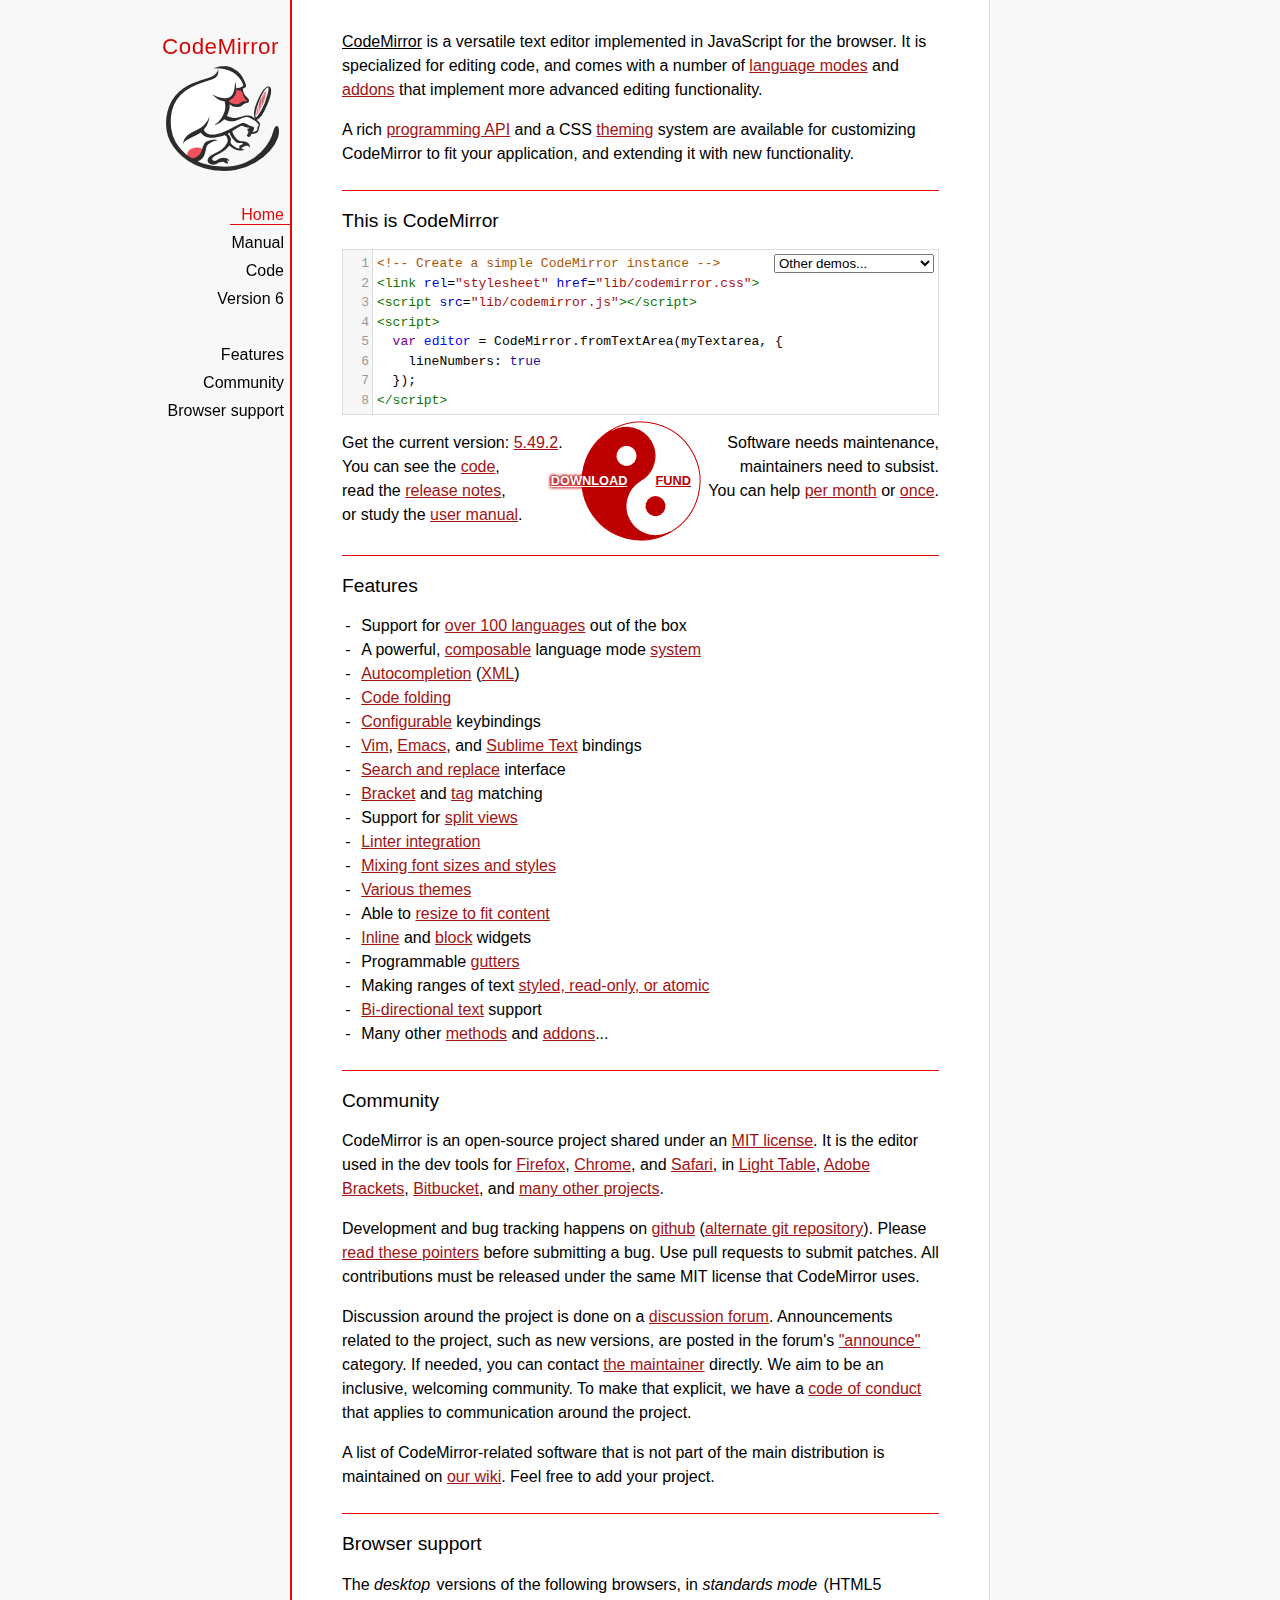
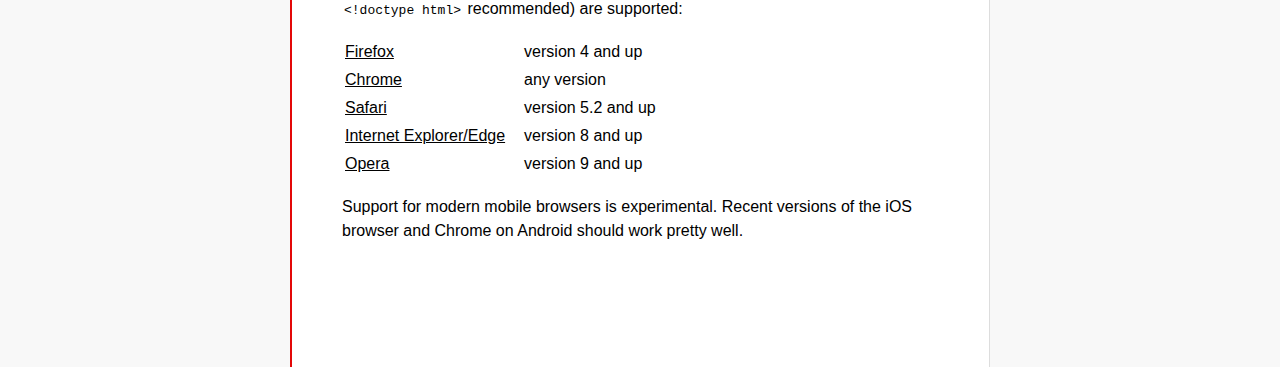
<file: codemirror/index.html>
<!doctype html>

<title>CodeMirror</title>
<meta charset="utf-8"/>

<link rel=stylesheet href="lib/codemirror.css">
<link rel=stylesheet href="doc/docs.css">
<script src="lib/codemirror.js"></script>
<script src="mode/xml/xml.js"></script>
<script src="mode/javascript/javascript.js"></script>
<script src="mode/css/css.js"></script>
<script src="mode/htmlmixed/htmlmixed.js"></script>
<script src="addon/edit/matchbrackets.js"></script>

<script src="doc/activebookmark.js"></script>

<style>
  .CodeMirror { height: auto; border: 1px solid #ddd; }
  .CodeMirror-scroll { max-height: 200px; }
  .CodeMirror pre { padding-left: 7px; line-height: 1.25; }
  .banner { background: #ffc; padding: 6px; border-bottom: 2px solid silver;  }
  .banner div { margin: 0 auto; max-width: 700px; text-align: center; }
</style>

<div id=nav>
  <a href="https://codemirror.net"><h1>CodeMirror</h1><img id=logo src="doc/logo.png"></a>

  <ul>
    <li><a class=active data-default="true" href="#description">Home</a>
    <li><a href="doc/manual.html">Manual</a>
    <li><a href="https://github.com/codemirror/codemirror">Code</a>
    <li><a href="https://codemirror.net/6/">Version 6</a>
  </ul>
  <ul>
    <li><a href="#features">Features</a>
    <li><a href="#community">Community</a>
    <li><a href="#browsersupport">Browser support</a>
  </ul>
</div>

<article>

<section id=description class=first>
  <p><strong>CodeMirror</strong> is a versatile text editor
  implemented in JavaScript for the browser. It is specialized for
  editing code, and comes with a number of <a href="mode/index.html">language modes</a> and <a href="doc/manual.html#addons">addons</a>
  that implement more advanced editing functionality.</p>

  <p>A rich <a href="doc/manual.html#api">programming API</a> and a
  CSS <a href="doc/manual.html#styling">theming</a> system are
  available for customizing CodeMirror to fit your application, and
  extending it with new functionality.</p>
</section>

<section id=demo>
  <h2>This is CodeMirror</h2>
  <form style="position: relative; margin-top: .5em;"><textarea id=demotext>
<!-- Create a simple CodeMirror instance -->
<link rel="stylesheet" href="lib/codemirror.css">
<script src="lib/codemirror.js"></script>
<script>
  var editor = CodeMirror.fromTextArea(myTextarea, {
    lineNumbers: true
  });
</script></textarea>
  <select id="demolist" onchange="document.location = this.options[this.selectedIndex].value;">
    <option value="#">Other demos...</option>
    <option value="demo/complete.html">Autocompletion</option>
    <option value="demo/folding.html">Code folding</option>
    <option value="demo/theme.html">Themes</option>
    <option value="mode/htmlmixed/index.html">Mixed language modes</option>
    <option value="demo/bidi.html">Bi-directional text</option>
    <option value="demo/variableheight.html">Variable font sizes</option>
    <option value="demo/search.html">Search interface</option>
    <option value="demo/vim.html">Vim bindings</option>
    <option value="demo/emacs.html">Emacs bindings</option>
    <option value="demo/sublime.html">Sublime Text bindings</option>
    <option value="demo/tern.html">Tern integration</option>
    <option value="demo/merge.html">Merge/diff interface</option>
    <option value="demo/fullscreen.html">Full-screen editor</option>
    <option value="demo/simplescrollbars.html">Custom scrollbars</option>
  </select></form>
  <script>
    var editor = CodeMirror.fromTextArea(document.getElementById("demotext"), {
      lineNumbers: true,
      mode: "text/html",
      matchBrackets: true
    });
  </script>

  <div class=actions>
    <div class=actionspicture>
      <img src="doc/yinyang.png" class=yinyang>
      <div class="actionlink download">
        <a href="https://codemirror.net/codemirror.zip">DOWNLOAD</a>
      </div>
      <div class="actionlink fund">
        <a href="https://marijnhaverbeke.nl/fund/">FUND</a>
      </div>
    </div>
    <div class=actionsleft>
      Get the current version: <a href="https://codemirror.net/codemirror.zip">5.49.2</a>.<br>
      You can see the <a href="https://github.com/codemirror/codemirror" title="Github repository">code</a>,<br>
      read the <a href="doc/releases.html">release notes</a>,<br>
      or study the <a href="doc/manual.html">user manual</a>.
    </div>
    <div class=actionsright>
      Software needs maintenance,<br>
      maintainers need to subsist.<br>
      You can help <a href="https://marijnhaverbeke.nl/fund/" title="Set up a monthly contribution">per month</a> or
      <a title="Donate with PayPal" href="https://www.paypal.me/marijnhaverbeke">once</a>.
    </div>
  </div>

</section>

<section id=features>
  <h2>Features</h2>
  <ul>
    <li>Support for <a href="mode/index.html">over 100 languages</a> out of the box
    <li>A powerful, <a href="mode/htmlmixed/index.html">composable</a> language mode <a href="doc/manual.html#modeapi">system</a>
    <li><a href="doc/manual.html#addon_show-hint">Autocompletion</a> (<a href="demo/xmlcomplete.html">XML</a>)
    <li><a href="doc/manual.html#addon_foldcode">Code folding</a>
    <li><a href="doc/manual.html#option_extraKeys">Configurable</a> keybindings
    <li><a href="demo/vim.html">Vim</a>, <a href="demo/emacs.html">Emacs</a>, and <a href="demo/sublime.html">Sublime Text</a> bindings
    <li><a href="doc/manual.html#addon_search">Search and replace</a> interface
    <li><a href="doc/manual.html#addon_matchbrackets">Bracket</a> and <a href="doc/manual.html#addon_matchtags">tag</a> matching
    <li>Support for <a href="demo/buffers.html">split views</a>
    <li><a href="doc/manual.html#addon_lint">Linter integration</a>
    <li><a href="demo/variableheight.html">Mixing font sizes and styles</a>
    <li><a href="demo/theme.html">Various themes</a>
    <li>Able to <a href="demo/resize.html">resize to fit content</a>
    <li><a href="doc/manual.html#mark_replacedWith">Inline</a> and <a href="doc/manual.html#addLineWidget">block</a> widgets
    <li>Programmable <a href="demo/marker.html">gutters</a>
    <li>Making ranges of text <a href="doc/manual.html#markText">styled, read-only, or atomic</a>
    <li><a href="demo/bidi.html">Bi-directional text</a> support
    <li>Many other <a href="doc/manual.html#api">methods</a> and <a href="doc/manual.html#addons">addons</a>...
  </ul>
</section>

<section id=community>
  <h2>Community</h2>

  <p>CodeMirror is an open-source project shared under
  an <a href="LICENSE">MIT license</a>. It is the editor used in the
  dev tools for
  <a href="https://hacks.mozilla.org/2013/11/firefox-developer-tools-episode-27-edit-as-html-codemirror-more/">Firefox</a>,
  <a href="https://developers.google.com/chrome-developer-tools/">Chrome</a>,
  and <a href="https://developer.apple.com/safari/tools/">Safari</a>, in <a href="http://www.lighttable.com/">Light
  Table</a>, <a href="http://brackets.io/">Adobe
  Brackets</a>, <a href="http://blog.bitbucket.org/2013/05/14/edit-your-code-in-the-cloud-with-bitbucket/">Bitbucket</a>,
  and <a href="doc/realworld.html">many other projects</a>.</p>

  <p>Development and bug tracking happens
  on <a href="https://github.com/codemirror/CodeMirror/">github</a>
  (<a href="http://marijnhaverbeke.nl/git/codemirror">alternate git
  repository</a>).
  Please <a href="https://codemirror.net/doc/reporting.html">read these
  pointers</a> before submitting a bug. Use pull requests to submit
  patches. All contributions must be released under the same MIT
  license that CodeMirror uses.</p>

  <p>Discussion around the project is done on
  a <a href="https://discuss.codemirror.net">discussion forum</a>.
  Announcements related to the project, such as new versions, are
  posted in the
  forum's <a href="https://discuss.codemirror.net/c/announce">"announce"</a>
  category. If needed, you can
  contact <a href="mailto:marijnh@gmail.com">the maintainer</a>
  directly. We aim to be an inclusive, welcoming community. To make
  that explicit, we have
  a <a href="http://contributor-covenant.org/version/1/1/0/">code of
  conduct</a> that applies to communication around the project.</p>

  <p>A list of CodeMirror-related software that is not part of the
  main distribution is maintained
  on <a href="https://github.com/codemirror/CodeMirror/wiki/CodeMirror-addons">our
  wiki</a>. Feel free to add your project.</p>
</section>

<section id=browsersupport>
  <h2>Browser support</h2>
  <p>The <em>desktop</em> versions of the following browsers,
  in <em>standards mode</em> (HTML5 <code>&lt;!doctype html></code>
  recommended) are supported:</p>
  <table style="margin-bottom: 1em">
    <tr><th>Firefox</th><td>version 4 and up</td></tr>
    <tr><th>Chrome</th><td>any version</td></tr>
    <tr><th>Safari</th><td>version 5.2 and up</td></tr>
    <tr><th style="padding-right: 1em;">Internet Explorer/Edge</th><td>version 8 and up</td></tr>
    <tr><th>Opera</th><td>version 9 and up</td></tr>
  </table>
  <p>Support for modern mobile browsers is experimental. Recent
  versions of the iOS browser and Chrome on Android should work
  pretty well.</p>
</section>

</article>
</file>
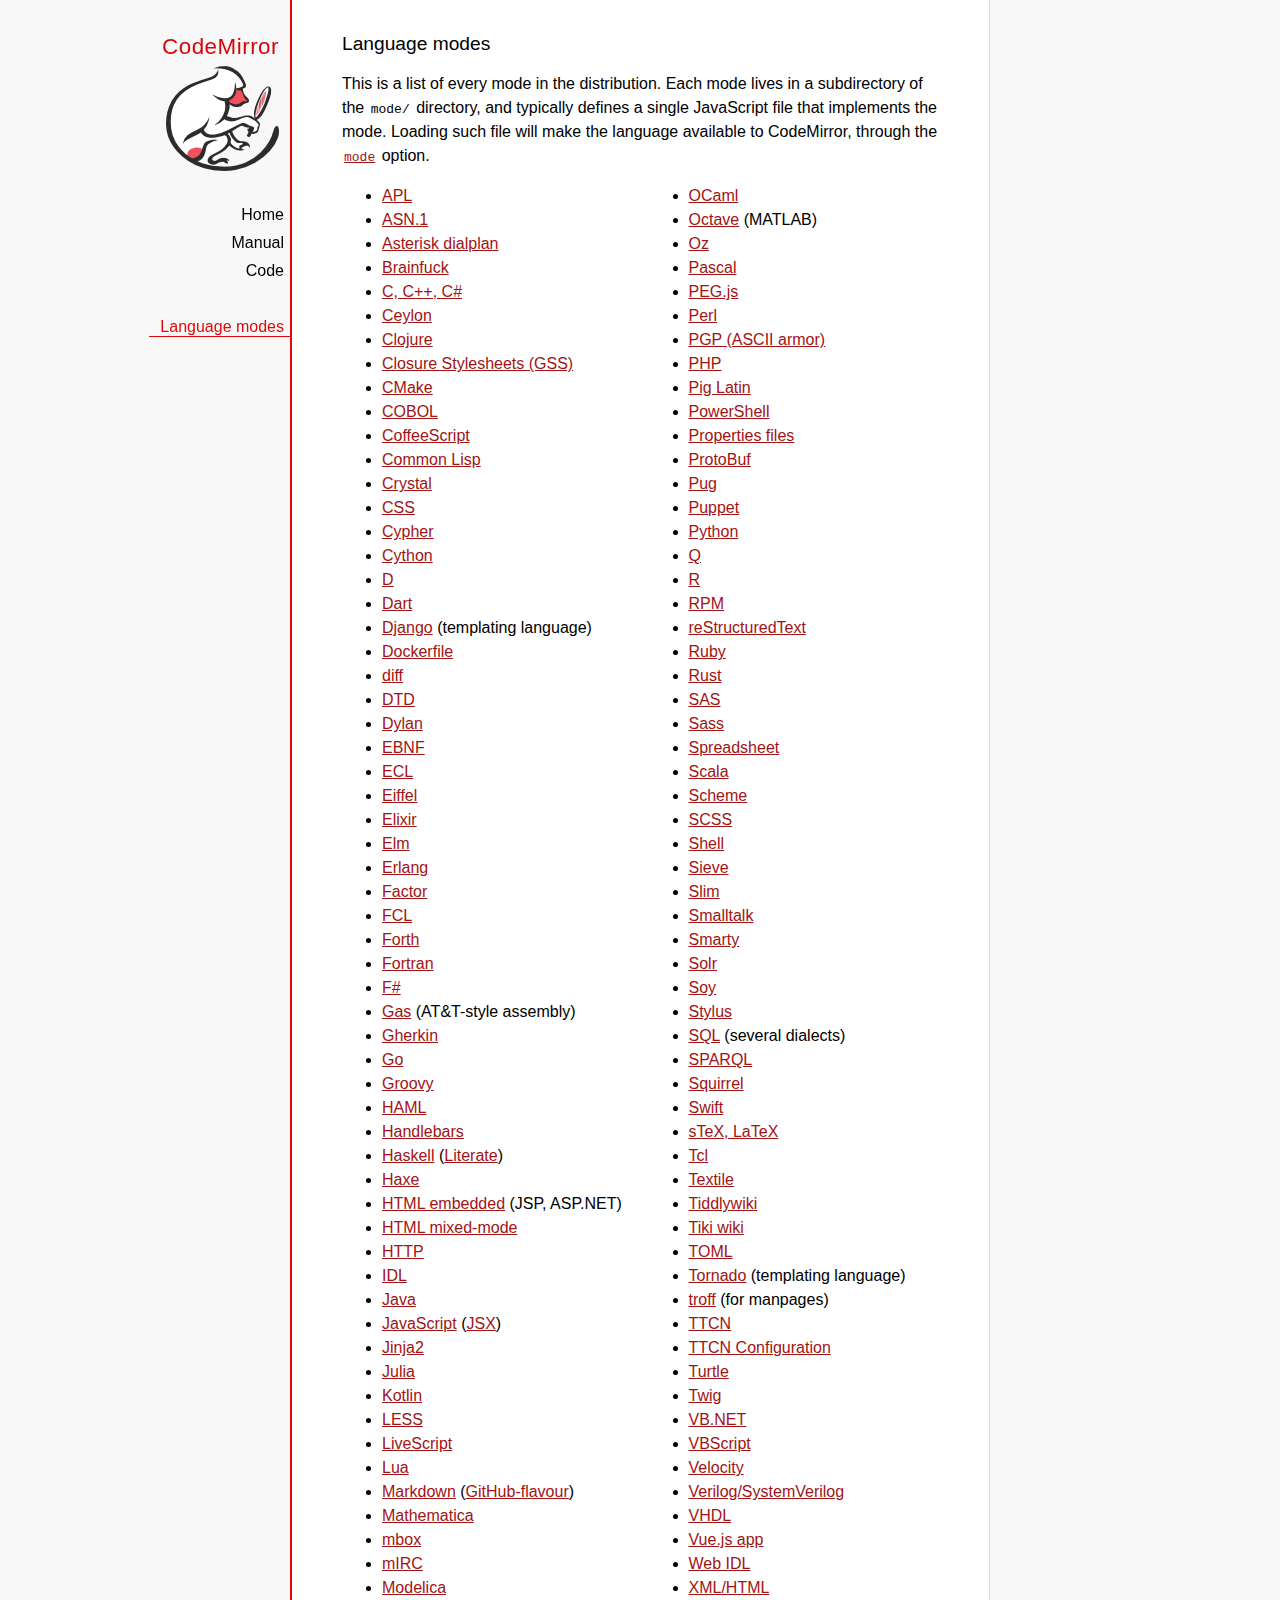
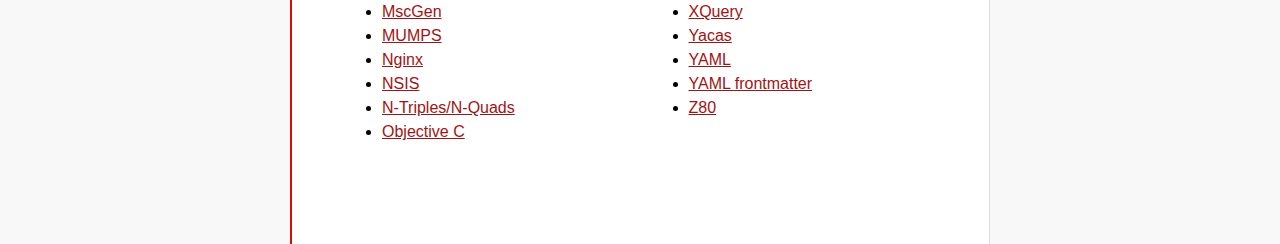
<file: codemirror/mode/index.html>
<!doctype html>

<title>CodeMirror: Language Modes</title>
<meta charset="utf-8"/>
<link rel=stylesheet href="../doc/docs.css">

<div id=nav>
  <a href="https://codemirror.net"><h1>CodeMirror</h1><img id=logo src="../doc/logo.png"></a>

  <ul>
    <li><a href="../index.html">Home</a>
    <li><a href="../doc/manual.html">Manual</a>
    <li><a href="https://github.com/codemirror/codemirror">Code</a>
  </ul>
  <ul>
    <li><a class=active href="#">Language modes</a>
  </ul>
</div>

<article>

  <h2>Language modes</h2>

  <p>This is a list of every mode in the distribution. Each mode lives
in a subdirectory of the <code>mode/</code> directory, and typically
defines a single JavaScript file that implements the mode. Loading
such file will make the language available to CodeMirror, through
the <a href="../doc/manual.html#option_mode"><code>mode</code></a>
option.</p>

  <div style="-webkit-columns: 100px 2; -moz-columns: 100px 2; columns: 100px 2;">
    <ul style="margin-top: 0">
      <li><a href="apl/index.html">APL</a></li>
      <li><a href="asn.1/index.html">ASN.1</a></li>
      <li><a href="asterisk/index.html">Asterisk dialplan</a></li>
      <li><a href="brainfuck/index.html">Brainfuck</a></li>
      <li><a href="clike/index.html">C, C++, C#</a></li>
      <li><a href="clike/index.html">Ceylon</a></li>
      <li><a href="clojure/index.html">Clojure</a></li>
      <li><a href="css/gss.html">Closure Stylesheets (GSS)</a></li>
      <li><a href="cmake/index.html">CMake</a></li>
      <li><a href="cobol/index.html">COBOL</a></li>
      <li><a href="coffeescript/index.html">CoffeeScript</a></li>
      <li><a href="commonlisp/index.html">Common Lisp</a></li>
      <li><a href="crystal/index.html">Crystal</a></li>
      <li><a href="css/index.html">CSS</a></li>
      <li><a href="cypher/index.html">Cypher</a></li>
      <li><a href="python/index.html">Cython</a></li>
      <li><a href="d/index.html">D</a></li>
      <li><a href="dart/index.html">Dart</a></li>
      <li><a href="django/index.html">Django</a> (templating language)</li>
      <li><a href="dockerfile/index.html">Dockerfile</a></li>
      <li><a href="diff/index.html">diff</a></li>
      <li><a href="dtd/index.html">DTD</a></li>
      <li><a href="dylan/index.html">Dylan</a></li>
      <li><a href="ebnf/index.html">EBNF</a></li>
      <li><a href="ecl/index.html">ECL</a></li>
      <li><a href="eiffel/index.html">Eiffel</a></li>
      <li><a href="https://github.com/optick/codemirror-mode-elixir">Elixir</a></li>
      <li><a href="elm/index.html">Elm</a></li>
      <li><a href="erlang/index.html">Erlang</a></li>
      <li><a href="factor/index.html">Factor</a></li>
      <li><a href="fcl/index.html">FCL</a></li>
      <li><a href="forth/index.html">Forth</a></li>
      <li><a href="fortran/index.html">Fortran</a></li>
      <li><a href="mllike/index.html">F#</a></li>
      <li><a href="gas/index.html">Gas</a> (AT&amp;T-style assembly)</li>
      <li><a href="gherkin/index.html">Gherkin</a></li>
      <li><a href="go/index.html">Go</a></li>
      <li><a href="groovy/index.html">Groovy</a></li>
      <li><a href="haml/index.html">HAML</a></li>
      <li><a href="handlebars/index.html">Handlebars</a></li>
      <li><a href="haskell/index.html">Haskell</a> (<a href="haskell-literate/index.html">Literate</a>)</li>
      <li><a href="haxe/index.html">Haxe</a></li>
      <li><a href="htmlembedded/index.html">HTML embedded</a> (JSP, ASP.NET)</li>
      <li><a href="htmlmixed/index.html">HTML mixed-mode</a></li>
      <li><a href="http/index.html">HTTP</a></li>
      <li><a href="idl/index.html">IDL</a></li>
      <li><a href="clike/index.html">Java</a></li>
      <li><a href="javascript/index.html">JavaScript</a> (<a href="jsx/index.html">JSX</a>)</li>
      <li><a href="jinja2/index.html">Jinja2</a></li>
      <li><a href="julia/index.html">Julia</a></li>
      <li><a href="clike/index.html">Kotlin</a></li>
      <li><a href="css/less.html">LESS</a></li>
      <li><a href="livescript/index.html">LiveScript</a></li>
      <li><a href="lua/index.html">Lua</a></li>
      <li><a href="markdown/index.html">Markdown</a> (<a href="gfm/index.html">GitHub-flavour</a>)</li>
      <li><a href="mathematica/index.html">Mathematica</a></li>
      <li><a href="mbox/index.html">mbox</a></li>
      <li><a href="mirc/index.html">mIRC</a></li>
      <li><a href="modelica/index.html">Modelica</a></li>
      <li><a href="mscgen/index.html">MscGen</a></li>
      <li><a href="mumps/index.html">MUMPS</a></li>
      <li><a href="nginx/index.html">Nginx</a></li>
      <li><a href="nsis/index.html">NSIS</a></li>
      <li><a href="ntriples/index.html">N-Triples/N-Quads</a></li>
      <li><a href="clike/index.html">Objective C</a></li>
      <li><a href="mllike/index.html">OCaml</a></li>
      <li><a href="octave/index.html">Octave</a> (MATLAB)</li>
      <li><a href="oz/index.html">Oz</a></li>
      <li><a href="pascal/index.html">Pascal</a></li>
      <li><a href="pegjs/index.html">PEG.js</a></li>
      <li><a href="perl/index.html">Perl</a></li>
      <li><a href="asciiarmor/index.html">PGP (ASCII armor)</a></li>
      <li><a href="php/index.html">PHP</a></li>
      <li><a href="pig/index.html">Pig Latin</a></li>
      <li><a href="powershell/index.html">PowerShell</a></li>
      <li><a href="properties/index.html">Properties files</a></li>
      <li><a href="protobuf/index.html">ProtoBuf</a></li>
      <li><a href="pug/index.html">Pug</a></li>
      <li><a href="puppet/index.html">Puppet</a></li>
      <li><a href="python/index.html">Python</a></li>
      <li><a href="q/index.html">Q</a></li>
      <li><a href="r/index.html">R</a></li>
      <li><a href="rpm/index.html">RPM</a></li>
      <li><a href="rst/index.html">reStructuredText</a></li>
      <li><a href="ruby/index.html">Ruby</a></li>
      <li><a href="rust/index.html">Rust</a></li>
      <li><a href="sas/index.html">SAS</a></li>
      <li><a href="sass/index.html">Sass</a></li>
      <li><a href="spreadsheet/index.html">Spreadsheet</a></li>
      <li><a href="clike/scala.html">Scala</a></li>
      <li><a href="scheme/index.html">Scheme</a></li>
      <li><a href="css/scss.html">SCSS</a></li>
      <li><a href="shell/index.html">Shell</a></li>
      <li><a href="sieve/index.html">Sieve</a></li>
      <li><a href="slim/index.html">Slim</a></li>
      <li><a href="smalltalk/index.html">Smalltalk</a></li>
      <li><a href="smarty/index.html">Smarty</a></li>
      <li><a href="solr/index.html">Solr</a></li>
      <li><a href="soy/index.html">Soy</a></li>
      <li><a href="stylus/index.html">Stylus</a></li>
      <li><a href="sql/index.html">SQL</a> (several dialects)</li>
      <li><a href="sparql/index.html">SPARQL</a></li>
      <li><a href="clike/index.html">Squirrel</a></li>
      <li><a href="swift/index.html">Swift</a></li>
      <li><a href="stex/index.html">sTeX, LaTeX</a></li>
      <li><a href="tcl/index.html">Tcl</a></li>
      <li><a href="textile/index.html">Textile</a></li>
      <li><a href="tiddlywiki/index.html">Tiddlywiki</a></li>
      <li><a href="tiki/index.html">Tiki wiki</a></li>
      <li><a href="toml/index.html">TOML</a></li>
      <li><a href="tornado/index.html">Tornado</a> (templating language)</li>
      <li><a href="troff/index.html">troff</a> (for manpages)</li>
      <li><a href="ttcn/index.html">TTCN</a></li>
      <li><a href="ttcn-cfg/index.html">TTCN Configuration</a></li>
      <li><a href="turtle/index.html">Turtle</a></li>
      <li><a href="twig/index.html">Twig</a></li>
      <li><a href="vb/index.html">VB.NET</a></li>
      <li><a href="vbscript/index.html">VBScript</a></li>
      <li><a href="velocity/index.html">Velocity</a></li>
      <li><a href="verilog/index.html">Verilog/SystemVerilog</a></li>
      <li><a href="vhdl/index.html">VHDL</a></li>
      <li><a href="vue/index.html">Vue.js app</a></li>
      <li><a href="webidl/index.html">Web IDL</a></li>
      <li><a href="xml/index.html">XML/HTML</a></li>
      <li><a href="xquery/index.html">XQuery</a></li>
      <li><a href="yacas/index.html">Yacas</a></li>
      <li><a href="yaml/index.html">YAML</a></li>
      <li><a href="yaml-frontmatter/index.html">YAML frontmatter</a></li>
      <li><a href="z80/index.html">Z80</a></li>
    </ul>
  </div>

</article>
</file>
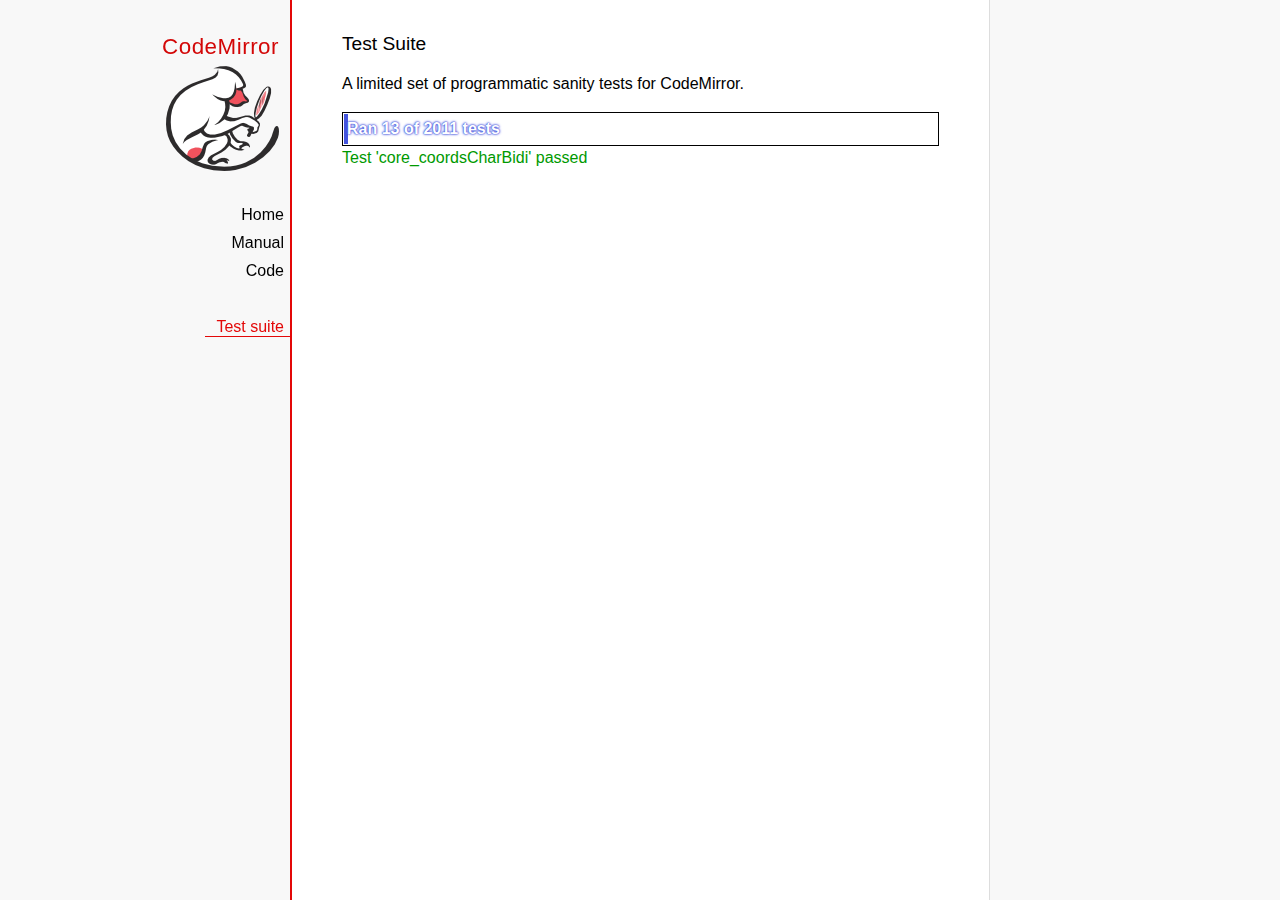
<file: codemirror/test/index.html>
<!doctype html>

<meta charset="utf-8"/>
<title>CodeMirror: Test Suite</title>
<link rel=stylesheet href="../doc/docs.css">

<link rel="stylesheet" href="../lib/codemirror.css">
<link rel="stylesheet" href="mode_test.css">
<script src="../doc/activebookmark.js"></script>
<script src="../lib/codemirror.js"></script>
<script src="../mode/meta.js"></script>
<script src="../addon/mode/overlay.js"></script>
<script src="../addon/mode/multiplex.js"></script>
<script src="../addon/search/searchcursor.js"></script>
<script src="../addon/dialog/dialog.js"></script>
<script src="../addon/edit/matchbrackets.js"></script>
<script src="../addon/hint/sql-hint.js"></script>
<script src="../addon/hint/xml-hint.js"></script>
<script src="../addon/hint/html-hint.js"></script>
<script src="../addon/comment/comment.js"></script>
<script src="../addon/mode/simple.js"></script>
<script src="../mode/css/css.js"></script>
<script src="../mode/clike/clike.js"></script>
<!-- clike must be after css or vim and sublime tests will fail -->
<script src="../mode/clojure/clojure.js"></script>
<script src="../mode/cypher/cypher.js"></script>
<script src="../mode/d/d.js"></script>
<script src="../mode/dockerfile/dockerfile.js"></script>
<script src="../mode/gfm/gfm.js"></script>
<script src="../mode/haml/haml.js"></script>
<script src="../mode/htmlmixed/htmlmixed.js"></script>
<script src="../mode/javascript/javascript.js"></script>
<script src="../mode/jsx/jsx.js"></script>
<script src="../mode/markdown/markdown.js"></script>
<script src="../mode/php/php.js"></script>
<script src="../mode/python/python.js"></script>
<script src="../mode/powershell/powershell.js"></script>
<script src="../mode/ruby/ruby.js"></script>
<script src="../mode/sass/sass.js"></script>
<script src="../mode/shell/shell.js"></script>
<script src="../mode/slim/slim.js"></script>
<script src="../mode/soy/soy.js"></script>
<script src="../mode/sql/sql.js"></script>
<script src="../mode/stex/stex.js"></script>
<script src="../mode/swift/swift.js"></script>
<script src="../mode/textile/textile.js"></script>
<script src="../mode/verilog/verilog.js"></script>
<script src="../mode/xml/xml.js"></script>
<script src="../mode/xquery/xquery.js"></script>
<script src="../keymap/emacs.js"></script>
<script src="../keymap/sublime.js"></script>
<script src="../keymap/vim.js"></script>
<script src="../mode/rust/rust.js"></script>
<script src="../mode/mscgen/mscgen.js"></script>
<script src="../mode/dylan/dylan.js"></script>

<style>
  .ok {color: #090;}
  .fail {color: #e00;}
  .error {color: #c90;}
  .done {font-weight: bold;}
  #progress {
  background: #45d;
  color: white;
  text-shadow: 0 0 1px #45d, 0 0 2px #45d, 0 0 3px #45d;
  font-weight: bold;
  white-space: pre;
  }
  #testground {
  visibility: hidden;
  }
  #testground.offscreen {
  visibility: visible;
  position: absolute;
  left: -10000px;
  top: -10000px;
  }
  .CodeMirror { border: 1px solid black; }
</style>

<div id=nav>
  <a href="https://codemirror.net"><h1>CodeMirror</h1><img id=logo src="../doc/logo.png"></a>

  <ul>
    <li><a href="../index.html">Home</a>
    <li><a href="../doc/manual.html">Manual</a>
    <li><a href="https://github.com/codemirror/codemirror">Code</a>
  </ul>
  <ul>
    <li><a class=active href="#">Test suite</a>
  </ul>
</div>

<article>
  <h2>Test Suite</h2>

    <p>A limited set of programmatic sanity tests for CodeMirror.</p>

    <div style="border: 1px solid black; padding: 1px; max-width: 700px;">
      <div style="width: 0px;" id=progress><div style="padding: 3px;">Ran <span id="progress_ran">0</span><span id="progress_total"> of 0</span> tests</div></div>
    </div>
    <p id=status>Please enable JavaScript...</p>
    <div id=output></div>

    <div id=testground></div>

    <script src="driver.js"></script>
    <script src="test.js"></script>
    <script src="doc_test.js"></script>
    <script src="multi_test.js"></script>
    <script src="contenteditable_test.js"></script>
    <script src="scroll_test.js"></script>
    <script src="comment_test.js"></script>
    <script src="search_test.js"></script>
    <script src="mode_test.js"></script>

    <script src="../mode/clike/test.js"></script>
    <script src="../mode/clojure/test.js"></script>
    <script src="../mode/css/test.js"></script>
    <script src="../mode/css/gss_test.js"></script>
    <script src="../mode/css/scss_test.js"></script>
    <script src="../mode/css/less_test.js"></script>
    <script src="../mode/cypher/test.js"></script>
    <script src="../mode/d/test.js"></script>
    <script src="../mode/dockerfile/test.js"></script>
    <script src="../mode/gfm/test.js"></script>
    <script src="../mode/haml/test.js"></script>
    <script src="../mode/javascript/test.js"></script>
    <script src="../mode/jsx/test.js"></script>
    <script src="../mode/markdown/test.js"></script>
    <script src="../mode/php/test.js"></script>
    <script src="../mode/powershell/test.js"></script>
    <script src="../mode/ruby/test.js"></script>
    <script src="../mode/sass/test.js"></script>
    <script src="../mode/shell/test.js"></script>
    <script src="../mode/slim/test.js"></script>
    <script src="../mode/soy/test.js"></script>
    <script src="../mode/stex/test.js"></script>
    <script src="../mode/swift/test.js"></script>
    <script src="../mode/textile/test.js"></script>
    <script src="../mode/verilog/test.js"></script>
    <script src="../mode/xml/test.js"></script>
    <script src="../mode/xquery/test.js"></script>
    <script src="../mode/python/test.js"></script>
    <script src="../mode/rust/test.js"></script>
    <script src="../mode/mscgen/mscgen_test.js"></script>
    <script src="../mode/mscgen/xu_test.js"></script>
    <script src="../mode/mscgen/msgenny_test.js"></script>
    <script src="../mode/dylan/test.js"></script>
    <script src="../addon/mode/multiplex_test.js"></script>
    <script src="emacs_test.js"></script>
    <script src="sql-hint-test.js"></script>
    <script src="sublime_test.js"></script>
    <script src="vim_test.js"></script>
    <script src="html-hint-test.js"></script>
    <script>
      window.onload = runHarness;
      CodeMirror.on(window, 'hashchange', runHarness);

      function esc(str) {
        return str.replace(/[<&]/, function(ch) { return ch == "<" ? "&lt;" : "&amp;"; });
      }

      var output = document.getElementById("output"),
          progress = document.getElementById("progress"),
          progressRan = document.getElementById("progress_ran").childNodes[0],
          progressTotal = document.getElementById("progress_total").childNodes[0];
      var count = 0,
          failed = 0,
          skipped = 0,
          bad = "",
          running = false, // Flag that states tests are running
          quit = false, // Flag to quit tests ASAP
          verbose = false; // Adds message for *every* test to output

      function runHarness(){
        if (running) {
          quit = true;
          setStatus("Restarting tests...", '', true);
          setTimeout(function(){runHarness();}, 500);
          return;
        }
        filters = [];
        verbose = false;
        if (window.location.hash.substr(1)){
          var strings = window.location.hash.substr(1).split(",");
          while (strings.length) {
            var s = strings.shift();
            if (s === "verbose")
              verbose = true;
            else
              filters.push(parseTestFilter(decodeURIComponent(s)));
          }
        }
        quit = false;
        running = true;
        setStatus("Loading tests...");
        count = 0;
        failed = 0;
        skipped = 0;
        bad = "";
        totalTests = countTests();
        progressTotal.nodeValue = " of " + totalTests;
        progressRan.nodeValue = count;
        output.innerHTML = '';
        document.getElementById("testground").innerHTML = "<form>" +
          "<textarea id=\"code\" name=\"code\"></textarea>" +
          "<input type=submit value=ok name=submit>" +
          "</form>";
        runTests(displayTest);
      }

      function setStatus(message, className, force){
        if (quit && !force) return;
        if (!message) throw("must provide message");
        var status = document.getElementById("status").childNodes[0];
        status.nodeValue = message;
        status.parentNode.className = className;
      }
      function addOutput(name, className, code){
        var newOutput = document.createElement("dl");
        var newTitle = document.createElement("dt");
        newTitle.className = className;
        newTitle.appendChild(document.createTextNode(name));
        newOutput.appendChild(newTitle);
        var newMessage = document.createElement("dd");
        newMessage.innerHTML = code;
        newOutput.appendChild(newTitle);
        newOutput.appendChild(newMessage);
        output.appendChild(newOutput);
      }
      function displayTest(type, name, customMessage) {
        var message = "???";
        if (type != "done" && type != "skipped") ++count;
        progress.style.width = (count * (progress.parentNode.clientWidth - 2) / (totalTests || 1)) + "px";
        progressRan.nodeValue = count;
        if (type == "ok") {
          message = "Test '" + name + "' passed";
          if (!verbose) customMessage = false;
        } else if (type == "skipped") {
          message = "Test '" + name + "' skipped";
          ++skipped;
          if (!verbose) customMessage = false;
        } else if (type == "expected") {
          message = "Test '" + name + "' failed as expected";
          if (!verbose) customMessage = false;
        } else if (type == "error" || type == "fail") {
          ++failed;
          message = "Test '" + name + "' failed";
        } else if (type == "done") {
          if (failed) {
            type += " fail";
            message = failed + " failure" + (failed > 1 ? "s" : "");
          } else if (count < totalTests) {
            failed = totalTests - count;
            type += " fail";
            message = failed + " failure" + (failed > 1 ? "s" : "");
          } else {
            type += " ok";
            message = "All passed";
            if (skipped) {
              message += " (" + skipped + " skipped)";
            }
          }
          progressTotal.nodeValue = '';
          customMessage = true; // Hack to avoid adding to output
        }
        if (verbose && !customMessage)  customMessage = message;
        setStatus(message, type);
        if (customMessage && customMessage.length > 0) {
          addOutput(name, type, customMessage);
        }
      }
    </script>

</article>
</file>
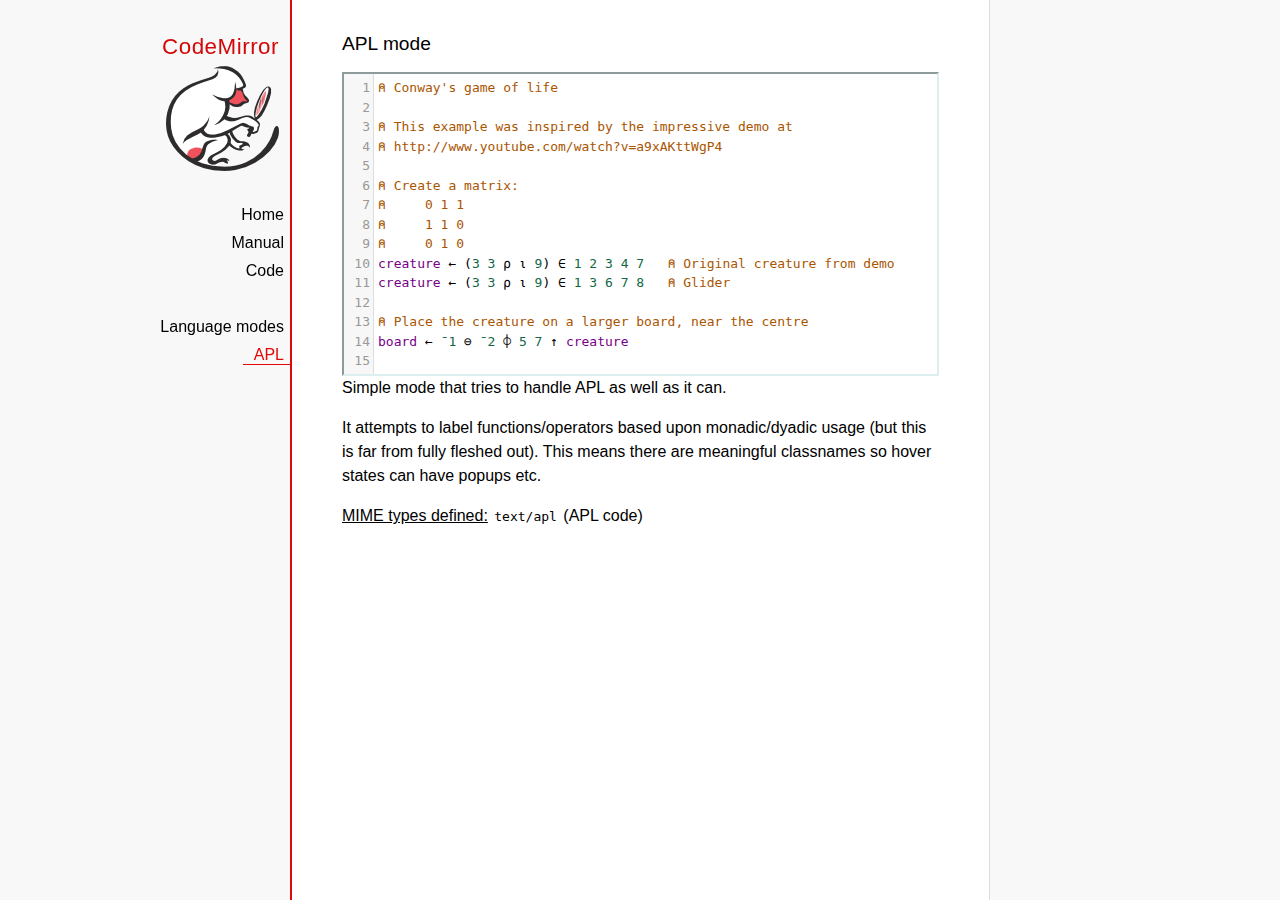
<file: codemirror/mode/apl/index.html>
<!doctype html>

<title>CodeMirror: APL mode</title>
<meta charset="utf-8"/>
<link rel=stylesheet href="../../doc/docs.css">

<link rel="stylesheet" href="../../lib/codemirror.css">
<script src="../../lib/codemirror.js"></script>
<script src="../../addon/edit/matchbrackets.js"></script>
<script src="./apl.js"></script>
<style>
	.CodeMirror { border: 2px inset #dee; }
    </style>
<div id=nav>
  <a href="https://codemirror.net"><h1>CodeMirror</h1><img id=logo src="../../doc/logo.png" alt=""></a>

  <ul>
    <li><a href="../../index.html">Home</a>
    <li><a href="../../doc/manual.html">Manual</a>
    <li><a href="https://github.com/codemirror/codemirror">Code</a>
  </ul>
  <ul>
    <li><a href="../index.html">Language modes</a>
    <li><a class=active href="#">APL</a>
  </ul>
</div>

<article>
<h2>APL mode</h2>
<form><textarea id="code" name="code">
⍝ Conway's game of life

⍝ This example was inspired by the impressive demo at
⍝ http://www.youtube.com/watch?v=a9xAKttWgP4

⍝ Create a matrix:
⍝     0 1 1
⍝     1 1 0
⍝     0 1 0
creature ← (3 3 ⍴ ⍳ 9) ∈ 1 2 3 4 7   ⍝ Original creature from demo
creature ← (3 3 ⍴ ⍳ 9) ∈ 1 3 6 7 8   ⍝ Glider

⍝ Place the creature on a larger board, near the centre
board ← ¯1 ⊖ ¯2 ⌽ 5 7 ↑ creature

⍝ A function to move from one generation to the next
life ← {∨/ 1 ⍵ ∧ 3 4 = ⊂+/ +⌿ 1 0 ¯1 ∘.⊖ 1 0 ¯1 ⌽¨ ⊂⍵}

⍝ Compute n-th generation and format it as a
⍝ character matrix
gen ← {' #'[(life ⍣ ⍵) board]}

⍝ Show first three generations
(gen 1) (gen 2) (gen 3)
</textarea></form>

    <script>
      var editor = CodeMirror.fromTextArea(document.getElementById("code"), {
        lineNumbers: true,
        matchBrackets: true,
        mode: "text/apl"
      });
    </script>

    <p>Simple mode that tries to handle APL as well as it can.</p>
    <p>It attempts to label functions/operators based upon
    monadic/dyadic usage (but this is far from fully fleshed out).
    This means there are meaningful classnames so hover states can
    have popups etc.</p>

    <p><strong>MIME types defined:</strong> <code>text/apl</code> (APL code)</p>
  </article>
</file>
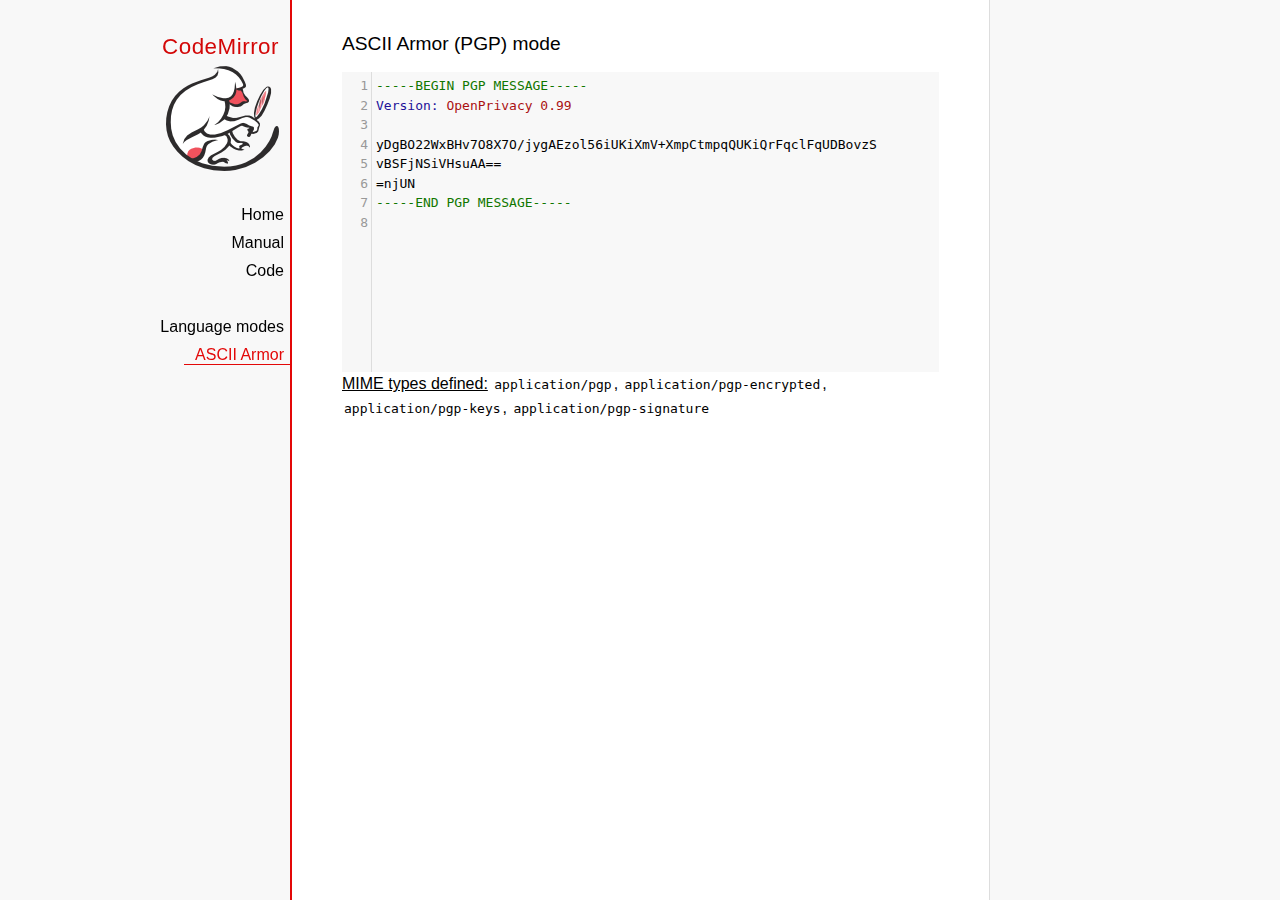
<file: codemirror/mode/asciiarmor/index.html>
<!doctype html>

<title>CodeMirror: ASCII Armor (PGP) mode</title>
<meta charset="utf-8"/>
<link rel=stylesheet href="../../doc/docs.css">

<link rel="stylesheet" href="../../lib/codemirror.css">
<script src="../../lib/codemirror.js"></script>
<script src="asciiarmor.js"></script>
<style>.CodeMirror {background: #f8f8f8;}</style>
<div id=nav>
  <a href="https://codemirror.net"><h1>CodeMirror</h1><img id=logo src="../../doc/logo.png" alt=""></a>

  <ul>
    <li><a href="../../index.html">Home</a>
    <li><a href="../../doc/manual.html">Manual</a>
    <li><a href="https://github.com/codemirror/codemirror">Code</a>
  </ul>
  <ul>
    <li><a href="../index.html">Language modes</a>
    <li><a class=active href="#">ASCII Armor</a>
  </ul>
</div>

<article>
<h2>ASCII Armor (PGP) mode</h2>
<form><textarea id="code" name="code">
-----BEGIN PGP MESSAGE-----
Version: OpenPrivacy 0.99

yDgBO22WxBHv7O8X7O/jygAEzol56iUKiXmV+XmpCtmpqQUKiQrFqclFqUDBovzS
vBSFjNSiVHsuAA==
=njUN
-----END PGP MESSAGE-----
</textarea></form>

<script>
var editor = CodeMirror.fromTextArea(document.getElementById("code"), {
  lineNumbers: true
});
</script>

<p><strong>MIME types
defined:</strong> <code>application/pgp</code>, <code>application/pgp-encrypted</code>, <code>application/pgp-keys</code>, <code>application/pgp-signature</code></p>

</article>
</file>
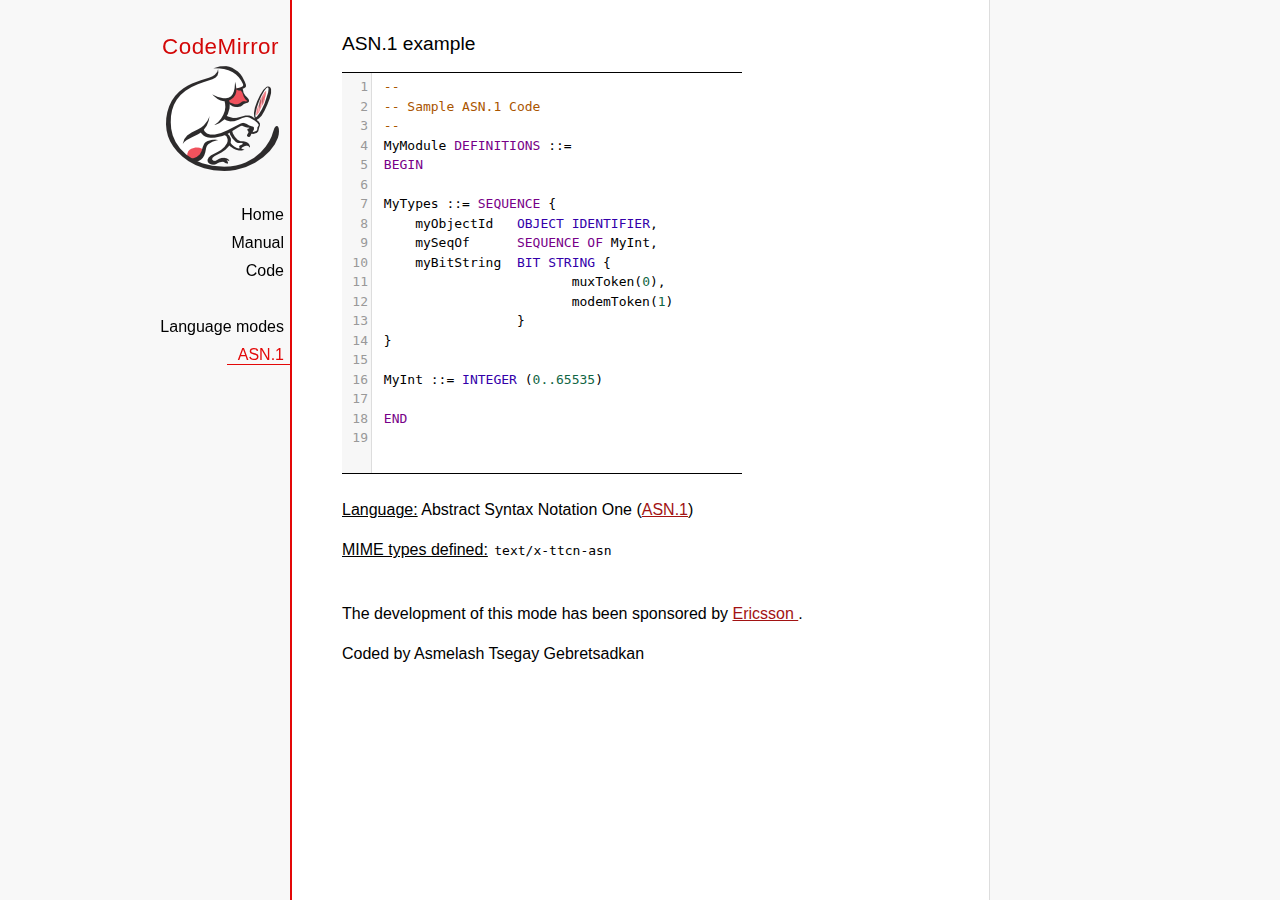
<file: codemirror/mode/asn.1/index.html>
﻿<!doctype html>

<title>CodeMirror: ASN.1 mode</title>
<meta charset="utf-8"/>
<link rel=stylesheet href="../../doc/docs.css">

<link rel="stylesheet" href="../../lib/codemirror.css">
<script src="../../lib/codemirror.js"></script>
<script src="../../addon/edit/matchbrackets.js"></script>
<script src="asn.1.js"></script>
<style>
    .CodeMirror {
        border-top: 1px solid black;
        border-bottom: 1px solid black;
    }
</style>
<div id=nav>
    <a href="https://codemirror.net"><h1>CodeMirror</h1>
        <img id=logo src="../../doc/logo.png" alt="">
    </a>

    <ul>
        <li><a href="../../index.html">Home</a>
        <li><a href="../../doc/manual.html">Manual</a>
        <li><a href="https://github.com/codemirror/codemirror">Code</a>
    </ul>
    <ul>
        <li><a href="../index.html">Language modes</a>
        <li><a class=active href="http://en.wikipedia.org/wiki/Abstract_Syntax_Notation_One">ASN.1</a>
    </ul>
</div>
<article>
    <h2>ASN.1 example</h2>
    <div>
        <textarea id="ttcn-asn-code">
 --
 -- Sample ASN.1 Code
 --
 MyModule DEFINITIONS ::=
 BEGIN

 MyTypes ::= SEQUENCE {
     myObjectId   OBJECT IDENTIFIER,
     mySeqOf      SEQUENCE OF MyInt,
     myBitString  BIT STRING {
                         muxToken(0),
                         modemToken(1)
                  }
 }

 MyInt ::= INTEGER (0..65535)

 END
        </textarea>
    </div>

    <script>
        var ttcnEditor = CodeMirror.fromTextArea(document.getElementById("ttcn-asn-code"), {
            lineNumbers: true,
            matchBrackets: true,
            mode: "text/x-ttcn-asn"
        });
        ttcnEditor.setSize(400, 400);
        var mac = CodeMirror.keyMap.default == CodeMirror.keyMap.macDefault;
        CodeMirror.keyMap.default[(mac ? "Cmd" : "Ctrl") + "-Space"] = "autocomplete";
    </script>
    <br/>
    <p><strong>Language:</strong> Abstract Syntax Notation One
        (<a href="http://www.itu.int/en/ITU-T/asn1/Pages/introduction.aspx">ASN.1</a>)
    </p>
    <p><strong>MIME types defined:</strong> <code>text/x-ttcn-asn</code></p>

    <br/>
    <p>The development of this mode has been sponsored by <a href="http://www.ericsson.com/">Ericsson
    </a>.</p>
    <p>Coded by Asmelash Tsegay Gebretsadkan </p>
</article>
</file>
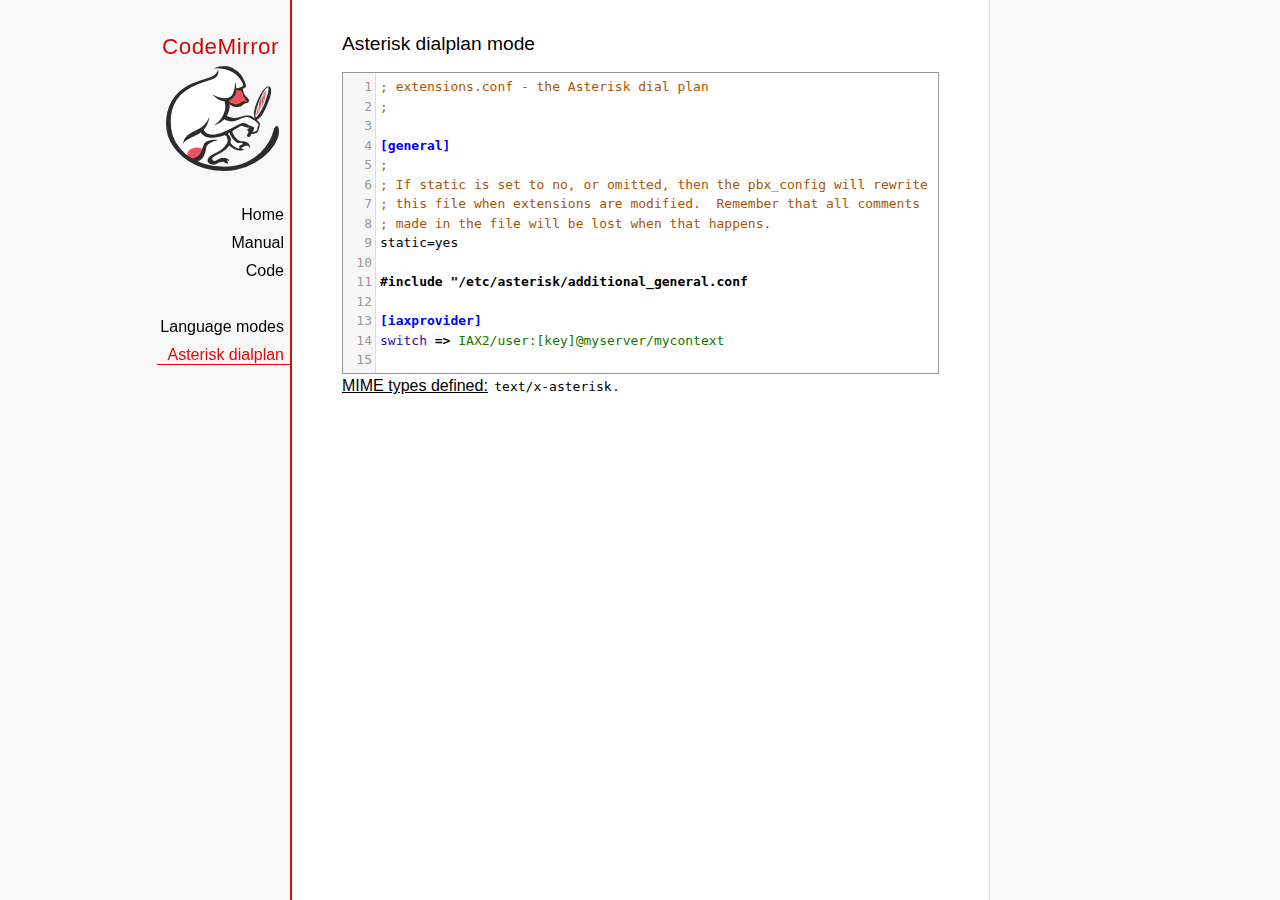
<file: codemirror/mode/asterisk/index.html>
<!doctype html>

<title>CodeMirror: Asterisk dialplan mode</title>
<meta charset="utf-8"/>
<link rel=stylesheet href="../../doc/docs.css">

<link rel="stylesheet" href="../../lib/codemirror.css">
<script src="../../lib/codemirror.js"></script>
<script src="../../addon/edit/matchbrackets.js"></script>
<script src="asterisk.js"></script>
<style>
      .CodeMirror {border: 1px solid #999;}
      .cm-s-default span.cm-arrow { color: red; }
    </style>
<div id=nav>
  <a href="https://codemirror.net"><h1>CodeMirror</h1><img id=logo src="../../doc/logo.png" alt=""></a>

  <ul>
    <li><a href="../../index.html">Home</a>
    <li><a href="../../doc/manual.html">Manual</a>
    <li><a href="https://github.com/codemirror/codemirror">Code</a>
  </ul>
  <ul>
    <li><a href="../index.html">Language modes</a>
    <li><a class=active href="#">Asterisk dialplan</a>
  </ul>
</div>

<article>
<h2>Asterisk dialplan mode</h2>
<form><textarea id="code" name="code">
; extensions.conf - the Asterisk dial plan
;

[general]
;
; If static is set to no, or omitted, then the pbx_config will rewrite
; this file when extensions are modified.  Remember that all comments
; made in the file will be lost when that happens.
static=yes

#include "/etc/asterisk/additional_general.conf

[iaxprovider]
switch => IAX2/user:[key]@myserver/mycontext

[dynamic]
#exec /usr/bin/dynamic-peers.pl

[trunkint]
;
; International long distance through trunk
;
exten => _9011.,1,Macro(dundi-e164,${EXTEN:4})
exten => _9011.,n,Dial(${GLOBAL(TRUNK)}/${FILTER(0-9,${EXTEN:${GLOBAL(TRUNKMSD)}})})

[local]
;
; Master context for local, toll-free, and iaxtel calls only
;
ignorepat => 9
include => default

[demo]
include => stdexten
;
; We start with what to do when a call first comes in.
;
exten => s,1,Wait(1)			; Wait a second, just for fun
same  => n,Answer			; Answer the line
same  => n,Set(TIMEOUT(digit)=5)	; Set Digit Timeout to 5 seconds
same  => n,Set(TIMEOUT(response)=10)	; Set Response Timeout to 10 seconds
same  => n(restart),BackGround(demo-congrats)	; Play a congratulatory message
same  => n(instruct),BackGround(demo-instruct)	; Play some instructions
same  => n,WaitExten			; Wait for an extension to be dialed.

exten => 2,1,BackGround(demo-moreinfo)	; Give some more information.
exten => 2,n,Goto(s,instruct)

exten => 3,1,Set(LANGUAGE()=fr)		; Set language to french
exten => 3,n,Goto(s,restart)		; Start with the congratulations

exten => 1000,1,Goto(default,s,1)
;
; We also create an example user, 1234, who is on the console and has
; voicemail, etc.
;
exten => 1234,1,Playback(transfer,skip)		; "Please hold while..."
					; (but skip if channel is not up)
exten => 1234,n,Gosub(${EXTEN},stdexten(${GLOBAL(CONSOLE)}))
exten => 1234,n,Goto(default,s,1)		; exited Voicemail

exten => 1235,1,Voicemail(1234,u)		; Right to voicemail

exten => 1236,1,Dial(Console/dsp)		; Ring forever
exten => 1236,n,Voicemail(1234,b)		; Unless busy

;
; # for when they're done with the demo
;
exten => #,1,Playback(demo-thanks)	; "Thanks for trying the demo"
exten => #,n,Hangup			; Hang them up.

;
; A timeout and "invalid extension rule"
;
exten => t,1,Goto(#,1)			; If they take too long, give up
exten => i,1,Playback(invalid)		; "That's not valid, try again"

;
; Create an extension, 500, for dialing the
; Asterisk demo.
;
exten => 500,1,Playback(demo-abouttotry); Let them know what's going on
exten => 500,n,Dial(IAX2/guest@pbx.digium.com/s@default)	; Call the Asterisk demo
exten => 500,n,Playback(demo-nogo)	; Couldn't connect to the demo site
exten => 500,n,Goto(s,6)		; Return to the start over message.

;
; Create an extension, 600, for evaluating echo latency.
;
exten => 600,1,Playback(demo-echotest)	; Let them know what's going on
exten => 600,n,Echo			; Do the echo test
exten => 600,n,Playback(demo-echodone)	; Let them know it's over
exten => 600,n,Goto(s,6)		; Start over

;
;	You can use the Macro Page to intercom a individual user
exten => 76245,1,Macro(page,SIP/Grandstream1)
; or if your peernames are the same as extensions
exten => _7XXX,1,Macro(page,SIP/${EXTEN})
;
;
; System Wide Page at extension 7999
;
exten => 7999,1,Set(TIMEOUT(absolute)=60)
exten => 7999,2,Page(Local/Grandstream1@page&Local/Xlite1@page&Local/1234@page/n,d)

; Give voicemail at extension 8500
;
exten => 8500,1,VoicemailMain
exten => 8500,n,Goto(s,6)

    </textarea></form>
    <script>
      var editor = CodeMirror.fromTextArea(document.getElementById("code"), {
        mode: "text/x-asterisk",
        matchBrackets: true,
        lineNumbers: true
      });
    </script>

    <p><strong>MIME types defined:</strong> <code>text/x-asterisk</code>.</p>

  </article>
</file>
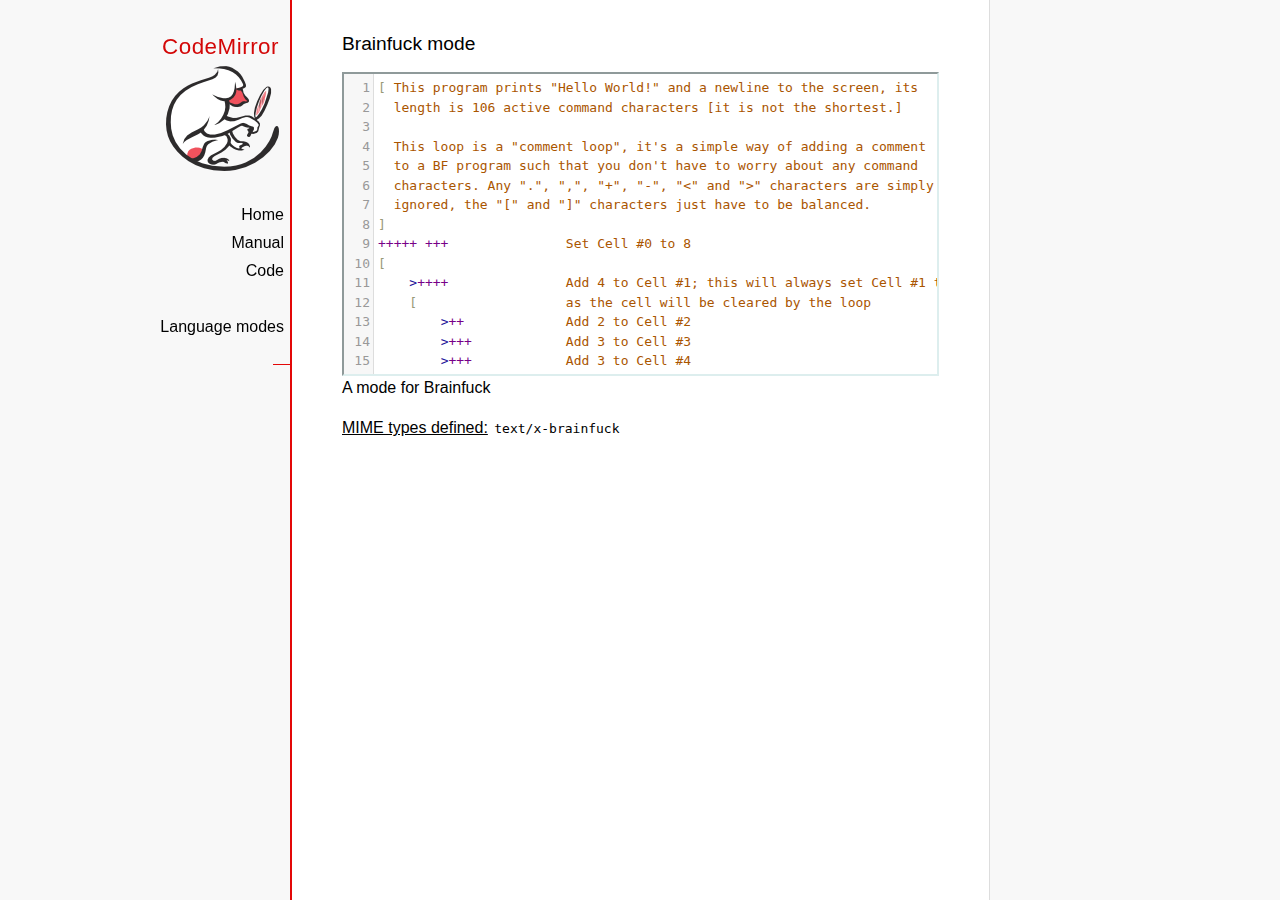
<file: codemirror/mode/brainfuck/index.html>
<!doctype html>

<title>CodeMirror: Brainfuck mode</title>
<meta charset="utf-8"/>
<link rel=stylesheet href="../../doc/docs.css">

<link rel="stylesheet" href="../../lib/codemirror.css">
<script src="../../lib/codemirror.js"></script>
<script src="../../addon/edit/matchbrackets.js"></script>
<script src="./brainfuck.js"></script>
<style>
	.CodeMirror { border: 2px inset #dee; }
    </style>
<div id=nav>
  <a href="https://codemirror.net"><h1>CodeMirror</h1><img id=logo src="../../doc/logo.png" alt=""></a>

  <ul>
    <li><a href="../../index.html">Home</a>
    <li><a href="../../doc/manual.html">Manual</a>
    <li><a href="https://github.com/codemirror/codemirror">Code</a>
  </ul>
  <ul>
    <li><a href="../index.html">Language modes</a>
    <li><a class=active href="#"></a>
  </ul>
</div>

<article>
<h2>Brainfuck mode</h2>
<form><textarea id="code" name="code">
[ This program prints "Hello World!" and a newline to the screen, its
  length is 106 active command characters [it is not the shortest.]

  This loop is a "comment loop", it's a simple way of adding a comment
  to a BF program such that you don't have to worry about any command
  characters. Any ".", ",", "+", "-", "&lt;" and "&gt;" characters are simply
  ignored, the "[" and "]" characters just have to be balanced.
]
+++++ +++               Set Cell #0 to 8
[
    &gt;++++               Add 4 to Cell #1; this will always set Cell #1 to 4
    [                   as the cell will be cleared by the loop
        &gt;++             Add 2 to Cell #2
        &gt;+++            Add 3 to Cell #3
        &gt;+++            Add 3 to Cell #4
        &gt;+              Add 1 to Cell #5
        &lt;&lt;&lt;&lt;-           Decrement the loop counter in Cell #1
    ]                   Loop till Cell #1 is zero; number of iterations is 4
    &gt;+                  Add 1 to Cell #2
    &gt;+                  Add 1 to Cell #3
    &gt;-                  Subtract 1 from Cell #4
    &gt;&gt;+                 Add 1 to Cell #6
    [&lt;]                 Move back to the first zero cell you find; this will
                        be Cell #1 which was cleared by the previous loop
    &lt;-                  Decrement the loop Counter in Cell #0
]                       Loop till Cell #0 is zero; number of iterations is 8

The result of this is:
Cell No :   0   1   2   3   4   5   6
Contents:   0   0  72 104  88  32   8
Pointer :   ^

&gt;&gt;.                     Cell #2 has value 72 which is 'H'
&gt;---.                   Subtract 3 from Cell #3 to get 101 which is 'e'
+++++++..+++.           Likewise for 'llo' from Cell #3
&gt;&gt;.                     Cell #5 is 32 for the space
&lt;-.                     Subtract 1 from Cell #4 for 87 to give a 'W'
&lt;.                      Cell #3 was set to 'o' from the end of 'Hello'
+++.------.--------.    Cell #3 for 'rl' and 'd'
&gt;&gt;+.                    Add 1 to Cell #5 gives us an exclamation point
&gt;++.                    And finally a newline from Cell #6
</textarea></form>

    <script>
      var editor = CodeMirror.fromTextArea(document.getElementById("code"), {
        lineNumbers: true,
        matchBrackets: true,
        mode: "text/x-brainfuck"
      });
    </script>

    <p>A mode for Brainfuck</p>

    <p><strong>MIME types defined:</strong> <code>text/x-brainfuck</code></p>
  </article>
</file>
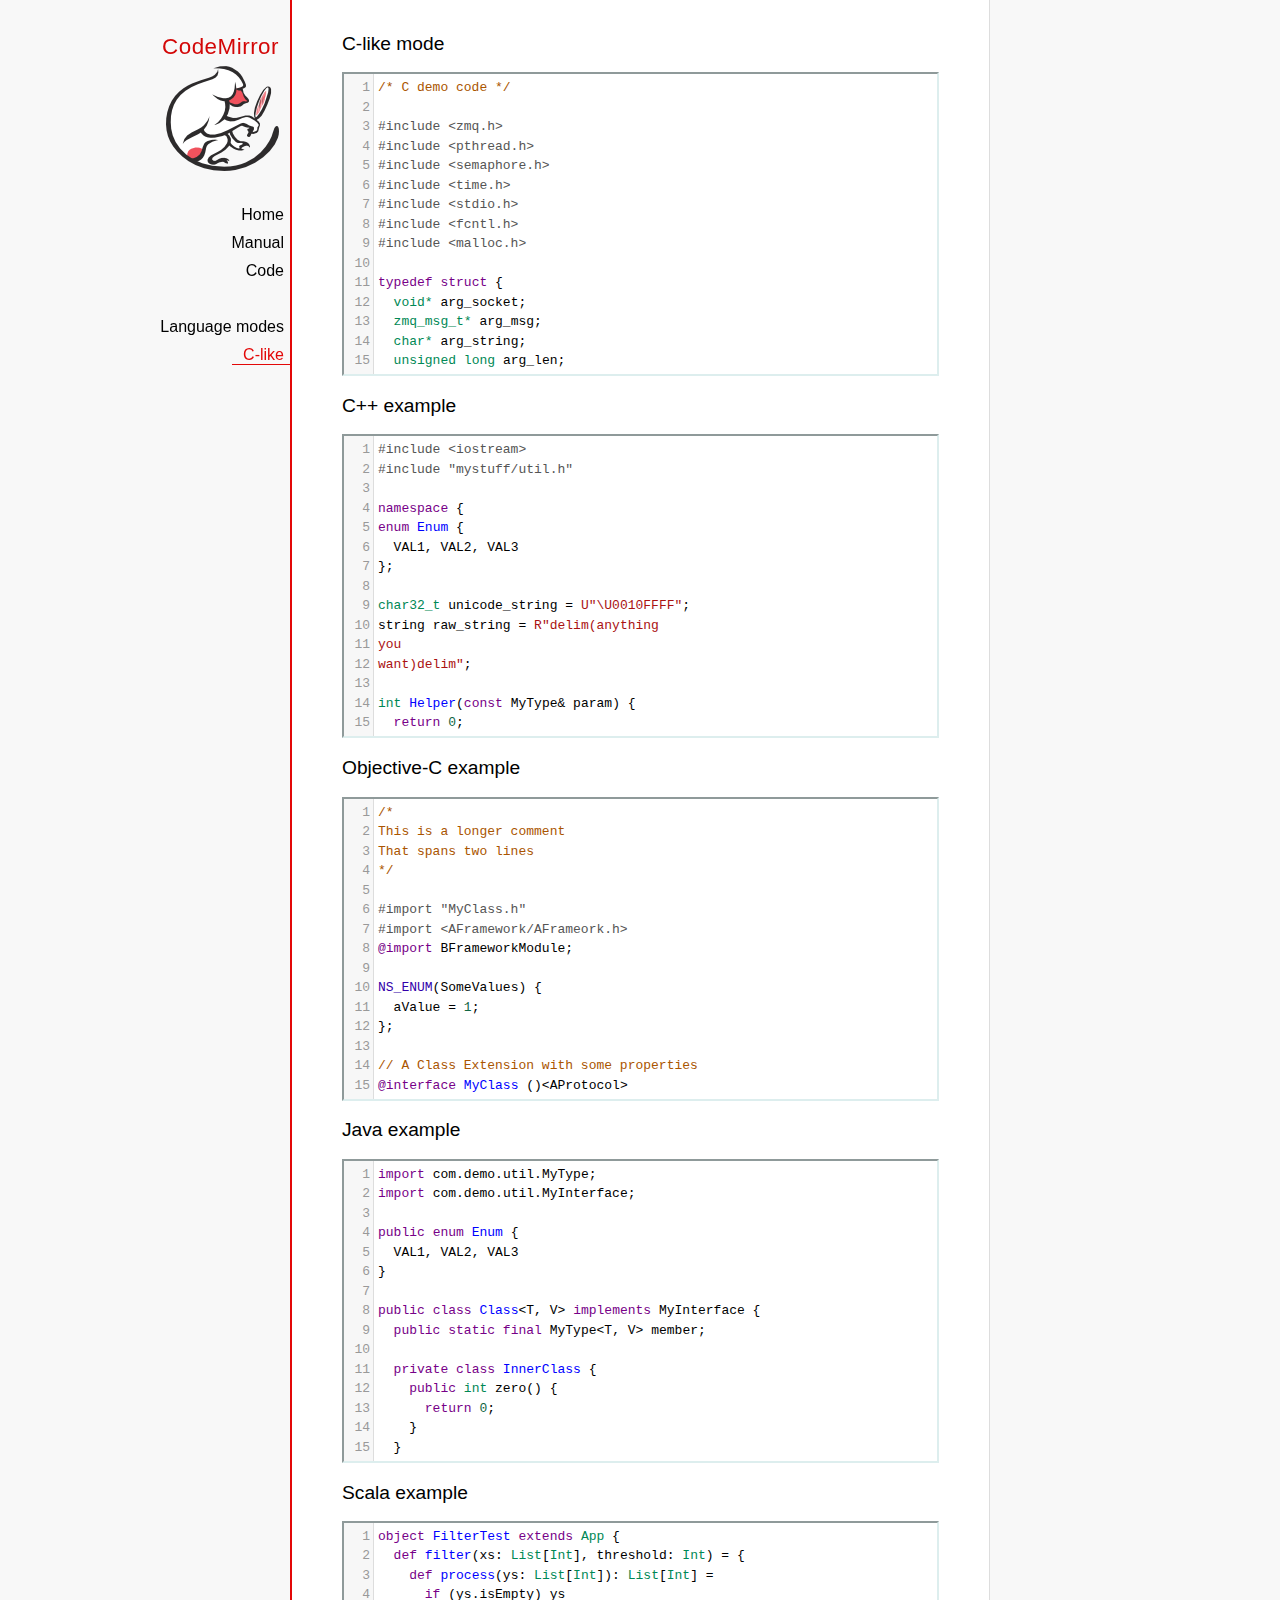
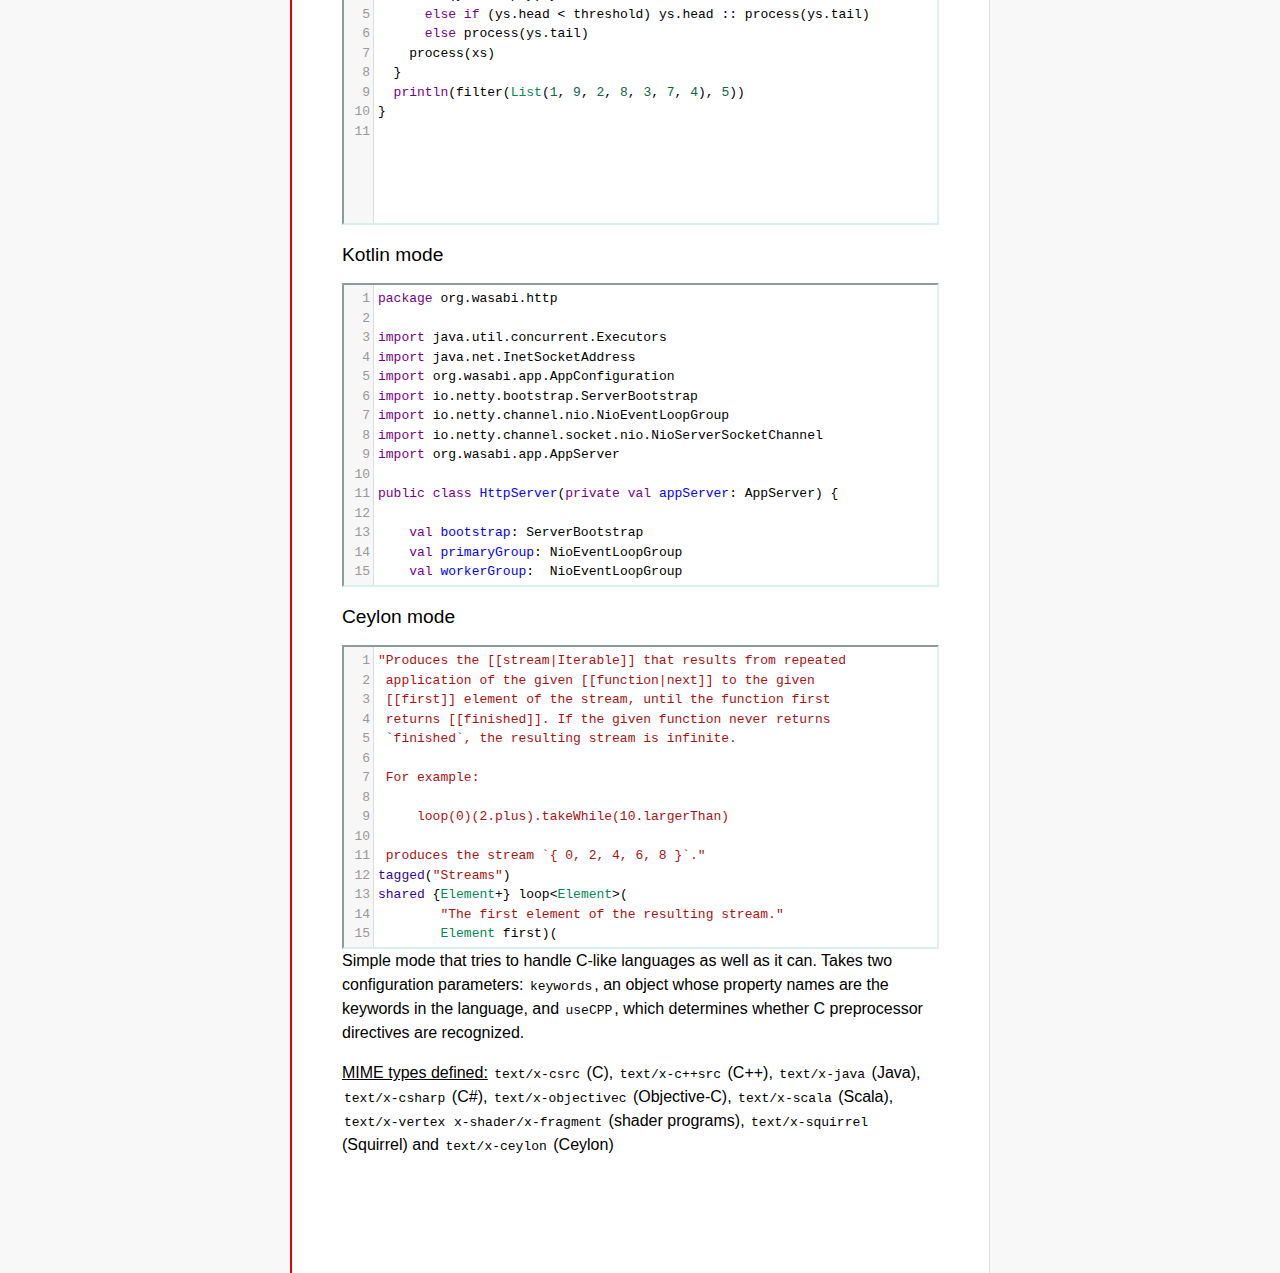
<file: codemirror/mode/clike/index.html>
<!doctype html>

<title>CodeMirror: C-like mode</title>
<meta charset="utf-8"/>
<link rel=stylesheet href="../../doc/docs.css">

<link rel="stylesheet" href="../../lib/codemirror.css">
<script src="../../lib/codemirror.js"></script>
<script src="../../addon/edit/matchbrackets.js"></script>
<link rel="stylesheet" href="../../addon/hint/show-hint.css">
<script src="../../addon/hint/show-hint.js"></script>
<script src="clike.js"></script>
<style>.CodeMirror {border: 2px inset #dee;}</style>
<div id=nav>
  <a href="https://codemirror.net"><h1>CodeMirror</h1><img id=logo src="../../doc/logo.png" alt=""></a>

  <ul>
    <li><a href="../../index.html">Home</a>
    <li><a href="../../doc/manual.html">Manual</a>
    <li><a href="https://github.com/codemirror/codemirror">Code</a>
  </ul>
  <ul>
    <li><a href="../index.html">Language modes</a>
    <li><a class=active href="#">C-like</a>
  </ul>
</div>

<article>
<h2>C-like mode</h2>

<div><textarea id="c-code">
/* C demo code */

#include <zmq.h>
#include <pthread.h>
#include <semaphore.h>
#include <time.h>
#include <stdio.h>
#include <fcntl.h>
#include <malloc.h>

typedef struct {
  void* arg_socket;
  zmq_msg_t* arg_msg;
  char* arg_string;
  unsigned long arg_len;
  int arg_int, arg_command;

  int signal_fd;
  int pad;
  void* context;
  sem_t sem;
} acl_zmq_context;

#define p(X) (context->arg_##X)

void* zmq_thread(void* context_pointer) {
  acl_zmq_context* context = (acl_zmq_context*)context_pointer;
  char ok = 'K', err = 'X';
  int res;

  while (1) {
    while ((res = sem_wait(&amp;context->sem)) == EINTR);
    if (res) {write(context->signal_fd, &amp;err, 1); goto cleanup;}
    switch(p(command)) {
    case 0: goto cleanup;
    case 1: p(socket) = zmq_socket(context->context, p(int)); break;
    case 2: p(int) = zmq_close(p(socket)); break;
    case 3: p(int) = zmq_bind(p(socket), p(string)); break;
    case 4: p(int) = zmq_connect(p(socket), p(string)); break;
    case 5: p(int) = zmq_getsockopt(p(socket), p(int), (void*)p(string), &amp;p(len)); break;
    case 6: p(int) = zmq_setsockopt(p(socket), p(int), (void*)p(string), p(len)); break;
    case 7: p(int) = zmq_send(p(socket), p(msg), p(int)); break;
    case 8: p(int) = zmq_recv(p(socket), p(msg), p(int)); break;
    case 9: p(int) = zmq_poll(p(socket), p(int), p(len)); break;
    }
    p(command) = errno;
    write(context->signal_fd, &amp;ok, 1);
  }
 cleanup:
  close(context->signal_fd);
  free(context_pointer);
  return 0;
}

void* zmq_thread_init(void* zmq_context, int signal_fd) {
  acl_zmq_context* context = malloc(sizeof(acl_zmq_context));
  pthread_t thread;

  context->context = zmq_context;
  context->signal_fd = signal_fd;
  sem_init(&amp;context->sem, 1, 0);
  pthread_create(&amp;thread, 0, &amp;zmq_thread, context);
  pthread_detach(thread);
  return context;
}
</textarea></div>

<h2>C++ example</h2>

<div><textarea id="cpp-code">
#include <iostream>
#include "mystuff/util.h"

namespace {
enum Enum {
  VAL1, VAL2, VAL3
};

char32_t unicode_string = U"\U0010FFFF";
string raw_string = R"delim(anything
you
want)delim";

int Helper(const MyType& param) {
  return 0;
}
} // namespace

class ForwardDec;

template <class T, class V>
class Class : public BaseClass {
  const MyType<T, V> member_;

 public:
  const MyType<T, V>& Method() const {
    return member_;
  }

  void Method2(MyType<T, V>* value);
}

template <class T, class V>
void Class::Method2(MyType<T, V>* value) {
  std::out << 1 >> method();
  value->Method3(member_);
  member_ = value;
}
</textarea></div>

<h2>Objective-C example</h2>

<div><textarea id="objectivec-code">
/*
This is a longer comment
That spans two lines
*/

#import "MyClass.h"
#import <AFramework/AFrameork.h>
@import BFrameworkModule;

NS_ENUM(SomeValues) {
  aValue = 1;
};

// A Class Extension with some properties
@interface MyClass ()<AProtocol>
@property(atomic, readwrite, assign) NSInteger anInt;
@property(nonatomic, strong, nullable) NSString *aString;
@end

@implementation YourAppDelegate

- (instancetype)initWithString:(NSString *)aStringVar {
  if ((self = [super init])) {
    aString = aStringVar;
  }
  return self;
}

- (BOOL)doSomething:(float)progress {
  NSString *myString = @"This is a ObjC string %f ";
  myString = [[NSString stringWithFormat:myString, progress] stringByAppendingString:self.aString];
  return myString.length > 100 ? NO : YES;
}

@end
</textarea></div>

<h2>Java example</h2>

<div><textarea id="java-code">
import com.demo.util.MyType;
import com.demo.util.MyInterface;

public enum Enum {
  VAL1, VAL2, VAL3
}

public class Class<T, V> implements MyInterface {
  public static final MyType<T, V> member;
  
  private class InnerClass {
    public int zero() {
      return 0;
    }
  }

  @Override
  public MyType method() {
    return member;
  }

  public void method2(MyType<T, V> value) {
    method();
    value.method3();
    member = value;
  }
}
</textarea></div>

<h2>Scala example</h2>

<div><textarea id="scala-code">
object FilterTest extends App {
  def filter(xs: List[Int], threshold: Int) = {
    def process(ys: List[Int]): List[Int] =
      if (ys.isEmpty) ys
      else if (ys.head < threshold) ys.head :: process(ys.tail)
      else process(ys.tail)
    process(xs)
  }
  println(filter(List(1, 9, 2, 8, 3, 7, 4), 5))
}
</textarea></div>

<h2>Kotlin mode</h2>

<div><textarea id="kotlin-code">
package org.wasabi.http

import java.util.concurrent.Executors
import java.net.InetSocketAddress
import org.wasabi.app.AppConfiguration
import io.netty.bootstrap.ServerBootstrap
import io.netty.channel.nio.NioEventLoopGroup
import io.netty.channel.socket.nio.NioServerSocketChannel
import org.wasabi.app.AppServer

public class HttpServer(private val appServer: AppServer) {

    val bootstrap: ServerBootstrap
    val primaryGroup: NioEventLoopGroup
    val workerGroup:  NioEventLoopGroup

    init {
        // Define worker groups
        primaryGroup = NioEventLoopGroup()
        workerGroup = NioEventLoopGroup()

        // Initialize bootstrap of server
        bootstrap = ServerBootstrap()

        bootstrap.group(primaryGroup, workerGroup)
        bootstrap.channel(javaClass<NioServerSocketChannel>())
        bootstrap.childHandler(NettyPipelineInitializer(appServer))
    }

    public fun start(wait: Boolean = true) {
        val channel = bootstrap.bind(appServer.configuration.port)?.sync()?.channel()

        if (wait) {
            channel?.closeFuture()?.sync()
        }
    }

    public fun stop() {
        // Shutdown all event loops
        primaryGroup.shutdownGracefully()
        workerGroup.shutdownGracefully()

        // Wait till all threads are terminated
        primaryGroup.terminationFuture().sync()
        workerGroup.terminationFuture().sync()
    }
}
</textarea></div>

<h2>Ceylon mode</h2>

<div><textarea id="ceylon-code">
"Produces the [[stream|Iterable]] that results from repeated
 application of the given [[function|next]] to the given
 [[first]] element of the stream, until the function first
 returns [[finished]]. If the given function never returns 
 `finished`, the resulting stream is infinite.

 For example:

     loop(0)(2.plus).takeWhile(10.largerThan)

 produces the stream `{ 0, 2, 4, 6, 8 }`."
tagged("Streams")
shared {Element+} loop&lt;Element&gt;(
        "The first element of the resulting stream."
        Element first)(
        "The function that produces the next element of the
         stream, given the current element. The function may
         return [[finished]] to indicate the end of the 
         stream."
        Element|Finished next(Element element))
    =&gt; let (start = first)
    object satisfies {Element+} {
        first =&gt; start;
        empty =&gt; false;
        function nextElement(Element element)
                =&gt; next(element);
        iterator()
                =&gt; object satisfies Iterator&lt;Element&gt; {
            variable Element|Finished current = start;
            shared actual Element|Finished next() {
                if (!is Finished result = current) {
                    current = nextElement(result);
                    return result;
                }
                else {
                    return finished;
                }
            }
        };
    };
</textarea></div>

    <script>
      var cEditor = CodeMirror.fromTextArea(document.getElementById("c-code"), {
        lineNumbers: true,
        matchBrackets: true,
        mode: "text/x-csrc"
      });
      var cppEditor = CodeMirror.fromTextArea(document.getElementById("cpp-code"), {
        lineNumbers: true,
        matchBrackets: true,
        mode: "text/x-c++src"
      });
      var javaEditor = CodeMirror.fromTextArea(document.getElementById("java-code"), {
        lineNumbers: true,
        matchBrackets: true,
        mode: "text/x-java"
      });
      var objectivecEditor = CodeMirror.fromTextArea(document.getElementById("objectivec-code"), {
        lineNumbers: true,
        matchBrackets: true,
        mode: "text/x-objectivec"
      });
      var scalaEditor = CodeMirror.fromTextArea(document.getElementById("scala-code"), {
        lineNumbers: true,
        matchBrackets: true,
        mode: "text/x-scala"
      });
      var kotlinEditor = CodeMirror.fromTextArea(document.getElementById("kotlin-code"), {
          lineNumbers: true,
          matchBrackets: true,
          mode: "text/x-kotlin"
      });
      var ceylonEditor = CodeMirror.fromTextArea(document.getElementById("ceylon-code"), {
          lineNumbers: true,
          matchBrackets: true,
          mode: "text/x-ceylon"
      });
      var mac = CodeMirror.keyMap.default == CodeMirror.keyMap.macDefault;
      CodeMirror.keyMap.default[(mac ? "Cmd" : "Ctrl") + "-Space"] = "autocomplete";
    </script>

    <p>Simple mode that tries to handle C-like languages as well as it
    can. Takes two configuration parameters: <code>keywords</code>, an
    object whose property names are the keywords in the language,
    and <code>useCPP</code>, which determines whether C preprocessor
    directives are recognized.</p>

    <p><strong>MIME types defined:</strong> <code>text/x-csrc</code>
    (C), <code>text/x-c++src</code> (C++), <code>text/x-java</code>
    (Java), <code>text/x-csharp</code> (C#),
    <code>text/x-objectivec</code> (Objective-C),
    <code>text/x-scala</code> (Scala), <code>text/x-vertex</code>
    <code>x-shader/x-fragment</code> (shader programs),
    <code>text/x-squirrel</code> (Squirrel) and
    <code>text/x-ceylon</code> (Ceylon)</p>
</article>
</file>
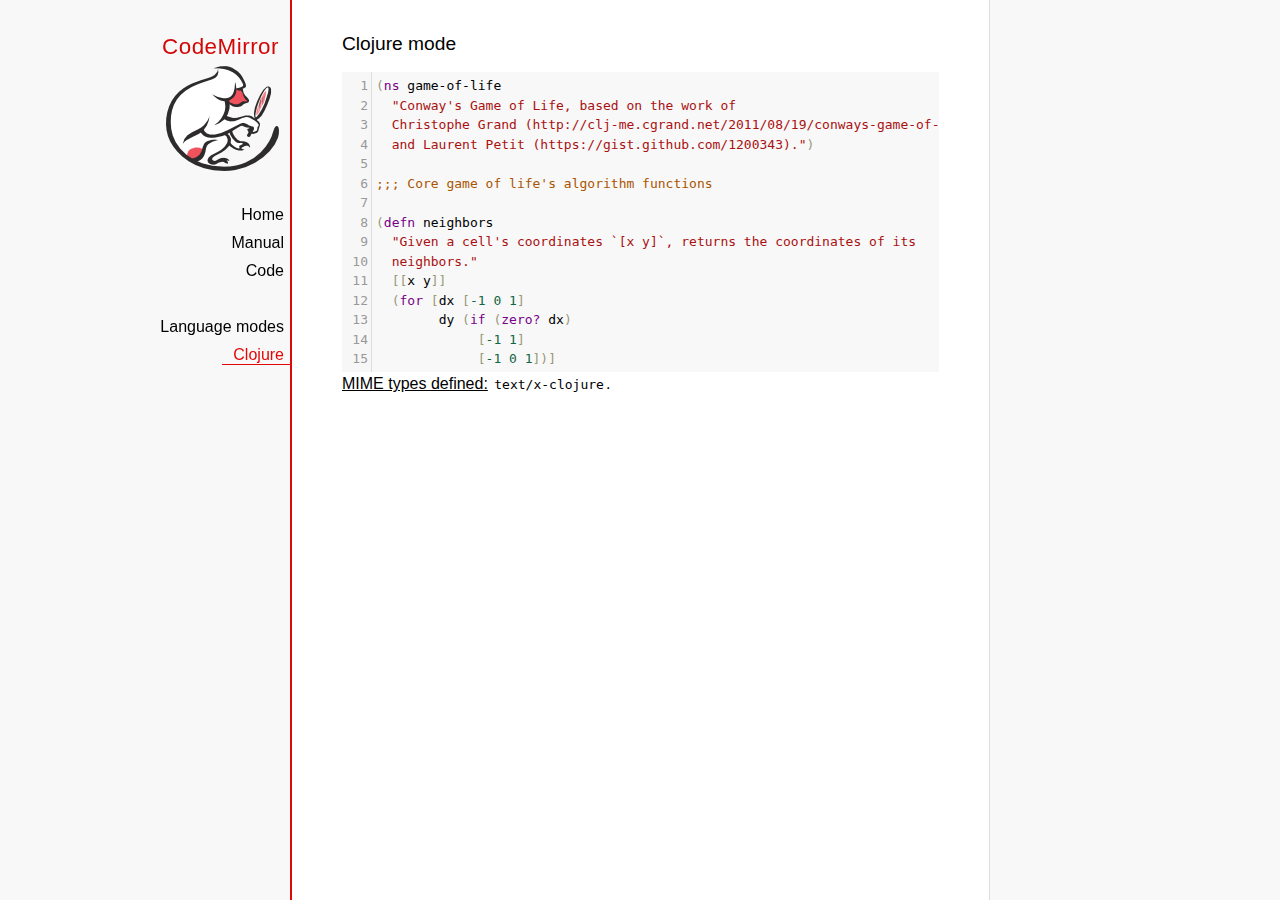
<file: codemirror/mode/clojure/index.html>
<!doctype html>

<title>CodeMirror: Clojure mode</title>
<meta charset="utf-8"/>
<link rel=stylesheet href="../../doc/docs.css">

<link rel="stylesheet" href="../../lib/codemirror.css">
<script src="../../lib/codemirror.js"></script>
<script src="../../addon/edit/closebrackets.js"></script>
<script src="../../addon/edit/matchbrackets.js"></script>
<script src="clojure.js"></script>
<style>.CodeMirror {background: #f8f8f8;}</style>
<div id=nav>
  <a href="https://codemirror.net"><h1>CodeMirror</h1><img id=logo src="../../doc/logo.png" alt=""></a>

  <ul>
    <li><a href="../../index.html">Home</a>
    <li><a href="../../doc/manual.html">Manual</a>
    <li><a href="https://github.com/codemirror/codemirror">Code</a>
  </ul>
  <ul>
    <li><a href="../index.html">Language modes</a>
    <li><a class=active href="#">Clojure</a>
  </ul>
</div>

<article>
<h2>Clojure mode</h2>
<form><textarea id="code" name="code">
(ns game-of-life
  "Conway's Game of Life, based on the work of
  Christophe Grand (http://clj-me.cgrand.net/2011/08/19/conways-game-of-life)
  and Laurent Petit (https://gist.github.com/1200343).")

;;; Core game of life's algorithm functions

(defn neighbors
  "Given a cell's coordinates `[x y]`, returns the coordinates of its
  neighbors."
  [[x y]]
  (for [dx [-1 0 1]
        dy (if (zero? dx)
             [-1 1]
             [-1 0 1])]
    [(+ dx x) (+ dy y)]))

(defn step
  "Given a set of living `cells`, computes the new set of living cells."
  [cells]
  (set (for [[cell n] (frequencies (mapcat neighbors cells))
             :when (or (= n 3)
                       (and (= n 2)
                            (cells cell)))]
         cell)))

;;; Utility methods for displaying game on a text terminal

(defn print-grid
  "Prints a `grid` of `w` columns and `h` rows, on *out*, representing a
  step in the game."
  [grid w h]
  (doseq [x (range (inc w))
          y (range (inc h))]
    (when (= y 0) (println))
    (print (if (grid [x y])
             "[X]"
             " . "))))

(defn print-grids
  "Prints a sequence of `grids` of `w` columns and `h` rows on *out*,
  representing several steps."
  [grids w h]
  (doseq [grid grids]
    (print-grid grid w h)
    (println)))

;;; Launches an example grid

(def grid
  "`grid` represents the initial set of living cells"
  #{[2 1] [2 2] [2 3]})

(print-grids (take 3 (iterate step grid)) 5 5)</textarea></form>
    <script>
      var editor = CodeMirror.fromTextArea(document.getElementById("code"), {
          autoCloseBrackets: true,
          lineNumbers: true,
          matchBrackets: true,
          mode: 'text/x-clojure'
      });
    </script>

    <p><strong>MIME types defined:</strong> <code>text/x-clojure</code>.</p>

  </article>
</file>
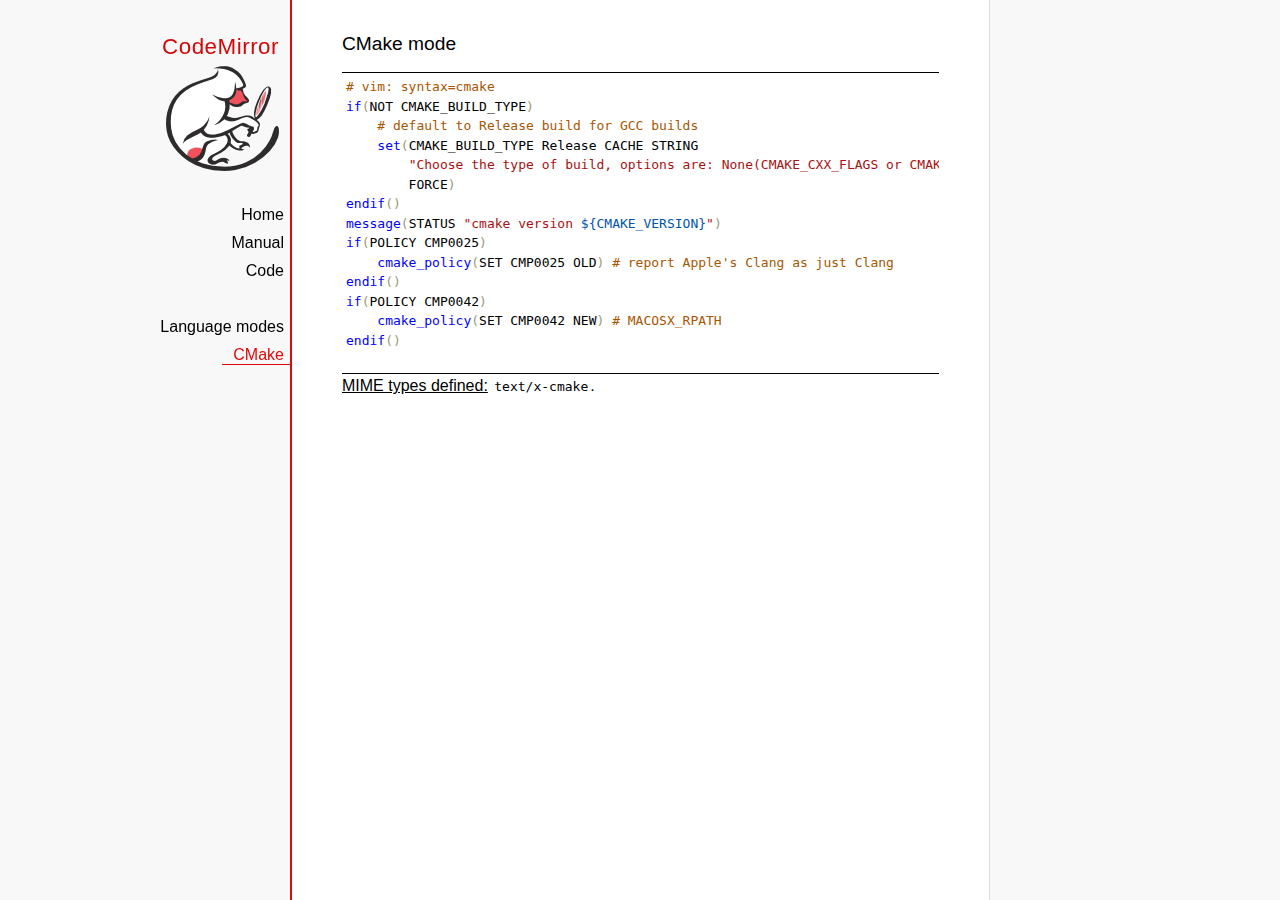
<file: codemirror/mode/cmake/index.html>
<!doctype html>

<title>CodeMirror: CMake mode</title>
<meta charset="utf-8"/>
<link rel=stylesheet href="../../doc/docs.css">

<link rel="stylesheet" href="../../lib/codemirror.css">
<script src="../../lib/codemirror.js"></script>
<script src="../../addon/edit/matchbrackets.js"></script>
<script src="cmake.js"></script>
<style>
      .CodeMirror {border-top: 1px solid black; border-bottom: 1px solid black;}
      .cm-s-default span.cm-arrow { color: red; }
    </style>
<div id=nav>
  <a href="https://codemirror.net"><h1>CodeMirror</h1><img id=logo src="../../doc/logo.png" alt=""></a>

  <ul>
    <li><a href="../../index.html">Home</a>
    <li><a href="../../doc/manual.html">Manual</a>
    <li><a href="https://github.com/codemirror/codemirror">Code</a>
  </ul>
  <ul>
    <li><a href="../index.html">Language modes</a>
    <li><a class=active href="#">CMake</a>
  </ul>
</div>

<article>
<h2>CMake mode</h2>
<form><textarea id="code" name="code">
# vim: syntax=cmake
if(NOT CMAKE_BUILD_TYPE)
    # default to Release build for GCC builds
    set(CMAKE_BUILD_TYPE Release CACHE STRING
        "Choose the type of build, options are: None(CMAKE_CXX_FLAGS or CMAKE_C_FLAGS used) Debug Release RelWithDebInfo MinSizeRel."
        FORCE)
endif()
message(STATUS "cmake version ${CMAKE_VERSION}")
if(POLICY CMP0025)
    cmake_policy(SET CMP0025 OLD) # report Apple's Clang as just Clang
endif()
if(POLICY CMP0042)
    cmake_policy(SET CMP0042 NEW) # MACOSX_RPATH
endif()

project (x265)
cmake_minimum_required (VERSION 2.8.8) # OBJECT libraries require 2.8.8
include(CheckIncludeFiles)
include(CheckFunctionExists)
include(CheckSymbolExists)
include(CheckCXXCompilerFlag)

# X265_BUILD must be incremented each time the public API is changed
set(X265_BUILD 48)
configure_file("${PROJECT_SOURCE_DIR}/x265.def.in"
               "${PROJECT_BINARY_DIR}/x265.def")
configure_file("${PROJECT_SOURCE_DIR}/x265_config.h.in"
               "${PROJECT_BINARY_DIR}/x265_config.h")

SET(CMAKE_MODULE_PATH "${PROJECT_SOURCE_DIR}/cmake" "${CMAKE_MODULE_PATH}")

# System architecture detection
string(TOLOWER "${CMAKE_SYSTEM_PROCESSOR}" SYSPROC)
set(X86_ALIASES x86 i386 i686 x86_64 amd64)
list(FIND X86_ALIASES "${SYSPROC}" X86MATCH)
if("${SYSPROC}" STREQUAL "" OR X86MATCH GREATER "-1")
    message(STATUS "Detected x86 target processor")
    set(X86 1)
    add_definitions(-DX265_ARCH_X86=1)
    if("${CMAKE_SIZEOF_VOID_P}" MATCHES 8)
        set(X64 1)
        add_definitions(-DX86_64=1)
    endif()
elseif(${SYSPROC} STREQUAL "armv6l")
    message(STATUS "Detected ARM target processor")
    set(ARM 1)
    add_definitions(-DX265_ARCH_ARM=1 -DHAVE_ARMV6=1)
else()
    message(STATUS "CMAKE_SYSTEM_PROCESSOR value `${CMAKE_SYSTEM_PROCESSOR}` is unknown")
    message(STATUS "Please add this value near ${CMAKE_CURRENT_LIST_FILE}:${CMAKE_CURRENT_LIST_LINE}")
endif()

if(UNIX)
    list(APPEND PLATFORM_LIBS pthread)
    find_library(LIBRT rt)
    if(LIBRT)
        list(APPEND PLATFORM_LIBS rt)
    endif()
    find_package(Numa)
    if(NUMA_FOUND)
        list(APPEND CMAKE_REQUIRED_LIBRARIES ${NUMA_LIBRARY})
        check_symbol_exists(numa_node_of_cpu numa.h NUMA_V2)
        if(NUMA_V2)
            add_definitions(-DHAVE_LIBNUMA)
            message(STATUS "libnuma found, building with support for NUMA nodes")
            list(APPEND PLATFORM_LIBS ${NUMA_LIBRARY})
            link_directories(${NUMA_LIBRARY_DIR})
            include_directories(${NUMA_INCLUDE_DIR})
        endif()
    endif()
    mark_as_advanced(LIBRT NUMA_FOUND)
endif(UNIX)

if(X64 AND NOT WIN32)
    option(ENABLE_PIC "Enable Position Independent Code" ON)
else()
    option(ENABLE_PIC "Enable Position Independent Code" OFF)
endif(X64 AND NOT WIN32)

# Compiler detection
if(CMAKE_GENERATOR STREQUAL "Xcode")
  set(XCODE 1)
endif()
if (APPLE)
  add_definitions(-DMACOS)
endif()
</textarea></form>
    <script>
      var editor = CodeMirror.fromTextArea(document.getElementById("code"), {
        mode: "text/x-cmake",
        matchBrackets: true,
        indentUnit: 4
      });
    </script>

    <p><strong>MIME types defined:</strong> <code>text/x-cmake</code>.</p>

  </article>
</file>
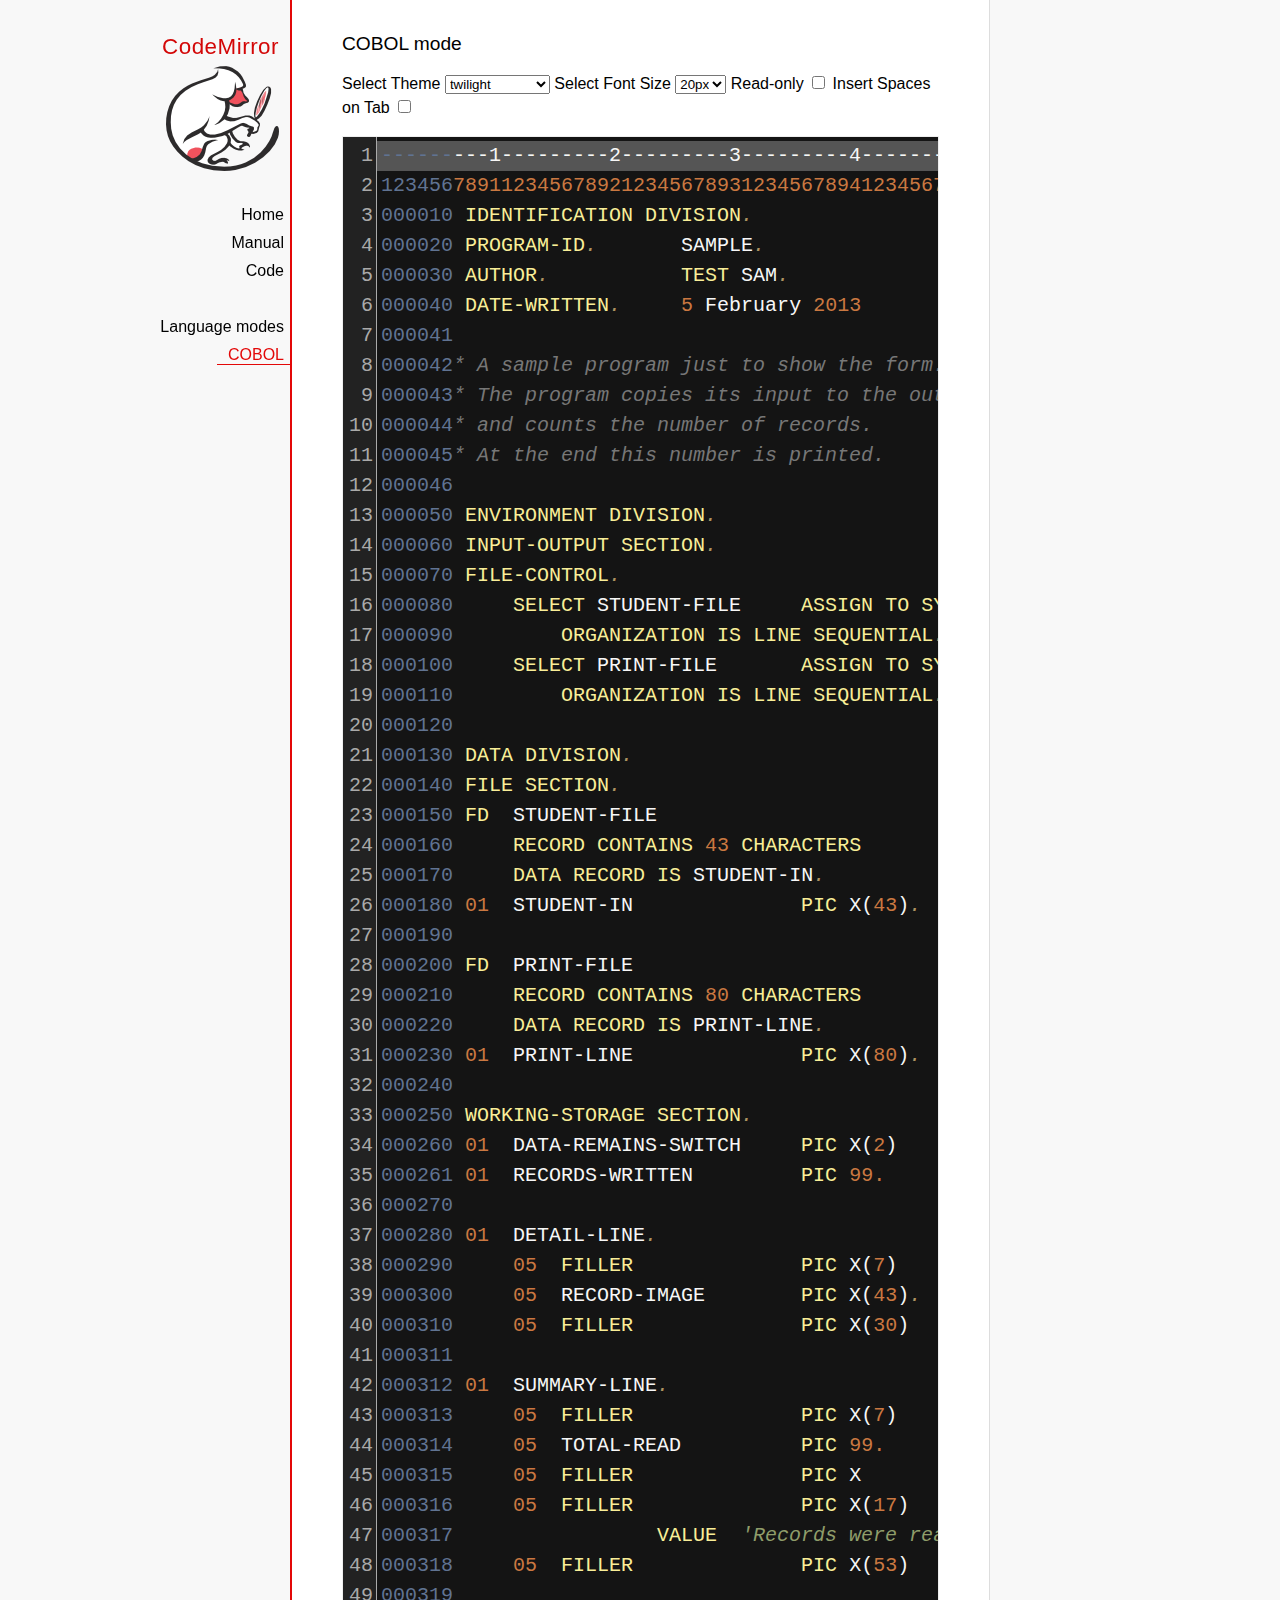
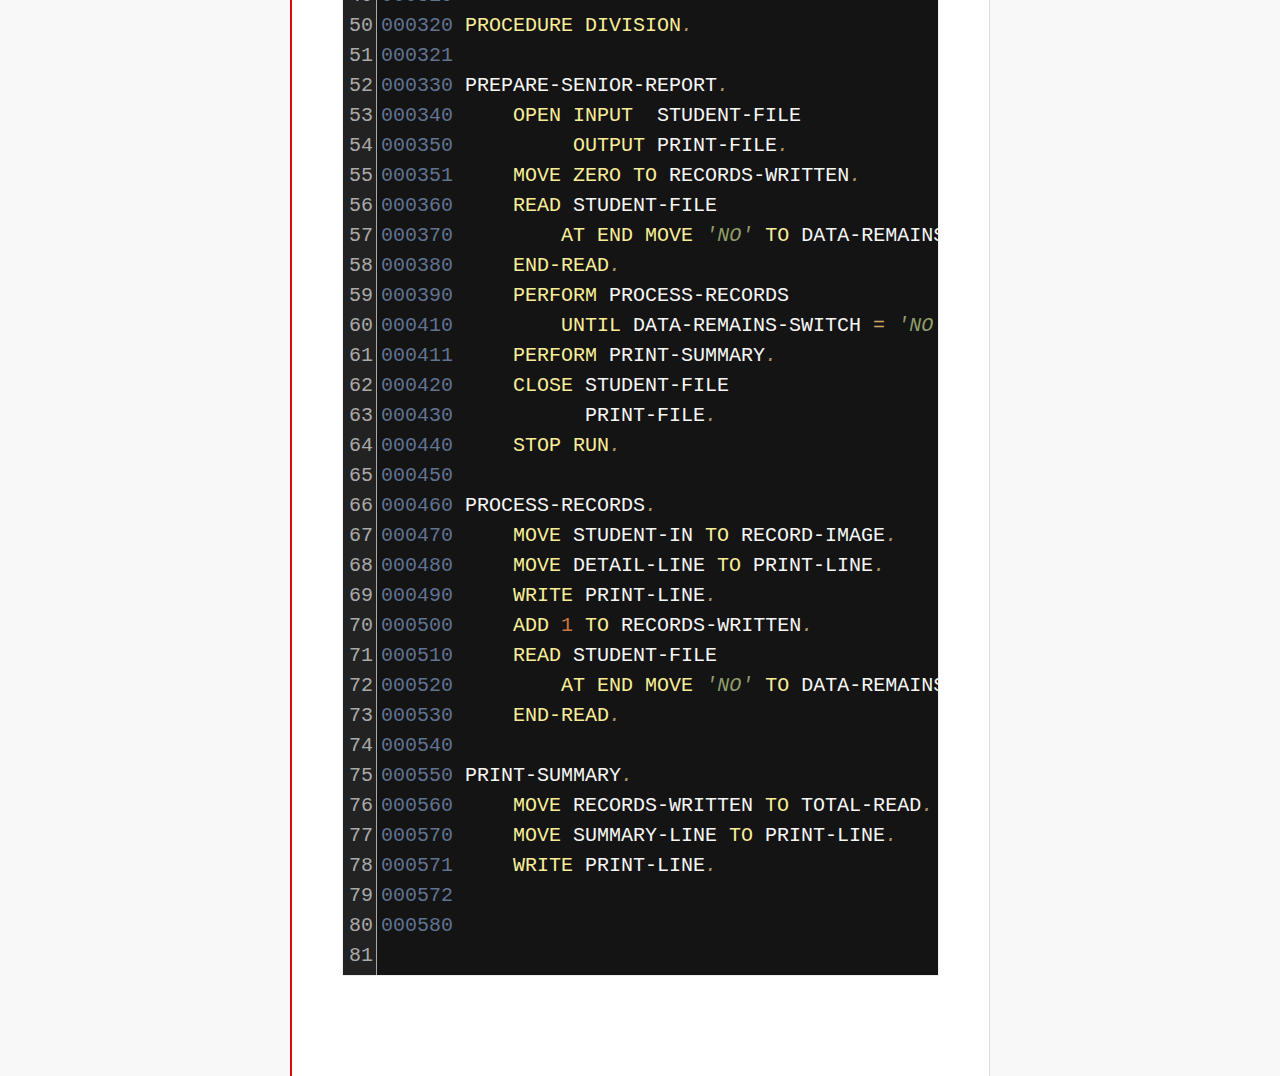
<file: codemirror/mode/cobol/index.html>
<!doctype html>

<title>CodeMirror: COBOL mode</title>
<meta charset="utf-8"/>
<link rel=stylesheet href="../../doc/docs.css">

<link rel="stylesheet" href="../../lib/codemirror.css">
<link rel="stylesheet" href="../../theme/neat.css">
<link rel="stylesheet" href="../../theme/elegant.css">
<link rel="stylesheet" href="../../theme/erlang-dark.css">
<link rel="stylesheet" href="../../theme/night.css">
<link rel="stylesheet" href="../../theme/monokai.css">
<link rel="stylesheet" href="../../theme/cobalt.css">
<link rel="stylesheet" href="../../theme/eclipse.css">
<link rel="stylesheet" href="../../theme/rubyblue.css">
<link rel="stylesheet" href="../../theme/lesser-dark.css">
<link rel="stylesheet" href="../../theme/xq-dark.css">
<link rel="stylesheet" href="../../theme/xq-light.css">
<link rel="stylesheet" href="../../theme/ambiance.css">
<link rel="stylesheet" href="../../theme/blackboard.css">
<link rel="stylesheet" href="../../theme/vibrant-ink.css">
<link rel="stylesheet" href="../../theme/solarized.css">
<link rel="stylesheet" href="../../theme/twilight.css">
<link rel="stylesheet" href="../../theme/midnight.css">
<link rel="stylesheet" href="../../addon/dialog/dialog.css">
<script src="../../lib/codemirror.js"></script>
<script src="../../addon/edit/matchbrackets.js"></script>
<script src="cobol.js"></script>
<script src="../../addon/selection/active-line.js"></script>
<script src="../../addon/search/search.js"></script>
<script src="../../addon/dialog/dialog.js"></script>
<script src="../../addon/search/searchcursor.js"></script>
<style>
        .CodeMirror {
          border: 1px solid #eee;
          font-size : 20px;
          height : auto !important;
        }
        .CodeMirror-activeline-background {background: #555555 !important;}
    </style>
<div id=nav>
  <a href="https://codemirror.net"><h1>CodeMirror</h1><img id=logo src="../../doc/logo.png" alt=""></a>

  <ul>
    <li><a href="../../index.html">Home</a>
    <li><a href="../../doc/manual.html">Manual</a>
    <li><a href="https://github.com/codemirror/codemirror">Code</a>
  </ul>
  <ul>
    <li><a href="../index.html">Language modes</a>
    <li><a class=active href="#">COBOL</a>
  </ul>
</div>

<article>
<h2>COBOL mode</h2>

    <p> Select Theme <select onchange="selectTheme()" id="selectTheme">
        <option>default</option>
        <option>ambiance</option>
        <option>blackboard</option>
        <option>cobalt</option>
        <option>eclipse</option>
        <option>elegant</option>
        <option>erlang-dark</option>
        <option>lesser-dark</option>
        <option>midnight</option>
        <option>monokai</option>
        <option>neat</option>
        <option>night</option>
        <option>rubyblue</option>
        <option>solarized dark</option>
        <option>solarized light</option>
        <option selected>twilight</option>
        <option>vibrant-ink</option>
        <option>xq-dark</option>
        <option>xq-light</option>
    </select>    Select Font Size <select onchange="selectFontsize()" id="selectFontSize">
          <option value="13px">13px</option>
          <option value="14px">14px</option>
          <option value="16px">16px</option>
          <option value="18px">18px</option>
          <option value="20px" selected="selected">20px</option>
          <option value="24px">24px</option>
          <option value="26px">26px</option>
          <option value="28px">28px</option>
          <option value="30px">30px</option>
          <option value="32px">32px</option>
          <option value="34px">34px</option>
          <option value="36px">36px</option>
        </select>
<label for="checkBoxReadOnly">Read-only</label>
<input type="checkbox" id="checkBoxReadOnly" onchange="selectReadOnly()">
<label for="id_tabToIndentSpace">Insert Spaces on Tab</label>
<input type="checkbox" id="id_tabToIndentSpace" onchange="tabToIndentSpace()">
</p>
<textarea id="code" name="code">
---------1---------2---------3---------4---------5---------6---------7---------8
12345678911234567892123456789312345678941234567895123456789612345678971234567898
000010 IDENTIFICATION DIVISION.                                        MODTGHERE
000020 PROGRAM-ID.       SAMPLE.
000030 AUTHOR.           TEST SAM. 
000040 DATE-WRITTEN.     5 February 2013
000041
000042* A sample program just to show the form.
000043* The program copies its input to the output,
000044* and counts the number of records.
000045* At the end this number is printed.
000046
000050 ENVIRONMENT DIVISION.
000060 INPUT-OUTPUT SECTION.
000070 FILE-CONTROL.
000080     SELECT STUDENT-FILE     ASSIGN TO SYSIN
000090         ORGANIZATION IS LINE SEQUENTIAL.
000100     SELECT PRINT-FILE       ASSIGN TO SYSOUT
000110         ORGANIZATION IS LINE SEQUENTIAL.
000120
000130 DATA DIVISION.
000140 FILE SECTION.
000150 FD  STUDENT-FILE
000160     RECORD CONTAINS 43 CHARACTERS
000170     DATA RECORD IS STUDENT-IN.
000180 01  STUDENT-IN              PIC X(43).
000190
000200 FD  PRINT-FILE
000210     RECORD CONTAINS 80 CHARACTERS
000220     DATA RECORD IS PRINT-LINE.
000230 01  PRINT-LINE              PIC X(80).
000240
000250 WORKING-STORAGE SECTION.
000260 01  DATA-REMAINS-SWITCH     PIC X(2)      VALUE SPACES.
000261 01  RECORDS-WRITTEN         PIC 99.
000270
000280 01  DETAIL-LINE.
000290     05  FILLER              PIC X(7)      VALUE SPACES.
000300     05  RECORD-IMAGE        PIC X(43).
000310     05  FILLER              PIC X(30)     VALUE SPACES.
000311 
000312 01  SUMMARY-LINE.
000313     05  FILLER              PIC X(7)      VALUE SPACES.
000314     05  TOTAL-READ          PIC 99.
000315     05  FILLER              PIC X         VALUE SPACE.
000316     05  FILLER              PIC X(17)     
000317                 VALUE  'Records were read'.
000318     05  FILLER              PIC X(53)     VALUE SPACES.
000319
000320 PROCEDURE DIVISION.
000321
000330 PREPARE-SENIOR-REPORT.
000340     OPEN INPUT  STUDENT-FILE
000350          OUTPUT PRINT-FILE.
000351     MOVE ZERO TO RECORDS-WRITTEN.
000360     READ STUDENT-FILE
000370         AT END MOVE 'NO' TO DATA-REMAINS-SWITCH
000380     END-READ.
000390     PERFORM PROCESS-RECORDS
000410         UNTIL DATA-REMAINS-SWITCH = 'NO'.
000411     PERFORM PRINT-SUMMARY.
000420     CLOSE STUDENT-FILE
000430           PRINT-FILE.
000440     STOP RUN.
000450
000460 PROCESS-RECORDS.
000470     MOVE STUDENT-IN TO RECORD-IMAGE.
000480     MOVE DETAIL-LINE TO PRINT-LINE.
000490     WRITE PRINT-LINE.
000500     ADD 1 TO RECORDS-WRITTEN.
000510     READ STUDENT-FILE
000520         AT END MOVE 'NO' TO DATA-REMAINS-SWITCH
000530     END-READ. 
000540
000550 PRINT-SUMMARY.
000560     MOVE RECORDS-WRITTEN TO TOTAL-READ.
000570     MOVE SUMMARY-LINE TO PRINT-LINE.
000571     WRITE PRINT-LINE. 
000572
000580
</textarea>
    <script>
      var editor = CodeMirror.fromTextArea(document.getElementById("code"), {
        lineNumbers: true,
        matchBrackets: true,
        mode: "text/x-cobol",
        theme : "twilight",
        styleActiveLine: true,
        showCursorWhenSelecting : true,  
      });
      function selectTheme() {
        var themeInput = document.getElementById("selectTheme");
        var theme = themeInput.options[themeInput.selectedIndex].innerHTML;
        editor.setOption("theme", theme);
      }
      function selectFontsize() {
        var fontSizeInput = document.getElementById("selectFontSize");
        var fontSize = fontSizeInput.options[fontSizeInput.selectedIndex].innerHTML;
        editor.getWrapperElement().style.fontSize = fontSize;
        editor.refresh();
      }
      function selectReadOnly() {
        editor.setOption("readOnly", document.getElementById("checkBoxReadOnly").checked);
      }
      function tabToIndentSpace() {
        if (document.getElementById("id_tabToIndentSpace").checked) {
            editor.setOption("extraKeys", {Tab: function(cm) { cm.replaceSelection("    ", "end"); }});
        } else {
            editor.setOption("extraKeys", {Tab: function(cm) { cm.replaceSelection("    ", "end"); }});
        }
      }
    </script>
  </article>
</file>
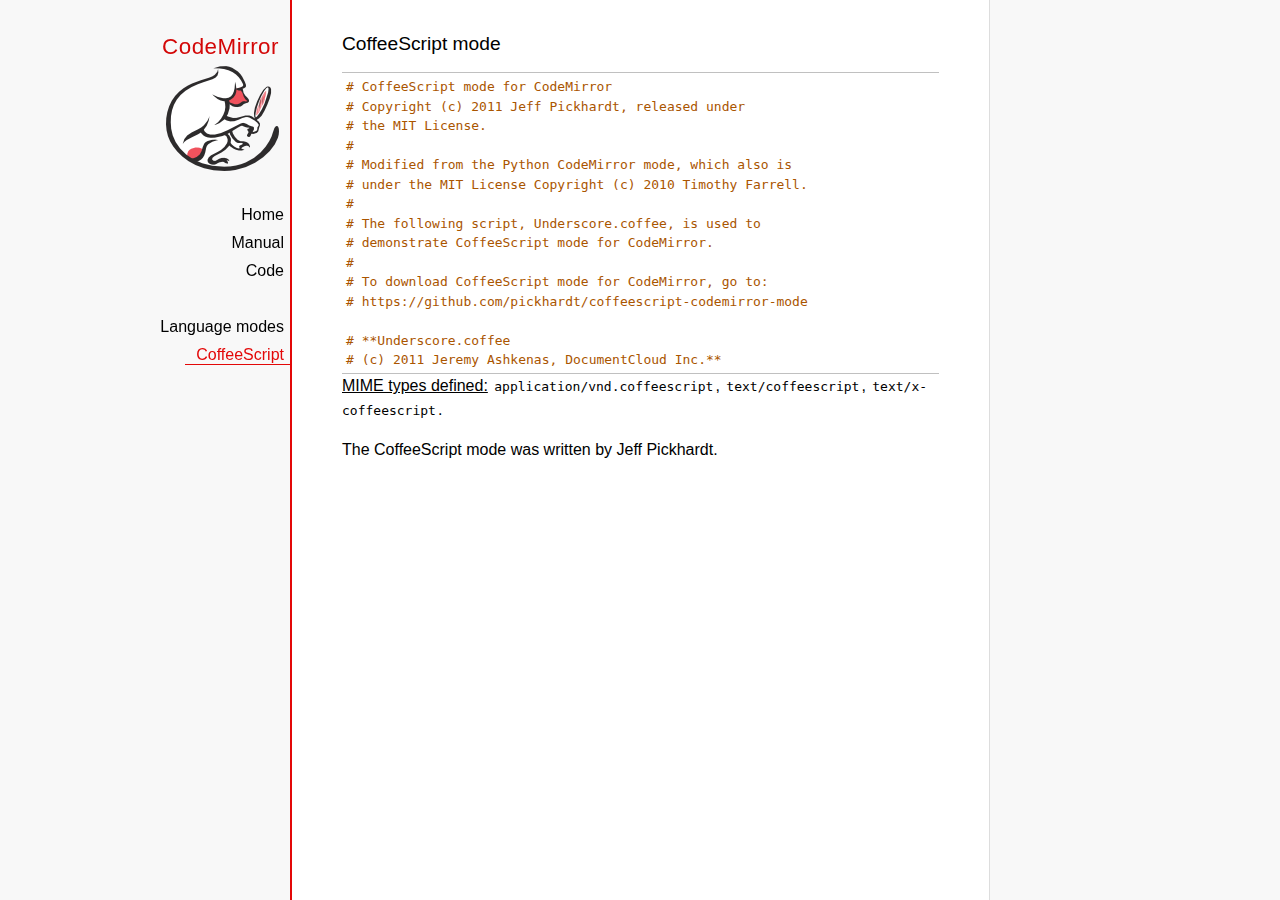
<file: codemirror/mode/coffeescript/index.html>
<!doctype html>

<title>CodeMirror: CoffeeScript mode</title>
<meta charset="utf-8"/>
<link rel=stylesheet href="../../doc/docs.css">

<link rel="stylesheet" href="../../lib/codemirror.css">
<script src="../../lib/codemirror.js"></script>
<script src="coffeescript.js"></script>
<style>.CodeMirror {border-top: 1px solid silver; border-bottom: 1px solid silver;}</style>
<div id=nav>
  <a href="https://codemirror.net"><h1>CodeMirror</h1><img id=logo src="../../doc/logo.png" alt=""></a>

  <ul>
    <li><a href="../../index.html">Home</a>
    <li><a href="../../doc/manual.html">Manual</a>
    <li><a href="https://github.com/codemirror/codemirror">Code</a>
  </ul>
  <ul>
    <li><a href="../index.html">Language modes</a>
    <li><a class=active href="#">CoffeeScript</a>
  </ul>
</div>

<article>
<h2>CoffeeScript mode</h2>
<form><textarea id="code" name="code">
# CoffeeScript mode for CodeMirror
# Copyright (c) 2011 Jeff Pickhardt, released under
# the MIT License.
#
# Modified from the Python CodeMirror mode, which also is 
# under the MIT License Copyright (c) 2010 Timothy Farrell.
#
# The following script, Underscore.coffee, is used to 
# demonstrate CoffeeScript mode for CodeMirror.
#
# To download CoffeeScript mode for CodeMirror, go to:
# https://github.com/pickhardt/coffeescript-codemirror-mode

# **Underscore.coffee
# (c) 2011 Jeremy Ashkenas, DocumentCloud Inc.**
# Underscore is freely distributable under the terms of the
# [MIT license](http://en.wikipedia.org/wiki/MIT_License).
# Portions of Underscore are inspired by or borrowed from
# [Prototype.js](http://prototypejs.org/api), Oliver Steele's
# [Functional](http://osteele.com), and John Resig's
# [Micro-Templating](http://ejohn.org).
# For all details and documentation:
# http://documentcloud.github.com/underscore/


# Baseline setup
# --------------

# Establish the root object, `window` in the browser, or `global` on the server.
root = this


# Save the previous value of the `_` variable.
previousUnderscore = root._

### Multiline
    comment
###

# Establish the object that gets thrown to break out of a loop iteration.
# `StopIteration` is SOP on Mozilla.
breaker = if typeof(StopIteration) is 'undefined' then '__break__' else StopIteration


#### Docco style single line comment (title)


# Helper function to escape **RegExp** contents, because JS doesn't have one.
escapeRegExp = (string) -> string.replace(/([.*+?^${}()|[\]\/\\])/g, '\\$1')


# Save bytes in the minified (but not gzipped) version:
ArrayProto = Array.prototype
ObjProto = Object.prototype


# Create quick reference variables for speed access to core prototypes.
slice = ArrayProto.slice
unshift = ArrayProto.unshift
toString = ObjProto.toString
hasOwnProperty = ObjProto.hasOwnProperty
propertyIsEnumerable = ObjProto.propertyIsEnumerable


# All **ECMA5** native implementations we hope to use are declared here.
nativeForEach = ArrayProto.forEach
nativeMap = ArrayProto.map
nativeReduce = ArrayProto.reduce
nativeReduceRight = ArrayProto.reduceRight
nativeFilter = ArrayProto.filter
nativeEvery = ArrayProto.every
nativeSome = ArrayProto.some
nativeIndexOf = ArrayProto.indexOf
nativeLastIndexOf = ArrayProto.lastIndexOf
nativeIsArray = Array.isArray
nativeKeys = Object.keys


# Create a safe reference to the Underscore object for use below.
_ = (obj) -> new wrapper(obj)


# Export the Underscore object for **CommonJS**.
if typeof(exports) != 'undefined' then exports._ = _


# Export Underscore to global scope.
root._ = _


# Current version.
_.VERSION = '1.1.0'


# Collection Functions
# --------------------

# The cornerstone, an **each** implementation.
# Handles objects implementing **forEach**, arrays, and raw objects.
_.each = (obj, iterator, context) ->
  try
    if nativeForEach and obj.forEach is nativeForEach
      obj.forEach iterator, context
    else if _.isNumber obj.length
      iterator.call context, obj[i], i, obj for i in [0...obj.length]
    else
      iterator.call context, val, key, obj for own key, val of obj
  catch e
    throw e if e isnt breaker
  obj


# Return the results of applying the iterator to each element. Use JavaScript
# 1.6's version of **map**, if possible.
_.map = (obj, iterator, context) ->
  return obj.map(iterator, context) if nativeMap and obj.map is nativeMap
  results = []
  _.each obj, (value, index, list) ->
    results.push iterator.call context, value, index, list
  results


# **Reduce** builds up a single result from a list of values. Also known as
# **inject**, or **foldl**. Uses JavaScript 1.8's version of **reduce**, if possible.
_.reduce = (obj, iterator, memo, context) ->
  if nativeReduce and obj.reduce is nativeReduce
    iterator = _.bind iterator, context if context
    return obj.reduce iterator, memo
  _.each obj, (value, index, list) ->
    memo = iterator.call context, memo, value, index, list
  memo


# The right-associative version of **reduce**, also known as **foldr**. Uses
# JavaScript 1.8's version of **reduceRight**, if available.
_.reduceRight = (obj, iterator, memo, context) ->
  if nativeReduceRight and obj.reduceRight is nativeReduceRight
    iterator = _.bind iterator, context if context
    return obj.reduceRight iterator, memo
  reversed = _.clone(_.toArray(obj)).reverse()
  _.reduce reversed, iterator, memo, context


# Return the first value which passes a truth test.
_.detect = (obj, iterator, context) ->
  result = null
  _.each obj, (value, index, list) ->
    if iterator.call context, value, index, list
      result = value
      _.breakLoop()
  result


# Return all the elements that pass a truth test. Use JavaScript 1.6's
# **filter**, if it exists.
_.filter = (obj, iterator, context) ->
  return obj.filter iterator, context if nativeFilter and obj.filter is nativeFilter
  results = []
  _.each obj, (value, index, list) ->
    results.push value if iterator.call context, value, index, list
  results


# Return all the elements for which a truth test fails.
_.reject = (obj, iterator, context) ->
  results = []
  _.each obj, (value, index, list) ->
    results.push value if not iterator.call context, value, index, list
  results


# Determine whether all of the elements match a truth test. Delegate to
# JavaScript 1.6's **every**, if it is present.
_.every = (obj, iterator, context) ->
  iterator ||= _.identity
  return obj.every iterator, context if nativeEvery and obj.every is nativeEvery
  result = true
  _.each obj, (value, index, list) ->
    _.breakLoop() unless (result = result and iterator.call(context, value, index, list))
  result


# Determine if at least one element in the object matches a truth test. Use
# JavaScript 1.6's **some**, if it exists.
_.some = (obj, iterator, context) ->
  iterator ||= _.identity
  return obj.some iterator, context if nativeSome and obj.some is nativeSome
  result = false
  _.each obj, (value, index, list) ->
    _.breakLoop() if (result = iterator.call(context, value, index, list))
  result


# Determine if a given value is included in the array or object,
# based on `===`.
_.include = (obj, target) ->
  return _.indexOf(obj, target) isnt -1 if nativeIndexOf and obj.indexOf is nativeIndexOf
  return true for own key, val of obj when val is target
  false


# Invoke a method with arguments on every item in a collection.
_.invoke = (obj, method) ->
  args = _.rest arguments, 2
  (if method then val[method] else val).apply(val, args) for val in obj


# Convenience version of a common use case of **map**: fetching a property.
_.pluck = (obj, key) ->
  _.map(obj, (val) -> val[key])


# Return the maximum item or (item-based computation).
_.max = (obj, iterator, context) ->
  return Math.max.apply(Math, obj) if not iterator and _.isArray(obj)
  result = computed: -Infinity
  _.each obj, (value, index, list) ->
    computed = if iterator then iterator.call(context, value, index, list) else value
    computed >= result.computed and (result = {value: value, computed: computed})
  result.value


# Return the minimum element (or element-based computation).
_.min = (obj, iterator, context) ->
  return Math.min.apply(Math, obj) if not iterator and _.isArray(obj)
  result = computed: Infinity
  _.each obj, (value, index, list) ->
    computed = if iterator then iterator.call(context, value, index, list) else value
    computed < result.computed and (result = {value: value, computed: computed})
  result.value


# Sort the object's values by a criterion produced by an iterator.
_.sortBy = (obj, iterator, context) ->
  _.pluck(((_.map obj, (value, index, list) ->
    {value: value, criteria: iterator.call(context, value, index, list)}
  ).sort((left, right) ->
    a = left.criteria; b = right.criteria
    if a < b then -1 else if a > b then 1 else 0
  )), 'value')


# Use a comparator function to figure out at what index an object should
# be inserted so as to maintain order. Uses binary search.
_.sortedIndex = (array, obj, iterator) ->
  iterator ||= _.identity
  low = 0
  high = array.length
  while low < high
    mid = (low + high) >> 1
    if iterator(array[mid]) < iterator(obj) then low = mid + 1 else high = mid
  low


# Convert anything iterable into a real, live array.
_.toArray = (iterable) ->
  return [] if (!iterable)
  return iterable.toArray() if (iterable.toArray)
  return iterable if (_.isArray(iterable))
  return slice.call(iterable) if (_.isArguments(iterable))
  _.values(iterable)


# Return the number of elements in an object.
_.size = (obj) -> _.toArray(obj).length


# Array Functions
# ---------------

# Get the first element of an array. Passing `n` will return the first N
# values in the array. Aliased as **head**. The `guard` check allows it to work
# with **map**.
_.first = (array, n, guard) ->
  if n and not guard then slice.call(array, 0, n) else array[0]


# Returns everything but the first entry of the array. Aliased as **tail**.
# Especially useful on the arguments object. Passing an `index` will return
# the rest of the values in the array from that index onward. The `guard`
# check allows it to work with **map**.
_.rest = (array, index, guard) ->
  slice.call(array, if _.isUndefined(index) or guard then 1 else index)


# Get the last element of an array.
_.last = (array) -> array[array.length - 1]


# Trim out all falsy values from an array.
_.compact = (array) -> item for item in array when item


# Return a completely flattened version of an array.
_.flatten = (array) ->
  _.reduce array, (memo, value) ->
    return memo.concat(_.flatten(value)) if _.isArray value
    memo.push value
    memo
  , []


# Return a version of the array that does not contain the specified value(s).
_.without = (array) ->
  values = _.rest arguments
  val for val in _.toArray(array) when not _.include values, val


# Produce a duplicate-free version of the array. If the array has already
# been sorted, you have the option of using a faster algorithm.
_.uniq = (array, isSorted) ->
  memo = []
  for el, i in _.toArray array
    memo.push el if i is 0 || (if isSorted is true then _.last(memo) isnt el else not _.include(memo, el))
  memo


# Produce an array that contains every item shared between all the
# passed-in arrays.
_.intersect = (array) ->
  rest = _.rest arguments
  _.select _.uniq(array), (item) ->
    _.all rest, (other) ->
      _.indexOf(other, item) >= 0


# Zip together multiple lists into a single array -- elements that share
# an index go together.
_.zip = ->
  length = _.max _.pluck arguments, 'length'
  results = new Array length
  for i in [0...length]
    results[i] = _.pluck arguments, String i
  results


# If the browser doesn't supply us with **indexOf** (I'm looking at you, MSIE),
# we need this function. Return the position of the first occurrence of an
# item in an array, or -1 if the item is not included in the array.
_.indexOf = (array, item) ->
  return array.indexOf item if nativeIndexOf and array.indexOf is nativeIndexOf
  i = 0; l = array.length
  while l - i
    if array[i] is item then return i else i++
  -1


# Provide JavaScript 1.6's **lastIndexOf**, delegating to the native function,
# if possible.
_.lastIndexOf = (array, item) ->
  return array.lastIndexOf(item) if nativeLastIndexOf and array.lastIndexOf is nativeLastIndexOf
  i = array.length
  while i
    if array[i] is item then return i else i--
  -1


# Generate an integer Array containing an arithmetic progression. A port of
# [the native Python **range** function](http://docs.python.org/library/functions.html#range).
_.range = (start, stop, step) ->
  a = arguments
  solo = a.length <= 1
  i = start = if solo then 0 else a[0]
  stop = if solo then a[0] else a[1]
  step = a[2] or 1
  len = Math.ceil((stop - start) / step)
  return [] if len <= 0
  range = new Array len
  idx = 0
  loop
    return range if (if step > 0 then i - stop else stop - i) >= 0
    range[idx] = i
    idx++
    i+= step


# Function Functions
# ------------------

# Create a function bound to a given object (assigning `this`, and arguments,
# optionally). Binding with arguments is also known as **curry**.
_.bind = (func, obj) ->
  args = _.rest arguments, 2
  -> func.apply obj or root, args.concat arguments


# Bind all of an object's methods to that object. Useful for ensuring that
# all callbacks defined on an object belong to it.
_.bindAll = (obj) ->
  funcs = if arguments.length > 1 then _.rest(arguments) else _.functions(obj)
  _.each funcs, (f) -> obj[f] = _.bind obj[f], obj
  obj


# Delays a function for the given number of milliseconds, and then calls
# it with the arguments supplied.
_.delay = (func, wait) ->
  args = _.rest arguments, 2
  setTimeout((-> func.apply(func, args)), wait)


# Memoize an expensive function by storing its results.
_.memoize = (func, hasher) ->
  memo = {}
  hasher or= _.identity
  ->
    key = hasher.apply this, arguments
    return memo[key] if key of memo
    memo[key] = func.apply this, arguments


# Defers a function, scheduling it to run after the current call stack has
# cleared.
_.defer = (func) ->
  _.delay.apply _, [func, 1].concat _.rest arguments


# Returns the first function passed as an argument to the second,
# allowing you to adjust arguments, run code before and after, and
# conditionally execute the original function.
_.wrap = (func, wrapper) ->
  -> wrapper.apply wrapper, [func].concat arguments


# Returns a function that is the composition of a list of functions, each
# consuming the return value of the function that follows.
_.compose = ->
  funcs = arguments
  ->
    args = arguments
    for i in [funcs.length - 1..0] by -1
      args = [funcs[i].apply(this, args)]
    args[0]


# Object Functions
# ----------------

# Retrieve the names of an object's properties.
_.keys = nativeKeys or (obj) ->
  return _.range 0, obj.length if _.isArray(obj)
  key for key, val of obj


# Retrieve the values of an object's properties.
_.values = (obj) ->
  _.map obj, _.identity


# Return a sorted list of the function names available in Underscore.
_.functions = (obj) ->
  _.filter(_.keys(obj), (key) -> _.isFunction(obj[key])).sort()


# Extend a given object with all of the properties in a source object.
_.extend = (obj) ->
  for source in _.rest(arguments)
    obj[key] = val for key, val of source
  obj


# Create a (shallow-cloned) duplicate of an object.
_.clone = (obj) ->
  return obj.slice 0 if _.isArray obj
  _.extend {}, obj


# Invokes interceptor with the obj, and then returns obj.
# The primary purpose of this method is to "tap into" a method chain,
# in order to perform operations on intermediate results within
 the chain.
_.tap = (obj, interceptor) ->
  interceptor obj
  obj


# Perform a deep comparison to check if two objects are equal.
_.isEqual = (a, b) ->
  # Check object identity.
  return true if a is b
  # Different types?
  atype = typeof(a); btype = typeof(b)
  return false if atype isnt btype
  # Basic equality test (watch out for coercions).
  return true if `a == b`
  # One is falsy and the other truthy.
  return false if (!a and b) or (a and !b)
  # One of them implements an `isEqual()`?
  return a.isEqual(b) if a.isEqual
  # Check dates' integer values.
  return a.getTime() is b.getTime() if _.isDate(a) and _.isDate(b)
  # Both are NaN?
  return false if _.isNaN(a) and _.isNaN(b)
  # Compare regular expressions.
  if _.isRegExp(a) and _.isRegExp(b)
    return a.source is b.source and
           a.global is b.global and
           a.ignoreCase is b.ignoreCase and
           a.multiline is b.multiline
  # If a is not an object by this point, we can't handle it.
  return false if atype isnt 'object'
  # Check for different array lengths before comparing contents.
  return false if a.length and (a.length isnt b.length)
  # Nothing else worked, deep compare the contents.
  aKeys = _.keys(a); bKeys = _.keys(b)
  # Different object sizes?
  return false if aKeys.length isnt bKeys.length
  # Recursive comparison of contents.
  return false for key, val of a when !(key of b) or !_.isEqual(val, b[key])
  true


# Is a given array or object empty?
_.isEmpty = (obj) ->
  return obj.length is 0 if _.isArray(obj) or _.isString(obj)
  return false for own key of obj
  true


# Is a given value a DOM element?
_.isElement = (obj) -> obj and obj.nodeType is 1


# Is a given value an array?
_.isArray = nativeIsArray or (obj) -> !!(obj and obj.concat and obj.unshift and not obj.callee)


# Is a given variable an arguments object?
_.isArguments = (obj) -> obj and obj.callee


# Is the given value a function?
_.isFunction = (obj) -> !!(obj and obj.constructor and obj.call and obj.apply)


# Is the given value a string?
_.isString = (obj) -> !!(obj is '' or (obj and obj.charCodeAt and obj.substr))


# Is a given value a number?
_.isNumber = (obj) -> (obj is +obj) or toString.call(obj) is '[object Number]'


# Is a given value a boolean?
_.isBoolean = (obj) -> obj is true or obj is false


# Is a given value a Date?
_.isDate = (obj) -> !!(obj and obj.getTimezoneOffset and obj.setUTCFullYear)


# Is the given value a regular expression?
_.isRegExp = (obj) -> !!(obj and obj.exec and (obj.ignoreCase or obj.ignoreCase is false))


# Is the given value NaN -- this one is interesting. `NaN != NaN`, and
# `isNaN(undefined) == true`, so we make sure it's a number first.
_.isNaN = (obj) -> _.isNumber(obj) and window.isNaN(obj)


# Is a given value equal to null?
_.isNull = (obj) -> obj is null


# Is a given variable undefined?
_.isUndefined = (obj) -> typeof obj is 'undefined'


# Utility Functions
# -----------------

# Run Underscore.js in noConflict mode, returning the `_` variable to its
# previous owner. Returns a reference to the Underscore object.
_.noConflict = ->
  root._ = previousUnderscore
  this


# Keep the identity function around for default iterators.
_.identity = (value) -> value


# Run a function `n` times.
_.times = (n, iterator, context) ->
  iterator.call context, i for i in [0...n]


# Break out of the middle of an iteration.
_.breakLoop = -> throw breaker


# Add your own custom functions to the Underscore object, ensuring that
# they're correctly added to the OOP wrapper as well.
_.mixin = (obj) ->
  for name in _.functions(obj)
    addToWrapper name, _[name] = obj[name]


# Generate a unique integer id (unique within the entire client session).
# Useful for temporary DOM ids.
idCounter = 0
_.uniqueId = (prefix) ->
  (prefix or '') + idCounter++


# By default, Underscore uses **ERB**-style template delimiters, change the
# following template settings to use alternative delimiters.
_.templateSettings = {
  start: '<%'
  end: '%>'
  interpolate: /<%=(.+?)%>/g
}


# JavaScript templating a-la **ERB**, pilfered from John Resig's
# *Secrets of the JavaScript Ninja*, page 83.
# Single-quote fix from Rick Strahl.
# With alterations for arbitrary delimiters, and to preserve whitespace.
_.template = (str, data) ->
  c = _.templateSettings
  endMatch = new RegExp("'(?=[^"+c.end.substr(0, 1)+"]*"+escapeRegExp(c.end)+")","g")
  fn = new Function 'obj',
    'var p=[],print=function(){p.push.apply(p,arguments);};' +
    'with(obj||{}){p.push(\'' +
    str.replace(/\r/g, '\\r')
       .replace(/\n/g, '\\n')
       .replace(/\t/g, '\\t')
       .replace(endMatch,"���")
       .split("'").join("\\'")
       .split("���").join("'")
       .replace(c.interpolate, "',$1,'")
       .split(c.start).join("');")
       .split(c.end).join("p.push('") +
       "');}return p.join('');"
  if data then fn(data) else fn


# Aliases
# -------

_.forEach = _.each
_.foldl = _.inject = _.reduce
_.foldr = _.reduceRight
_.select = _.filter
_.all = _.every
_.any = _.some
_.contains = _.include
_.head = _.first
_.tail = _.rest
_.methods = _.functions


# Setup the OOP Wrapper
# ---------------------

# If Underscore is called as a function, it returns a wrapped object that
# can be used OO-style. This wrapper holds altered versions of all the
# underscore functions. Wrapped objects may be chained.
wrapper = (obj) ->
  this._wrapped = obj
  this


# Helper function to continue chaining intermediate results.
result = (obj, chain) ->
  if chain then _(obj).chain() else obj


# A method to easily add functions to the OOP wrapper.
addToWrapper = (name, func) ->
  wrapper.prototype[name] = ->
    args = _.toArray arguments
    unshift.call args, this._wrapped
    result func.apply(_, args), this._chain


# Add all ofthe Underscore functions to the wrapper object.
_.mixin _


# Add all mutator Array functions to the wrapper.
_.each ['pop', 'push', 'reverse', 'shift', 'sort', 'splice', 'unshift'], (name) ->
  method = Array.prototype[name]
  wrapper.prototype[name] = ->
    method.apply(this._wrapped, arguments)
    result(this._wrapped, this._chain)


# Add all accessor Array functions to the wrapper.
_.each ['concat', 'join', 'slice'], (name) ->
  method = Array.prototype[name]
  wrapper.prototype[name] = ->
    result(method.apply(this._wrapped, arguments), this._chain)


# Start chaining a wrapped Underscore object.
wrapper::chain = ->
  this._chain = true
  this


# Extracts the result from a wrapped and chained object.
wrapper::value = -> this._wrapped
</textarea></form>
    <script>
      var editor = CodeMirror.fromTextArea(document.getElementById("code"), {});
    </script>

    <p><strong>MIME types defined:</strong> <code>application/vnd.coffeescript</code>, <code>text/coffeescript</code>, <code>text/x-coffeescript</code>.</p>

    <p>The CoffeeScript mode was written by Jeff Pickhardt.</p>

  </article>
</file>
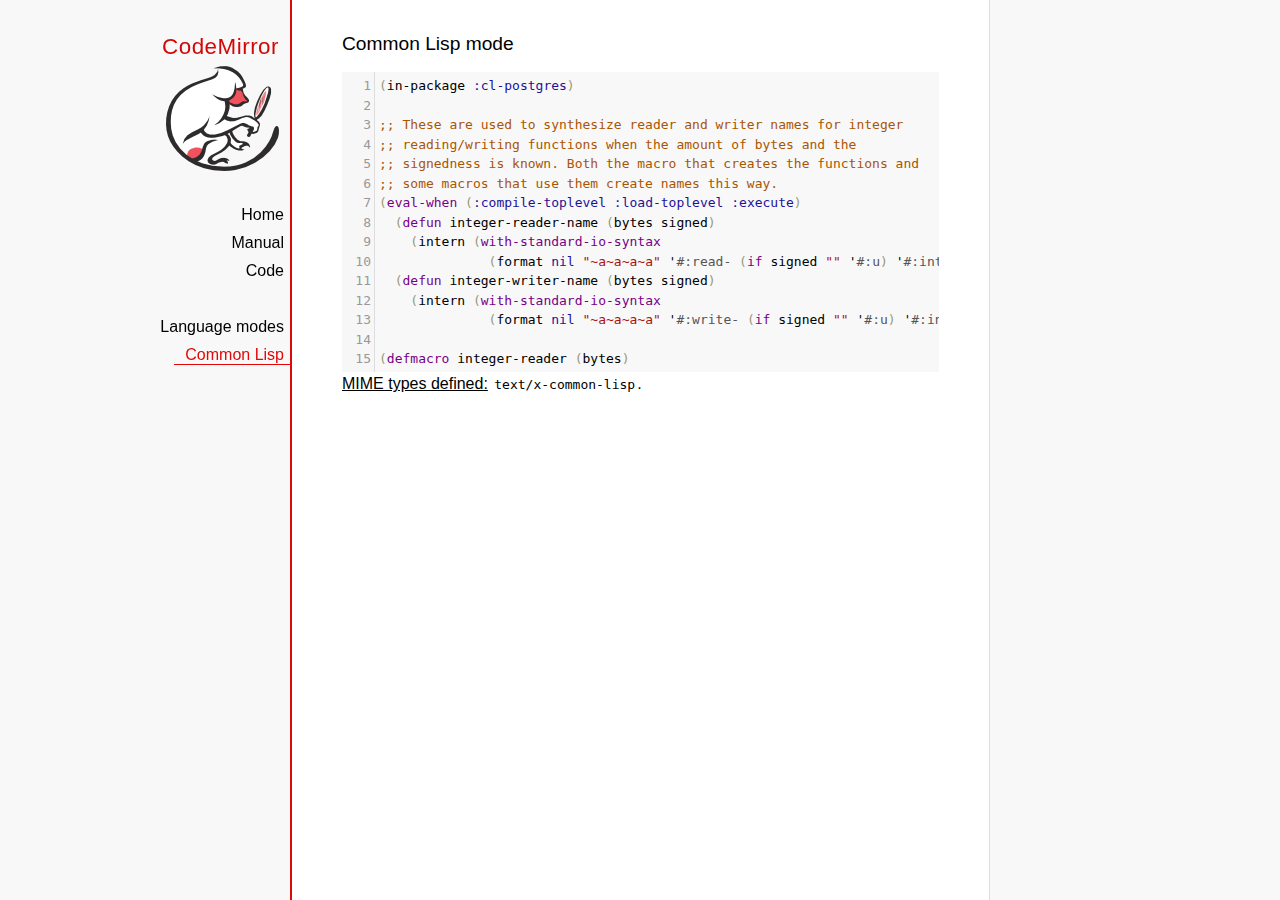
<file: codemirror/mode/commonlisp/index.html>
<!doctype html>

<title>CodeMirror: Common Lisp mode</title>
<meta charset="utf-8"/>
<link rel=stylesheet href="../../doc/docs.css">

<link rel="stylesheet" href="../../lib/codemirror.css">
<script src="../../lib/codemirror.js"></script>
<script src="commonlisp.js"></script>
<style>.CodeMirror {background: #f8f8f8;}</style>
<div id=nav>
  <a href="https://codemirror.net"><h1>CodeMirror</h1><img id=logo src="../../doc/logo.png" alt=""></a>

  <ul>
    <li><a href="../../index.html">Home</a>
    <li><a href="../../doc/manual.html">Manual</a>
    <li><a href="https://github.com/codemirror/codemirror">Code</a>
  </ul>
  <ul>
    <li><a href="../index.html">Language modes</a>
    <li><a class=active href="#">Common Lisp</a>
  </ul>
</div>

<article>
<h2>Common Lisp mode</h2>
<form><textarea id="code" name="code">(in-package :cl-postgres)

;; These are used to synthesize reader and writer names for integer
;; reading/writing functions when the amount of bytes and the
;; signedness is known. Both the macro that creates the functions and
;; some macros that use them create names this way.
(eval-when (:compile-toplevel :load-toplevel :execute)
  (defun integer-reader-name (bytes signed)
    (intern (with-standard-io-syntax
              (format nil "~a~a~a~a" '#:read- (if signed "" '#:u) '#:int bytes))))
  (defun integer-writer-name (bytes signed)
    (intern (with-standard-io-syntax
              (format nil "~a~a~a~a" '#:write- (if signed "" '#:u) '#:int bytes)))))

(defmacro integer-reader (bytes)
  "Create a function to read integers from a binary stream."
  (let ((bits (* bytes 8)))
    (labels ((return-form (signed)
               (if signed
                   `(if (logbitp ,(1- bits) result)
                        (dpb result (byte ,(1- bits) 0) -1)
                        result)
                   `result))
             (generate-reader (signed)
               `(defun ,(integer-reader-name bytes signed) (socket)
                  (declare (type stream socket)
                           #.*optimize*)
                  ,(if (= bytes 1)
                       `(let ((result (the (unsigned-byte 8) (read-byte socket))))
                          (declare (type (unsigned-byte 8) result))
                          ,(return-form signed))
                       `(let ((result 0))
                          (declare (type (unsigned-byte ,bits) result))
                          ,@(loop :for byte :from (1- bytes) :downto 0
                                   :collect `(setf (ldb (byte 8 ,(* 8 byte)) result)
                                                   (the (unsigned-byte 8) (read-byte socket))))
                          ,(return-form signed))))))
      `(progn
;; This causes weird errors on SBCL in some circumstances. Disabled for now.
;;         (declaim (inline ,(integer-reader-name bytes t)
;;                          ,(integer-reader-name bytes nil)))
         (declaim (ftype (function (t) (signed-byte ,bits))
                         ,(integer-reader-name bytes t)))
         ,(generate-reader t)
         (declaim (ftype (function (t) (unsigned-byte ,bits))
                         ,(integer-reader-name bytes nil)))
         ,(generate-reader nil)))))

(defmacro integer-writer (bytes)
  "Create a function to write integers to a binary stream."
  (let ((bits (* 8 bytes)))
    `(progn
      (declaim (inline ,(integer-writer-name bytes t)
                       ,(integer-writer-name bytes nil)))
      (defun ,(integer-writer-name bytes nil) (socket value)
        (declare (type stream socket)
                 (type (unsigned-byte ,bits) value)
                 #.*optimize*)
        ,@(if (= bytes 1)
              `((write-byte value socket))
              (loop :for byte :from (1- bytes) :downto 0
                    :collect `(write-byte (ldb (byte 8 ,(* byte 8)) value)
                               socket)))
        (values))
      (defun ,(integer-writer-name bytes t) (socket value)
        (declare (type stream socket)
                 (type (signed-byte ,bits) value)
                 #.*optimize*)
        ,@(if (= bytes 1)
              `((write-byte (ldb (byte 8 0) value) socket))
              (loop :for byte :from (1- bytes) :downto 0
                    :collect `(write-byte (ldb (byte 8 ,(* byte 8)) value)
                               socket)))
        (values)))))

;; All the instances of the above that we need.

(integer-reader 1)
(integer-reader 2)
(integer-reader 4)
(integer-reader 8)

(integer-writer 1)
(integer-writer 2)
(integer-writer 4)

(defun write-bytes (socket bytes)
  "Write a byte-array to a stream."
  (declare (type stream socket)
           (type (simple-array (unsigned-byte 8)) bytes)
           #.*optimize*)
  (write-sequence bytes socket))

(defun write-str (socket string)
  "Write a null-terminated string to a stream \(encoding it when UTF-8
support is enabled.)."
  (declare (type stream socket)
           (type string string)
           #.*optimize*)
  (enc-write-string string socket)
  (write-uint1 socket 0))

(declaim (ftype (function (t unsigned-byte)
                          (simple-array (unsigned-byte 8) (*)))
                read-bytes))
(defun read-bytes (socket length)
  "Read a byte array of the given length from a stream."
  (declare (type stream socket)
           (type fixnum length)
           #.*optimize*)
  (let ((result (make-array length :element-type '(unsigned-byte 8))))
    (read-sequence result socket)
    result))

(declaim (ftype (function (t) string) read-str))
(defun read-str (socket)
  "Read a null-terminated string from a stream. Takes care of encoding
when UTF-8 support is enabled."
  (declare (type stream socket)
           #.*optimize*)
  (enc-read-string socket :null-terminated t))

(defun skip-bytes (socket length)
  "Skip a given number of bytes in a binary stream."
  (declare (type stream socket)
           (type (unsigned-byte 32) length)
           #.*optimize*)
  (dotimes (i length)
    (read-byte socket)))

(defun skip-str (socket)
  "Skip a null-terminated string."
  (declare (type stream socket)
           #.*optimize*)
  (loop :for char :of-type fixnum = (read-byte socket)
        :until (zerop char)))

(defun ensure-socket-is-closed (socket &amp;key abort)
  (when (open-stream-p socket)
    (handler-case
        (close socket :abort abort)
      (error (error)
        (warn "Ignoring the error which happened while trying to close PostgreSQL socket: ~A" error)))))
</textarea></form>
    <script>
      var editor = CodeMirror.fromTextArea(document.getElementById("code"), {lineNumbers: true});
    </script>

    <p><strong>MIME types defined:</strong> <code>text/x-common-lisp</code>.</p>

  </article>
</file>
<file: codemirror/lib/codemirror.css>
/* BASICS */

.CodeMirror {
  /* Set height, width, borders, and global font properties here */
  font-family: monospace;
  height: 300px;
  color: black;
  direction: ltr;
}

/* PADDING */

.CodeMirror-lines {
  padding: 4px 0; /* Vertical padding around content */
}
.CodeMirror pre.CodeMirror-line,
.CodeMirror pre.CodeMirror-line-like {
  padding: 0 4px; /* Horizontal padding of content */
}

.CodeMirror-scrollbar-filler, .CodeMirror-gutter-filler {
  background-color: white; /* The little square between H and V scrollbars */
}

/* GUTTER */

.CodeMirror-gutters {
  border-right: 1px solid #ddd;
  background-color: #f7f7f7;
  white-space: nowrap;
}
.CodeMirror-linenumbers {}
.CodeMirror-linenumber {
  padding: 0 3px 0 5px;
  min-width: 20px;
  text-align: right;
  color: #999;
  white-space: nowrap;
}

.CodeMirror-guttermarker { color: black; }
.CodeMirror-guttermarker-subtle { color: #999; }

/* CURSOR */

.CodeMirror-cursor {
  border-left: 1px solid black;
  border-right: none;
  width: 0;
}
/* Shown when moving in bi-directional text */
.CodeMirror div.CodeMirror-secondarycursor {
  border-left: 1px solid silver;
}
.cm-fat-cursor .CodeMirror-cursor {
  width: auto;
  border: 0 !important;
  background: #7e7;
}
.cm-fat-cursor div.CodeMirror-cursors {
  z-index: 1;
}
.cm-fat-cursor-mark {
  background-color: rgba(20, 255, 20, 0.5);
  -webkit-animation: blink 1.06s steps(1) infinite;
  -moz-animation: blink 1.06s steps(1) infinite;
  animation: blink 1.06s steps(1) infinite;
}
.cm-animate-fat-cursor {
  width: auto;
  border: 0;
  -webkit-animation: blink 1.06s steps(1) infinite;
  -moz-animation: blink 1.06s steps(1) infinite;
  animation: blink 1.06s steps(1) infinite;
  background-color: #7e7;
}
@-moz-keyframes blink {
  0% {}
  50% { background-color: transparent; }
  100% {}
}
@-webkit-keyframes blink {
  0% {}
  50% { background-color: transparent; }
  100% {}
}
@keyframes blink {
  0% {}
  50% { background-color: transparent; }
  100% {}
}

/* Can style cursor different in overwrite (non-insert) mode */
.CodeMirror-overwrite .CodeMirror-cursor {}

.cm-tab { display: inline-block; text-decoration: inherit; }

.CodeMirror-rulers {
  position: absolute;
  left: 0; right: 0; top: -50px; bottom: 0;
  overflow: hidden;
}
.CodeMirror-ruler {
  border-left: 1px solid #ccc;
  top: 0; bottom: 0;
  position: absolute;
}

/* DEFAULT THEME */

.cm-s-default .cm-header {color: blue;}
.cm-s-default .cm-quote {color: #090;}
.cm-negative {color: #d44;}
.cm-positive {color: #292;}
.cm-header, .cm-strong {font-weight: bold;}
.cm-em {font-style: italic;}
.cm-link {text-decoration: underline;}
.cm-strikethrough {text-decoration: line-through;}

.cm-s-default .cm-keyword {color: #708;}
.cm-s-default .cm-atom {color: #219;}
.cm-s-default .cm-number {color: #164;}
.cm-s-default .cm-def {color: #00f;}
.cm-s-default .cm-variable,
.cm-s-default .cm-punctuation,
.cm-s-default .cm-property,
.cm-s-default .cm-operator {}
.cm-s-default .cm-variable-2 {color: #05a;}
.cm-s-default .cm-variable-3, .cm-s-default .cm-type {color: #085;}
.cm-s-default .cm-comment {color: #a50;}
.cm-s-default .cm-string {color: #a11;}
.cm-s-default .cm-string-2 {color: #f50;}
.cm-s-default .cm-meta {color: #555;}
.cm-s-default .cm-qualifier {color: #555;}
.cm-s-default .cm-builtin {color: #30a;}
.cm-s-default .cm-bracket {color: #997;}
.cm-s-default .cm-tag {color: #170;}
.cm-s-default .cm-attribute {color: #00c;}
.cm-s-default .cm-hr {color: #999;}
.cm-s-default .cm-link {color: #00c;}

.cm-s-default .cm-error {color: #f00;}
.cm-invalidchar {color: #f00;}

.CodeMirror-composing { border-bottom: 2px solid; }

/* Default styles for common addons */

div.CodeMirror span.CodeMirror-matchingbracket {color: #0b0;}
div.CodeMirror span.CodeMirror-nonmatchingbracket {color: #a22;}
.CodeMirror-matchingtag { background: rgba(255, 150, 0, .3); }
.CodeMirror-activeline-background {background: #e8f2ff;}

/* STOP */

/* The rest of this file contains styles related to the mechanics of
   the editor. You probably shouldn't touch them. */

.CodeMirror {
  position: relative;
  overflow: hidden;
  background: white;
}

.CodeMirror-scroll {
  overflow: scroll !important; /* Things will break if this is overridden */
  /* 30px is the magic margin used to hide the element's real scrollbars */
  /* See overflow: hidden in .CodeMirror */
  margin-bottom: -30px; margin-right: -30px;
  padding-bottom: 30px;
  height: 100%;
  outline: none; /* Prevent dragging from highlighting the element */
  position: relative;
}
.CodeMirror-sizer {
  position: relative;
  border-right: 30px solid transparent;
}

/* The fake, visible scrollbars. Used to force redraw during scrolling
   before actual scrolling happens, thus preventing shaking and
   flickering artifacts. */
.CodeMirror-vscrollbar, .CodeMirror-hscrollbar, .CodeMirror-scrollbar-filler, .CodeMirror-gutter-filler {
  position: absolute;
  z-index: 6;
  display: none;
}
.CodeMirror-vscrollbar {
  right: 0; top: 0;
  overflow-x: hidden;
  overflow-y: scroll;
}
.CodeMirror-hscrollbar {
  bottom: 0; left: 0;
  overflow-y: hidden;
  overflow-x: scroll;
}
.CodeMirror-scrollbar-filler {
  right: 0; bottom: 0;
}
.CodeMirror-gutter-filler {
  left: 0; bottom: 0;
}

.CodeMirror-gutters {
  position: absolute; left: 0; top: 0;
  min-height: 100%;
  z-index: 3;
}
.CodeMirror-gutter {
  white-space: normal;
  height: 100%;
  display: inline-block;
  vertical-align: top;
  margin-bottom: -30px;
}
.CodeMirror-gutter-wrapper {
  position: absolute;
  z-index: 4;
  background: none !important;
  border: none !important;
}
.CodeMirror-gutter-background {
  position: absolute;
  top: 0; bottom: 0;
  z-index: 4;
}
.CodeMirror-gutter-elt {
  position: absolute;
  cursor: default;
  z-index: 4;
}
.CodeMirror-gutter-wrapper ::selection { background-color: transparent }
.CodeMirror-gutter-wrapper ::-moz-selection { background-color: transparent }

.CodeMirror-lines {
  cursor: text;
  min-height: 1px; /* prevents collapsing before first draw */
}
.CodeMirror pre.CodeMirror-line,
.CodeMirror pre.CodeMirror-line-like {
  /* Reset some styles that the rest of the page might have set */
  -moz-border-radius: 0; -webkit-border-radius: 0; border-radius: 0;
  border-width: 0;
  background: transparent;
  font-family: inherit;
  font-size: inherit;
  margin: 0;
  white-space: pre;
  word-wrap: normal;
  line-height: inherit;
  color: inherit;
  z-index: 2;
  position: relative;
  overflow: visible;
  -webkit-tap-highlight-color: transparent;
  -webkit-font-variant-ligatures: contextual;
  font-variant-ligatures: contextual;
}
.CodeMirror-wrap pre.CodeMirror-line,
.CodeMirror-wrap pre.CodeMirror-line-like {
  word-wrap: break-word;
  white-space: pre-wrap;
  word-break: normal;
}

.CodeMirror-linebackground {
  position: absolute;
  left: 0; right: 0; top: 0; bottom: 0;
  z-index: 0;
}

.CodeMirror-linewidget {
  position: relative;
  z-index: 2;
  padding: 0.1px; /* Force widget margins to stay inside of the container */
}

.CodeMirror-widget {}

.CodeMirror-rtl pre { direction: rtl; }

.CodeMirror-code {
  outline: none;
}

/* Force content-box sizing for the elements where we expect it */
.CodeMirror-scroll,
.CodeMirror-sizer,
.CodeMirror-gutter,
.CodeMirror-gutters,
.CodeMirror-linenumber {
  -moz-box-sizing: content-box;
  box-sizing: content-box;
}

.CodeMirror-measure {
  position: absolute;
  width: 100%;
  height: 0;
  overflow: hidden;
  visibility: hidden;
}

.CodeMirror-cursor {
  position: absolute;
  pointer-events: none;
}
.CodeMirror-measure pre { position: static; }

div.CodeMirror-cursors {
  visibility: hidden;
  position: relative;
  z-index: 3;
}
div.CodeMirror-dragcursors {
  visibility: visible;
}

.CodeMirror-focused div.CodeMirror-cursors {
  visibility: visible;
}

.CodeMirror-selected { background: #d9d9d9; }
.CodeMirror-focused .CodeMirror-selected { background: #d7d4f0; }
.CodeMirror-crosshair { cursor: crosshair; }
.CodeMirror-line::selection, .CodeMirror-line > span::selection, .CodeMirror-line > span > span::selection { background: #d7d4f0; }
.CodeMirror-line::-moz-selection, .CodeMirror-line > span::-moz-selection, .CodeMirror-line > span > span::-moz-selection { background: #d7d4f0; }

.cm-searching {
  background-color: #ffa;
  background-color: rgba(255, 255, 0, .4);
}

/* Used to force a border model for a node */
.cm-force-border { padding-right: .1px; }

@media print {
  /* Hide the cursor when printing */
  .CodeMirror div.CodeMirror-cursors {
    visibility: hidden;
  }
}

/* See issue #2901 */
.cm-tab-wrap-hack:after { content: ''; }

/* Help users use markselection to safely style text background */
span.CodeMirror-selectedtext { background: none; }
</file>
<file: codemirror/doc/docs.css>
@font-face {
  font-family: 'Source Sans Pro';
  font-style: normal;
  font-weight: 400;
  src: local('Source Sans Pro'), local('SourceSansPro-Regular'), url(//themes.googleusercontent.com/static/fonts/sourcesanspro/v5/ODelI1aHBYDBqgeIAH2zlBM0YzuT7MdOe03otPbuUS0.woff) format('woff');
}

body, html { margin: 0; padding: 0; height: 100%; }
section, article { display: block; padding: 0; }

body {
  background: #f8f8f8;
  font-family: 'Source Sans Pro', Helvetica, Arial, sans-serif;
  line-height: 1.5;
}

p { margin-top: 0; }

h2, h3, h1 {
  font-weight: normal;
  margin-bottom: .7em;
}
h1 { font-size: 140%; }
h2 { font-size: 120%; }
h3 { font-size: 110%; }
article > h2:first-child, section:first-child > h2 { margin-top: 0; }

#nav h1 {
  margin-right: 12px;
  margin-top: 0;
  margin-bottom: 2px;
  color: #d30707;
  letter-spacing: .5px;
}

a, a:visited, a:link, .quasilink {
  color: #A21313;
}

em {
  padding-right: 2px;
}

.quasilink {
  cursor: pointer;
}

article {
  max-width: 700px;
  margin: 0 0 0 160px;
  border-left: 2px solid #E30808;
  border-right: 1px solid #ddd;
  padding: 30px 50px 100px 50px;
  background: white;
  z-index: 2;
  position: relative;
  min-height: 100%;
  box-sizing: border-box;
  -moz-box-sizing: border-box;
}

#nav {
  position: fixed;
  padding-top: 30px;
  max-height: 100%;
  box-sizing: -moz-border-box;
  box-sizing: border-box;
  overflow-y: auto;
  left: 0; right: none;
  width: 160px;
  text-align: right;
  z-index: 1;
}

@media screen and (min-width: 1000px) {
  article {
    margin: 0 auto;
  }
  #nav {
    right: 50%;
    width: auto;
    border-right: 349px solid transparent;
  }
}

#nav ul {
  display: block;
  margin: 0; padding: 0;
  margin-bottom: 32px;
}

#nav a {
  text-decoration: none;
}

#nav li {
  display: block;
  margin-bottom: 4px;
}

#nav li ul {
  font-size: 80%;
  margin-bottom: 0;
  display: none;
}

#nav li.active ul {
  display: block;
}

#nav li li a {
  padding-right: 20px;
  display: inline-block;
}

#nav ul a {
  color: black;
  padding: 0 7px 1px 11px;
}

#nav ul a.active, #nav ul a:hover {
  border-bottom: 1px solid #E30808;
  margin-bottom: -1px;
  color: #E30808;
}

#logo {
  border: 0;
  margin-right: 12px;
  margin-bottom: 25px;
}

section {
  border-top: 1px solid #E30808;
  margin: 1.5em 0;
}

section.first {
  border: none;
  margin-top: 0;
}

#demo {
  position: relative;
}

#demolist {
  position: absolute;
  right: 5px;
  top: 5px;
  z-index: 25;
}

.yinyang {
  position: absolute;
  top: -10px;
  left: 0; right: 0;
  margin: auto;
  display: block;
  height: 120px;
}

.actions {
  margin: 1em 0 0;
  min-height: 100px;
  position: relative;
}

.actionspicture {
  pointer-events: none;
  position: absolute;
  height: 100px;
  top: 0; left: 0; right: 0;
}

.actionlink {
  pointer-events: auto;
  font-family: arial;
  font-size: 80%;
  font-weight: bold;
  position: absolute;
  top: 0; bottom: 0;
  line-height: 1;
  height: 1em;
  margin: auto;
}

.actionlink.download {
  color: white;
  right: 50%;
  margin-right: 13px;
  text-shadow: -1px 1px 3px #b00, -1px -1px 3px #b00, 1px 0px 3px #b00;
}

.actionlink.fund {
  color: #b00;
  left: 50%;
  margin-left: 15px;
}

.actionlink:hover {
  text-decoration: underline;
}

.actionlink a {
  color: inherit;
}

.actionsleft {
  float: left;
}

.actionsright {
  float: right;
  text-align: right;
}

@media screen and (max-width: 800px) {
  .actions {
    padding-top: 120px;
  }
  .actionsleft, .actionsright {
    float: none;
    text-align: left;
    margin-bottom: 1em;
  }
}

th {
  text-decoration: underline;
  font-weight: normal;
  text-align: left;
}

#features ul {
  list-style: none;
  margin: 0 0 1em;
  padding: 0 0 0 1.2em;
}

#features li:before {
  content: "-";
  width: 1em;
  display: inline-block;
  padding: 0;
  margin: 0;
  margin-left: -1em;
}

.rel {
  margin-bottom: 0;
}
.rel-note {
  margin-top: 0;
  color: #555;
}

pre {
  padding-left: 15px;
  border-left: 2px solid #ddd;
}

code {
  padding: 0 2px;
}

strong {
  text-decoration: underline;
  font-weight: normal;
}

.field {
  border: 1px solid #A21313;
}
</file>
<file: codemirror/test/mode_test.css>
.mt-output .mt-token {
  border: 1px solid #ddd;
  white-space: pre;
  font-family: "Consolas", monospace;
  text-align: center;
}

.mt-output .mt-style {
  font-size: x-small;
}

.mt-output .mt-state {
  font-size: x-small;
  vertical-align: top;
}

.mt-output .mt-state-row {
  display: none;
}

.mt-state-unhide .mt-output .mt-state-row {
  display: table-row;
}
</file>
<file: codemirror/addon/hint/show-hint.css>
.CodeMirror-hints {
  position: absolute;
  z-index: 10;
  overflow: hidden;
  list-style: none;
  margin: 0;
  padding: 2px;
  -webkit-box-shadow: 2px 3px 5px rgba(0,0,0,.2);
  -moz-box-shadow: 2px 3px 5px rgba(0,0,0,.2);
  box-shadow: 2px 3px 5px rgba(0,0,0,.2);
  border-radius: 3px;
  border: 1px solid silver;
  background: white;
  font-size: 85%;
  font-family: monospace;
  max-height: 20em;
  overflow-y: auto;
}

.CodeMirror-hint {
  margin: 0;
  padding: 0 4px;
  border-radius: 2px;
  white-space: pre;
  color: black;
  cursor: pointer;
}

li.CodeMirror-hint-active {
  background: #08f;
  color: white;
}
</file>
<file: codemirror/theme/neat.css>
.cm-s-neat span.cm-comment { color: #a86; }
.cm-s-neat span.cm-keyword { line-height: 1em; font-weight: bold; color: blue; }
.cm-s-neat span.cm-string { color: #a22; }
.cm-s-neat span.cm-builtin { line-height: 1em; font-weight: bold; color: #077; }
.cm-s-neat span.cm-special { line-height: 1em; font-weight: bold; color: #0aa; }
.cm-s-neat span.cm-variable { color: black; }
.cm-s-neat span.cm-number, .cm-s-neat span.cm-atom { color: #3a3; }
.cm-s-neat span.cm-meta { color: #555; }
.cm-s-neat span.cm-link { color: #3a3; }

.cm-s-neat .CodeMirror-activeline-background { background: #e8f2ff; }
.cm-s-neat .CodeMirror-matchingbracket { outline:1px solid grey; color:black !important; }
</file>
<file: codemirror/theme/elegant.css>
.cm-s-elegant span.cm-number, .cm-s-elegant span.cm-string, .cm-s-elegant span.cm-atom { color: #762; }
.cm-s-elegant span.cm-comment { color: #262; font-style: italic; line-height: 1em; }
.cm-s-elegant span.cm-meta { color: #555; font-style: italic; line-height: 1em; }
.cm-s-elegant span.cm-variable { color: black; }
.cm-s-elegant span.cm-variable-2 { color: #b11; }
.cm-s-elegant span.cm-qualifier { color: #555; }
.cm-s-elegant span.cm-keyword { color: #730; }
.cm-s-elegant span.cm-builtin { color: #30a; }
.cm-s-elegant span.cm-link { color: #762; }
.cm-s-elegant span.cm-error { background-color: #fdd; }

.cm-s-elegant .CodeMirror-activeline-background { background: #e8f2ff; }
.cm-s-elegant .CodeMirror-matchingbracket { outline:1px solid grey; color:black !important; }
</file>
<file: codemirror/theme/erlang-dark.css>
.cm-s-erlang-dark.CodeMirror { background: #002240; color: white; }
.cm-s-erlang-dark div.CodeMirror-selected { background: #b36539; }
.cm-s-erlang-dark .CodeMirror-line::selection, .cm-s-erlang-dark .CodeMirror-line > span::selection, .cm-s-erlang-dark .CodeMirror-line > span > span::selection { background: rgba(179, 101, 57, .99); }
.cm-s-erlang-dark .CodeMirror-line::-moz-selection, .cm-s-erlang-dark .CodeMirror-line > span::-moz-selection, .cm-s-erlang-dark .CodeMirror-line > span > span::-moz-selection { background: rgba(179, 101, 57, .99); }
.cm-s-erlang-dark .CodeMirror-gutters { background: #002240; border-right: 1px solid #aaa; }
.cm-s-erlang-dark .CodeMirror-guttermarker { color: white; }
.cm-s-erlang-dark .CodeMirror-guttermarker-subtle { color: #d0d0d0; }
.cm-s-erlang-dark .CodeMirror-linenumber { color: #d0d0d0; }
.cm-s-erlang-dark .CodeMirror-cursor { border-left: 1px solid white; }

.cm-s-erlang-dark span.cm-quote      { color: #ccc; }
.cm-s-erlang-dark span.cm-atom       { color: #f133f1; }
.cm-s-erlang-dark span.cm-attribute  { color: #ff80e1; }
.cm-s-erlang-dark span.cm-bracket    { color: #ff9d00; }
.cm-s-erlang-dark span.cm-builtin    { color: #eaa; }
.cm-s-erlang-dark span.cm-comment    { color: #77f; }
.cm-s-erlang-dark span.cm-def        { color: #e7a; }
.cm-s-erlang-dark span.cm-keyword    { color: #ffee80; }
.cm-s-erlang-dark span.cm-meta       { color: #50fefe; }
.cm-s-erlang-dark span.cm-number     { color: #ffd0d0; }
.cm-s-erlang-dark span.cm-operator   { color: #d55; }
.cm-s-erlang-dark span.cm-property   { color: #ccc; }
.cm-s-erlang-dark span.cm-qualifier  { color: #ccc; }
.cm-s-erlang-dark span.cm-special    { color: #ffbbbb; }
.cm-s-erlang-dark span.cm-string     { color: #3ad900; }
.cm-s-erlang-dark span.cm-string-2   { color: #ccc; }
.cm-s-erlang-dark span.cm-tag        { color: #9effff; }
.cm-s-erlang-dark span.cm-variable   { color: #50fe50; }
.cm-s-erlang-dark span.cm-variable-2 { color: #e0e; }
.cm-s-erlang-dark span.cm-variable-3, .cm-s-erlang-dark span.cm-type { color: #ccc; }
.cm-s-erlang-dark span.cm-error      { color: #9d1e15; }

.cm-s-erlang-dark .CodeMirror-activeline-background { background: #013461; }
.cm-s-erlang-dark .CodeMirror-matchingbracket { outline:1px solid grey; color:white !important; }
</file>
<file: codemirror/theme/night.css>
/* Loosely based on the Midnight Textmate theme */

.cm-s-night.CodeMirror { background: #0a001f; color: #f8f8f8; }
.cm-s-night div.CodeMirror-selected { background: #447; }
.cm-s-night .CodeMirror-line::selection, .cm-s-night .CodeMirror-line > span::selection, .cm-s-night .CodeMirror-line > span > span::selection { background: rgba(68, 68, 119, .99); }
.cm-s-night .CodeMirror-line::-moz-selection, .cm-s-night .CodeMirror-line > span::-moz-selection, .cm-s-night .CodeMirror-line > span > span::-moz-selection { background: rgba(68, 68, 119, .99); }
.cm-s-night .CodeMirror-gutters { background: #0a001f; border-right: 1px solid #aaa; }
.cm-s-night .CodeMirror-guttermarker { color: white; }
.cm-s-night .CodeMirror-guttermarker-subtle { color: #bbb; }
.cm-s-night .CodeMirror-linenumber { color: #f8f8f8; }
.cm-s-night .CodeMirror-cursor { border-left: 1px solid white; }

.cm-s-night span.cm-comment { color: #8900d1; }
.cm-s-night span.cm-atom { color: #845dc4; }
.cm-s-night span.cm-number, .cm-s-night span.cm-attribute { color: #ffd500; }
.cm-s-night span.cm-keyword { color: #599eff; }
.cm-s-night span.cm-string { color: #37f14a; }
.cm-s-night span.cm-meta { color: #7678e2; }
.cm-s-night span.cm-variable-2, .cm-s-night span.cm-tag { color: #99b2ff; }
.cm-s-night span.cm-variable-3, .cm-s-night span.cm-def, .cm-s-night span.cm-type { color: white; }
.cm-s-night span.cm-bracket { color: #8da6ce; }
.cm-s-night span.cm-builtin, .cm-s-night span.cm-special { color: #ff9e59; }
.cm-s-night span.cm-link { color: #845dc4; }
.cm-s-night span.cm-error { color: #9d1e15; }

.cm-s-night .CodeMirror-activeline-background { background: #1C005A; }
.cm-s-night .CodeMirror-matchingbracket { outline:1px solid grey; color:white !important; }
</file>
<file: codemirror/theme/monokai.css>
/* Based on Sublime Text's Monokai theme */

.cm-s-monokai.CodeMirror { background: #272822; color: #f8f8f2; }
.cm-s-monokai div.CodeMirror-selected { background: #49483E; }
.cm-s-monokai .CodeMirror-line::selection, .cm-s-monokai .CodeMirror-line > span::selection, .cm-s-monokai .CodeMirror-line > span > span::selection { background: rgba(73, 72, 62, .99); }
.cm-s-monokai .CodeMirror-line::-moz-selection, .cm-s-monokai .CodeMirror-line > span::-moz-selection, .cm-s-monokai .CodeMirror-line > span > span::-moz-selection { background: rgba(73, 72, 62, .99); }
.cm-s-monokai .CodeMirror-gutters { background: #272822; border-right: 0px; }
.cm-s-monokai .CodeMirror-guttermarker { color: white; }
.cm-s-monokai .CodeMirror-guttermarker-subtle { color: #d0d0d0; }
.cm-s-monokai .CodeMirror-linenumber { color: #d0d0d0; }
.cm-s-monokai .CodeMirror-cursor { border-left: 1px solid #f8f8f0; }

.cm-s-monokai span.cm-comment { color: #75715e; }
.cm-s-monokai span.cm-atom { color: #ae81ff; }
.cm-s-monokai span.cm-number { color: #ae81ff; }

.cm-s-monokai span.cm-comment.cm-attribute { color: #97b757; }
.cm-s-monokai span.cm-comment.cm-def { color: #bc9262; }
.cm-s-monokai span.cm-comment.cm-tag { color: #bc6283; }
.cm-s-monokai span.cm-comment.cm-type { color: #5998a6; }

.cm-s-monokai span.cm-property, .cm-s-monokai span.cm-attribute { color: #a6e22e; }
.cm-s-monokai span.cm-keyword { color: #f92672; }
.cm-s-monokai span.cm-builtin { color: #66d9ef; }
.cm-s-monokai span.cm-string { color: #e6db74; }

.cm-s-monokai span.cm-variable { color: #f8f8f2; }
.cm-s-monokai span.cm-variable-2 { color: #9effff; }
.cm-s-monokai span.cm-variable-3, .cm-s-monokai span.cm-type { color: #66d9ef; }
.cm-s-monokai span.cm-def { color: #fd971f; }
.cm-s-monokai span.cm-bracket { color: #f8f8f2; }
.cm-s-monokai span.cm-tag { color: #f92672; }
.cm-s-monokai span.cm-header { color: #ae81ff; }
.cm-s-monokai span.cm-link { color: #ae81ff; }
.cm-s-monokai span.cm-error { background: #f92672; color: #f8f8f0; }

.cm-s-monokai .CodeMirror-activeline-background { background: #373831; }
.cm-s-monokai .CodeMirror-matchingbracket {
  text-decoration: underline;
  color: white !important;
}
</file>
<file: codemirror/theme/cobalt.css>
.cm-s-cobalt.CodeMirror { background: #002240; color: white; }
.cm-s-cobalt div.CodeMirror-selected { background: #b36539; }
.cm-s-cobalt .CodeMirror-line::selection, .cm-s-cobalt .CodeMirror-line > span::selection, .cm-s-cobalt .CodeMirror-line > span > span::selection { background: rgba(179, 101, 57, .99); }
.cm-s-cobalt .CodeMirror-line::-moz-selection, .cm-s-cobalt .CodeMirror-line > span::-moz-selection, .cm-s-cobalt .CodeMirror-line > span > span::-moz-selection { background: rgba(179, 101, 57, .99); }
.cm-s-cobalt .CodeMirror-gutters { background: #002240; border-right: 1px solid #aaa; }
.cm-s-cobalt .CodeMirror-guttermarker { color: #ffee80; }
.cm-s-cobalt .CodeMirror-guttermarker-subtle { color: #d0d0d0; }
.cm-s-cobalt .CodeMirror-linenumber { color: #d0d0d0; }
.cm-s-cobalt .CodeMirror-cursor { border-left: 1px solid white; }

.cm-s-cobalt span.cm-comment { color: #08f; }
.cm-s-cobalt span.cm-atom { color: #845dc4; }
.cm-s-cobalt span.cm-number, .cm-s-cobalt span.cm-attribute { color: #ff80e1; }
.cm-s-cobalt span.cm-keyword { color: #ffee80; }
.cm-s-cobalt span.cm-string { color: #3ad900; }
.cm-s-cobalt span.cm-meta { color: #ff9d00; }
.cm-s-cobalt span.cm-variable-2, .cm-s-cobalt span.cm-tag { color: #9effff; }
.cm-s-cobalt span.cm-variable-3, .cm-s-cobalt span.cm-def, .cm-s-cobalt .cm-type { color: white; }
.cm-s-cobalt span.cm-bracket { color: #d8d8d8; }
.cm-s-cobalt span.cm-builtin, .cm-s-cobalt span.cm-special { color: #ff9e59; }
.cm-s-cobalt span.cm-link { color: #845dc4; }
.cm-s-cobalt span.cm-error { color: #9d1e15; }

.cm-s-cobalt .CodeMirror-activeline-background { background: #002D57; }
.cm-s-cobalt .CodeMirror-matchingbracket { outline:1px solid grey;color:white !important; }
</file>
<file: codemirror/theme/eclipse.css>
.cm-s-eclipse span.cm-meta { color: #FF1717; }
.cm-s-eclipse span.cm-keyword { line-height: 1em; font-weight: bold; color: #7F0055; }
.cm-s-eclipse span.cm-atom { color: #219; }
.cm-s-eclipse span.cm-number { color: #164; }
.cm-s-eclipse span.cm-def { color: #00f; }
.cm-s-eclipse span.cm-variable { color: black; }
.cm-s-eclipse span.cm-variable-2 { color: #0000C0; }
.cm-s-eclipse span.cm-variable-3, .cm-s-eclipse span.cm-type { color: #0000C0; }
.cm-s-eclipse span.cm-property { color: black; }
.cm-s-eclipse span.cm-operator { color: black; }
.cm-s-eclipse span.cm-comment { color: #3F7F5F; }
.cm-s-eclipse span.cm-string { color: #2A00FF; }
.cm-s-eclipse span.cm-string-2 { color: #f50; }
.cm-s-eclipse span.cm-qualifier { color: #555; }
.cm-s-eclipse span.cm-builtin { color: #30a; }
.cm-s-eclipse span.cm-bracket { color: #cc7; }
.cm-s-eclipse span.cm-tag { color: #170; }
.cm-s-eclipse span.cm-attribute { color: #00c; }
.cm-s-eclipse span.cm-link { color: #219; }
.cm-s-eclipse span.cm-error { color: #f00; }

.cm-s-eclipse .CodeMirror-activeline-background { background: #e8f2ff; }
.cm-s-eclipse .CodeMirror-matchingbracket { outline:1px solid grey; color:black !important; }
</file>
<file: codemirror/theme/rubyblue.css>
.cm-s-rubyblue.CodeMirror { background: #112435; color: white; }
.cm-s-rubyblue div.CodeMirror-selected { background: #38566F; }
.cm-s-rubyblue .CodeMirror-line::selection, .cm-s-rubyblue .CodeMirror-line > span::selection, .cm-s-rubyblue .CodeMirror-line > span > span::selection { background: rgba(56, 86, 111, 0.99); }
.cm-s-rubyblue .CodeMirror-line::-moz-selection, .cm-s-rubyblue .CodeMirror-line > span::-moz-selection, .cm-s-rubyblue .CodeMirror-line > span > span::-moz-selection { background: rgba(56, 86, 111, 0.99); }
.cm-s-rubyblue .CodeMirror-gutters { background: #1F4661; border-right: 7px solid #3E7087; }
.cm-s-rubyblue .CodeMirror-guttermarker { color: white; }
.cm-s-rubyblue .CodeMirror-guttermarker-subtle { color: #3E7087; }
.cm-s-rubyblue .CodeMirror-linenumber { color: white; }
.cm-s-rubyblue .CodeMirror-cursor { border-left: 1px solid white; }

.cm-s-rubyblue span.cm-comment { color: #999; font-style:italic; line-height: 1em; }
.cm-s-rubyblue span.cm-atom { color: #F4C20B; }
.cm-s-rubyblue span.cm-number, .cm-s-rubyblue span.cm-attribute { color: #82C6E0; }
.cm-s-rubyblue span.cm-keyword { color: #F0F; }
.cm-s-rubyblue span.cm-string { color: #F08047; }
.cm-s-rubyblue span.cm-meta { color: #F0F; }
.cm-s-rubyblue span.cm-variable-2, .cm-s-rubyblue span.cm-tag { color: #7BD827; }
.cm-s-rubyblue span.cm-variable-3, .cm-s-rubyblue span.cm-def, .cm-s-rubyblue span.cm-type { color: white; }
.cm-s-rubyblue span.cm-bracket { color: #F0F; }
.cm-s-rubyblue span.cm-link { color: #F4C20B; }
.cm-s-rubyblue span.CodeMirror-matchingbracket { color:#F0F !important; }
.cm-s-rubyblue span.cm-builtin, .cm-s-rubyblue span.cm-special { color: #FF9D00; }
.cm-s-rubyblue span.cm-error { color: #AF2018; }

.cm-s-rubyblue .CodeMirror-activeline-background { background: #173047; }
</file>
<file: codemirror/theme/lesser-dark.css>
/*
http://lesscss.org/ dark theme
Ported to CodeMirror by Peter Kroon
*/
.cm-s-lesser-dark {
  line-height: 1.3em;
}
.cm-s-lesser-dark.CodeMirror { background: #262626; color: #EBEFE7; text-shadow: 0 -1px 1px #262626; }
.cm-s-lesser-dark div.CodeMirror-selected { background: #45443B; } /* 33322B*/
.cm-s-lesser-dark .CodeMirror-line::selection, .cm-s-lesser-dark .CodeMirror-line > span::selection, .cm-s-lesser-dark .CodeMirror-line > span > span::selection { background: rgba(69, 68, 59, .99); }
.cm-s-lesser-dark .CodeMirror-line::-moz-selection, .cm-s-lesser-dark .CodeMirror-line > span::-moz-selection, .cm-s-lesser-dark .CodeMirror-line > span > span::-moz-selection { background: rgba(69, 68, 59, .99); }
.cm-s-lesser-dark .CodeMirror-cursor { border-left: 1px solid white; }
.cm-s-lesser-dark pre { padding: 0 8px; }/*editable code holder*/

.cm-s-lesser-dark.CodeMirror span.CodeMirror-matchingbracket { color: #7EFC7E; }/*65FC65*/

.cm-s-lesser-dark .CodeMirror-gutters { background: #262626; border-right:1px solid #aaa; }
.cm-s-lesser-dark .CodeMirror-guttermarker { color: #599eff; }
.cm-s-lesser-dark .CodeMirror-guttermarker-subtle { color: #777; }
.cm-s-lesser-dark .CodeMirror-linenumber { color: #777; }

.cm-s-lesser-dark span.cm-header { color: #a0a; }
.cm-s-lesser-dark span.cm-quote { color: #090; }
.cm-s-lesser-dark span.cm-keyword { color: #599eff; }
.cm-s-lesser-dark span.cm-atom { color: #C2B470; }
.cm-s-lesser-dark span.cm-number { color: #B35E4D; }
.cm-s-lesser-dark span.cm-def { color: white; }
.cm-s-lesser-dark span.cm-variable { color:#D9BF8C; }
.cm-s-lesser-dark span.cm-variable-2 { color: #669199; }
.cm-s-lesser-dark span.cm-variable-3, .cm-s-lesser-dark span.cm-type { color: white; }
.cm-s-lesser-dark span.cm-property { color: #92A75C; }
.cm-s-lesser-dark span.cm-operator { color: #92A75C; }
.cm-s-lesser-dark span.cm-comment { color: #666; }
.cm-s-lesser-dark span.cm-string { color: #BCD279; }
.cm-s-lesser-dark span.cm-string-2 { color: #f50; }
.cm-s-lesser-dark span.cm-meta { color: #738C73; }
.cm-s-lesser-dark span.cm-qualifier { color: #555; }
.cm-s-lesser-dark span.cm-builtin { color: #ff9e59; }
.cm-s-lesser-dark span.cm-bracket { color: #EBEFE7; }
.cm-s-lesser-dark span.cm-tag { color: #669199; }
.cm-s-lesser-dark span.cm-attribute { color: #81a4d5; }
.cm-s-lesser-dark span.cm-hr { color: #999; }
.cm-s-lesser-dark span.cm-link { color: #7070E6; }
.cm-s-lesser-dark span.cm-error { color: #9d1e15; }

.cm-s-lesser-dark .CodeMirror-activeline-background { background: #3C3A3A; }
.cm-s-lesser-dark .CodeMirror-matchingbracket { outline:1px solid grey; color:white !important; }
</file>
<file: codemirror/theme/xq-dark.css>
/*
Copyright (C) 2011 by MarkLogic Corporation
Author: Mike Brevoort <mike@brevoort.com>

Permission is hereby granted, free of charge, to any person obtaining a copy
of this software and associated documentation files (the "Software"), to deal
in the Software without restriction, including without limitation the rights
to use, copy, modify, merge, publish, distribute, sublicense, and/or sell
copies of the Software, and to permit persons to whom the Software is
furnished to do so, subject to the following conditions:

The above copyright notice and this permission notice shall be included in
all copies or substantial portions of the Software.

THE SOFTWARE IS PROVIDED "AS IS", WITHOUT WARRANTY OF ANY KIND, EXPRESS OR
IMPLIED, INCLUDING BUT NOT LIMITED TO THE WARRANTIES OF MERCHANTABILITY,
FITNESS FOR A PARTICULAR PURPOSE AND NONINFRINGEMENT. IN NO EVENT SHALL THE
AUTHORS OR COPYRIGHT HOLDERS BE LIABLE FOR ANY CLAIM, DAMAGES OR OTHER
LIABILITY, WHETHER IN AN ACTION OF CONTRACT, TORT OR OTHERWISE, ARISING FROM,
OUT OF OR IN CONNECTION WITH THE SOFTWARE OR THE USE OR OTHER DEALINGS IN
THE SOFTWARE.
*/
.cm-s-xq-dark.CodeMirror { background: #0a001f; color: #f8f8f8; }
.cm-s-xq-dark div.CodeMirror-selected { background: #27007A; }
.cm-s-xq-dark .CodeMirror-line::selection, .cm-s-xq-dark .CodeMirror-line > span::selection, .cm-s-xq-dark .CodeMirror-line > span > span::selection { background: rgba(39, 0, 122, 0.99); }
.cm-s-xq-dark .CodeMirror-line::-moz-selection, .cm-s-xq-dark .CodeMirror-line > span::-moz-selection, .cm-s-xq-dark .CodeMirror-line > span > span::-moz-selection { background: rgba(39, 0, 122, 0.99); }
.cm-s-xq-dark .CodeMirror-gutters { background: #0a001f; border-right: 1px solid #aaa; }
.cm-s-xq-dark .CodeMirror-guttermarker { color: #FFBD40; }
.cm-s-xq-dark .CodeMirror-guttermarker-subtle { color: #f8f8f8; }
.cm-s-xq-dark .CodeMirror-linenumber { color: #f8f8f8; }
.cm-s-xq-dark .CodeMirror-cursor { border-left: 1px solid white; }

.cm-s-xq-dark span.cm-keyword { color: #FFBD40; }
.cm-s-xq-dark span.cm-atom { color: #6C8CD5; }
.cm-s-xq-dark span.cm-number { color: #164; }
.cm-s-xq-dark span.cm-def { color: #FFF; text-decoration:underline; }
.cm-s-xq-dark span.cm-variable { color: #FFF; }
.cm-s-xq-dark span.cm-variable-2 { color: #EEE; }
.cm-s-xq-dark span.cm-variable-3, .cm-s-xq-dark span.cm-type { color: #DDD; }
.cm-s-xq-dark span.cm-property {}
.cm-s-xq-dark span.cm-operator {}
.cm-s-xq-dark span.cm-comment { color: gray; }
.cm-s-xq-dark span.cm-string { color: #9FEE00; }
.cm-s-xq-dark span.cm-meta { color: yellow; }
.cm-s-xq-dark span.cm-qualifier { color: #FFF700; }
.cm-s-xq-dark span.cm-builtin { color: #30a; }
.cm-s-xq-dark span.cm-bracket { color: #cc7; }
.cm-s-xq-dark span.cm-tag { color: #FFBD40; }
.cm-s-xq-dark span.cm-attribute { color: #FFF700; }
.cm-s-xq-dark span.cm-error { color: #f00; }

.cm-s-xq-dark .CodeMirror-activeline-background { background: #27282E; }
.cm-s-xq-dark .CodeMirror-matchingbracket { outline:1px solid grey; color:white !important; }
</file>
<file: codemirror/theme/xq-light.css>
/*
Copyright (C) 2011 by MarkLogic Corporation
Author: Mike Brevoort <mike@brevoort.com>

Permission is hereby granted, free of charge, to any person obtaining a copy
of this software and associated documentation files (the "Software"), to deal
in the Software without restriction, including without limitation the rights
to use, copy, modify, merge, publish, distribute, sublicense, and/or sell
copies of the Software, and to permit persons to whom the Software is
furnished to do so, subject to the following conditions:

The above copyright notice and this permission notice shall be included in
all copies or substantial portions of the Software.

THE SOFTWARE IS PROVIDED "AS IS", WITHOUT WARRANTY OF ANY KIND, EXPRESS OR
IMPLIED, INCLUDING BUT NOT LIMITED TO THE WARRANTIES OF MERCHANTABILITY,
FITNESS FOR A PARTICULAR PURPOSE AND NONINFRINGEMENT. IN NO EVENT SHALL THE
AUTHORS OR COPYRIGHT HOLDERS BE LIABLE FOR ANY CLAIM, DAMAGES OR OTHER
LIABILITY, WHETHER IN AN ACTION OF CONTRACT, TORT OR OTHERWISE, ARISING FROM,
OUT OF OR IN CONNECTION WITH THE SOFTWARE OR THE USE OR OTHER DEALINGS IN
THE SOFTWARE.
*/
.cm-s-xq-light span.cm-keyword { line-height: 1em; font-weight: bold; color: #5A5CAD; }
.cm-s-xq-light span.cm-atom { color: #6C8CD5; }
.cm-s-xq-light span.cm-number { color: #164; }
.cm-s-xq-light span.cm-def { text-decoration:underline; }
.cm-s-xq-light span.cm-variable { color: black; }
.cm-s-xq-light span.cm-variable-2 { color:black; }
.cm-s-xq-light span.cm-variable-3, .cm-s-xq-light span.cm-type { color: black; }
.cm-s-xq-light span.cm-property {}
.cm-s-xq-light span.cm-operator {}
.cm-s-xq-light span.cm-comment { color: #0080FF; font-style: italic; }
.cm-s-xq-light span.cm-string { color: red; }
.cm-s-xq-light span.cm-meta { color: yellow; }
.cm-s-xq-light span.cm-qualifier { color: grey; }
.cm-s-xq-light span.cm-builtin { color: #7EA656; }
.cm-s-xq-light span.cm-bracket { color: #cc7; }
.cm-s-xq-light span.cm-tag { color: #3F7F7F; }
.cm-s-xq-light span.cm-attribute { color: #7F007F; }
.cm-s-xq-light span.cm-error { color: #f00; }

.cm-s-xq-light .CodeMirror-activeline-background { background: #e8f2ff; }
.cm-s-xq-light .CodeMirror-matchingbracket { outline:1px solid grey;color:black !important;background:yellow; }
</file>
<file: codemirror/theme/ambiance.css>
/* ambiance theme for codemirror */

/* Color scheme */

.cm-s-ambiance .cm-header { color: blue; }
.cm-s-ambiance .cm-quote { color: #24C2C7; }

.cm-s-ambiance .cm-keyword { color: #cda869; }
.cm-s-ambiance .cm-atom { color: #CF7EA9; }
.cm-s-ambiance .cm-number { color: #78CF8A; }
.cm-s-ambiance .cm-def { color: #aac6e3; }
.cm-s-ambiance .cm-variable { color: #ffb795; }
.cm-s-ambiance .cm-variable-2 { color: #eed1b3; }
.cm-s-ambiance .cm-variable-3, .cm-s-ambiance .cm-type { color: #faded3; }
.cm-s-ambiance .cm-property { color: #eed1b3; }
.cm-s-ambiance .cm-operator { color: #fa8d6a; }
.cm-s-ambiance .cm-comment { color: #555; font-style:italic; }
.cm-s-ambiance .cm-string { color: #8f9d6a; }
.cm-s-ambiance .cm-string-2 { color: #9d937c; }
.cm-s-ambiance .cm-meta { color: #D2A8A1; }
.cm-s-ambiance .cm-qualifier { color: yellow; }
.cm-s-ambiance .cm-builtin { color: #9999cc; }
.cm-s-ambiance .cm-bracket { color: #24C2C7; }
.cm-s-ambiance .cm-tag { color: #fee4ff; }
.cm-s-ambiance .cm-attribute { color: #9B859D; }
.cm-s-ambiance .cm-hr { color: pink; }
.cm-s-ambiance .cm-link { color: #F4C20B; }
.cm-s-ambiance .cm-special { color: #FF9D00; }
.cm-s-ambiance .cm-error { color: #AF2018; }

.cm-s-ambiance .CodeMirror-matchingbracket { color: #0f0; }
.cm-s-ambiance .CodeMirror-nonmatchingbracket { color: #f22; }

.cm-s-ambiance div.CodeMirror-selected { background: rgba(255, 255, 255, 0.15); }
.cm-s-ambiance.CodeMirror-focused div.CodeMirror-selected { background: rgba(255, 255, 255, 0.10); }
.cm-s-ambiance .CodeMirror-line::selection, .cm-s-ambiance .CodeMirror-line > span::selection, .cm-s-ambiance .CodeMirror-line > span > span::selection { background: rgba(255, 255, 255, 0.10); }
.cm-s-ambiance .CodeMirror-line::-moz-selection, .cm-s-ambiance .CodeMirror-line > span::-moz-selection, .cm-s-ambiance .CodeMirror-line > span > span::-moz-selection { background: rgba(255, 255, 255, 0.10); }

/* Editor styling */

.cm-s-ambiance.CodeMirror {
  line-height: 1.40em;
  color: #E6E1DC;
  background-color: #202020;
  -webkit-box-shadow: inset 0 0 10px black;
  -moz-box-shadow: inset 0 0 10px black;
  box-shadow: inset 0 0 10px black;
}

.cm-s-ambiance .CodeMirror-gutters {
  background: #3D3D3D;
  border-right: 1px solid #4D4D4D;
  box-shadow: 0 10px 20px black;
}

.cm-s-ambiance .CodeMirror-linenumber {
  text-shadow: 0px 1px 1px #4d4d4d;
  color: #111;
  padding: 0 5px;
}

.cm-s-ambiance .CodeMirror-guttermarker { color: #aaa; }
.cm-s-ambiance .CodeMirror-guttermarker-subtle { color: #111; }

.cm-s-ambiance .CodeMirror-cursor { border-left: 1px solid #7991E8; }

.cm-s-ambiance .CodeMirror-activeline-background {
  background: none repeat scroll 0% 0% rgba(255, 255, 255, 0.031);
}

.cm-s-ambiance.CodeMirror,
.cm-s-ambiance .CodeMirror-gutters {
  background-image: url("[data-uri]");
}
</file>
<file: codemirror/theme/blackboard.css>
/* Port of TextMate's Blackboard theme */

.cm-s-blackboard.CodeMirror { background: #0C1021; color: #F8F8F8; }
.cm-s-blackboard div.CodeMirror-selected { background: #253B76; }
.cm-s-blackboard .CodeMirror-line::selection, .cm-s-blackboard .CodeMirror-line > span::selection, .cm-s-blackboard .CodeMirror-line > span > span::selection { background: rgba(37, 59, 118, .99); }
.cm-s-blackboard .CodeMirror-line::-moz-selection, .cm-s-blackboard .CodeMirror-line > span::-moz-selection, .cm-s-blackboard .CodeMirror-line > span > span::-moz-selection { background: rgba(37, 59, 118, .99); }
.cm-s-blackboard .CodeMirror-gutters { background: #0C1021; border-right: 0; }
.cm-s-blackboard .CodeMirror-guttermarker { color: #FBDE2D; }
.cm-s-blackboard .CodeMirror-guttermarker-subtle { color: #888; }
.cm-s-blackboard .CodeMirror-linenumber { color: #888; }
.cm-s-blackboard .CodeMirror-cursor { border-left: 1px solid #A7A7A7; }

.cm-s-blackboard .cm-keyword { color: #FBDE2D; }
.cm-s-blackboard .cm-atom { color: #D8FA3C; }
.cm-s-blackboard .cm-number { color: #D8FA3C; }
.cm-s-blackboard .cm-def { color: #8DA6CE; }
.cm-s-blackboard .cm-variable { color: #FF6400; }
.cm-s-blackboard .cm-operator { color: #FBDE2D; }
.cm-s-blackboard .cm-comment { color: #AEAEAE; }
.cm-s-blackboard .cm-string { color: #61CE3C; }
.cm-s-blackboard .cm-string-2 { color: #61CE3C; }
.cm-s-blackboard .cm-meta { color: #D8FA3C; }
.cm-s-blackboard .cm-builtin { color: #8DA6CE; }
.cm-s-blackboard .cm-tag { color: #8DA6CE; }
.cm-s-blackboard .cm-attribute { color: #8DA6CE; }
.cm-s-blackboard .cm-header { color: #FF6400; }
.cm-s-blackboard .cm-hr { color: #AEAEAE; }
.cm-s-blackboard .cm-link { color: #8DA6CE; }
.cm-s-blackboard .cm-error { background: #9D1E15; color: #F8F8F8; }

.cm-s-blackboard .CodeMirror-activeline-background { background: #3C3636; }
.cm-s-blackboard .CodeMirror-matchingbracket { outline:1px solid grey;color:white !important; }
</file>
<file: codemirror/theme/vibrant-ink.css>
/* Taken from the popular Visual Studio Vibrant Ink Schema */

.cm-s-vibrant-ink.CodeMirror { background: black; color: white; }
.cm-s-vibrant-ink div.CodeMirror-selected { background: #35493c; }
.cm-s-vibrant-ink .CodeMirror-line::selection, .cm-s-vibrant-ink .CodeMirror-line > span::selection, .cm-s-vibrant-ink .CodeMirror-line > span > span::selection { background: rgba(53, 73, 60, 0.99); }
.cm-s-vibrant-ink .CodeMirror-line::-moz-selection, .cm-s-vibrant-ink .CodeMirror-line > span::-moz-selection, .cm-s-vibrant-ink .CodeMirror-line > span > span::-moz-selection { background: rgba(53, 73, 60, 0.99); }

.cm-s-vibrant-ink .CodeMirror-gutters { background: #002240; border-right: 1px solid #aaa; }
.cm-s-vibrant-ink .CodeMirror-guttermarker { color: white; }
.cm-s-vibrant-ink .CodeMirror-guttermarker-subtle { color: #d0d0d0; }
.cm-s-vibrant-ink .CodeMirror-linenumber { color: #d0d0d0; }
.cm-s-vibrant-ink .CodeMirror-cursor { border-left: 1px solid white; }

.cm-s-vibrant-ink .cm-keyword { color: #CC7832; }
.cm-s-vibrant-ink .cm-atom { color: #FC0; }
.cm-s-vibrant-ink .cm-number { color:  #FFEE98; }
.cm-s-vibrant-ink .cm-def { color: #8DA6CE; }
.cm-s-vibrant-ink span.cm-variable-2, .cm-s-vibrant span.cm-tag { color: #FFC66D; }
.cm-s-vibrant-ink span.cm-variable-3, .cm-s-vibrant span.cm-def, .cm-s-vibrant span.cm-type { color: #FFC66D; }
.cm-s-vibrant-ink .cm-operator { color: #888; }
.cm-s-vibrant-ink .cm-comment { color: gray; font-weight: bold; }
.cm-s-vibrant-ink .cm-string { color:  #A5C25C; }
.cm-s-vibrant-ink .cm-string-2 { color: red; }
.cm-s-vibrant-ink .cm-meta { color: #D8FA3C; }
.cm-s-vibrant-ink .cm-builtin { color: #8DA6CE; }
.cm-s-vibrant-ink .cm-tag { color: #8DA6CE; }
.cm-s-vibrant-ink .cm-attribute { color: #8DA6CE; }
.cm-s-vibrant-ink .cm-header { color: #FF6400; }
.cm-s-vibrant-ink .cm-hr { color: #AEAEAE; }
.cm-s-vibrant-ink .cm-link { color: #5656F3; }
.cm-s-vibrant-ink .cm-error { border-bottom: 1px solid red; }

.cm-s-vibrant-ink .CodeMirror-activeline-background { background: #27282E; }
.cm-s-vibrant-ink .CodeMirror-matchingbracket { outline:1px solid grey; color:white !important; }
</file>
<file: codemirror/theme/solarized.css>
/*
Solarized theme for code-mirror
http://ethanschoonover.com/solarized
*/

/*
Solarized color palette
http://ethanschoonover.com/solarized/img/solarized-palette.png
*/

.solarized.base03 { color: #002b36; }
.solarized.base02 { color: #073642; }
.solarized.base01 { color: #586e75; }
.solarized.base00 { color: #657b83; }
.solarized.base0 { color: #839496; }
.solarized.base1 { color: #93a1a1; }
.solarized.base2 { color: #eee8d5; }
.solarized.base3  { color: #fdf6e3; }
.solarized.solar-yellow  { color: #b58900; }
.solarized.solar-orange  { color: #cb4b16; }
.solarized.solar-red { color: #dc322f; }
.solarized.solar-magenta { color: #d33682; }
.solarized.solar-violet  { color: #6c71c4; }
.solarized.solar-blue { color: #268bd2; }
.solarized.solar-cyan { color: #2aa198; }
.solarized.solar-green { color: #859900; }

/* Color scheme for code-mirror */

.cm-s-solarized {
  line-height: 1.45em;
  color-profile: sRGB;
  rendering-intent: auto;
}
.cm-s-solarized.cm-s-dark {
  color: #839496;
  background-color: #002b36;
  text-shadow: #002b36 0 1px;
}
.cm-s-solarized.cm-s-light {
  background-color: #fdf6e3;
  color: #657b83;
  text-shadow: #eee8d5 0 1px;
}

.cm-s-solarized .CodeMirror-widget {
  text-shadow: none;
}

.cm-s-solarized .cm-header { color: #586e75; }
.cm-s-solarized .cm-quote { color: #93a1a1; }

.cm-s-solarized .cm-keyword { color: #cb4b16; }
.cm-s-solarized .cm-atom { color: #d33682; }
.cm-s-solarized .cm-number { color: #d33682; }
.cm-s-solarized .cm-def { color: #2aa198; }

.cm-s-solarized .cm-variable { color: #839496; }
.cm-s-solarized .cm-variable-2 { color: #b58900; }
.cm-s-solarized .cm-variable-3, .cm-s-solarized .cm-type { color: #6c71c4; }

.cm-s-solarized .cm-property { color: #2aa198; }
.cm-s-solarized .cm-operator { color: #6c71c4; }

.cm-s-solarized .cm-comment { color: #586e75; font-style:italic; }

.cm-s-solarized .cm-string { color: #859900; }
.cm-s-solarized .cm-string-2 { color: #b58900; }

.cm-s-solarized .cm-meta { color: #859900; }
.cm-s-solarized .cm-qualifier { color: #b58900; }
.cm-s-solarized .cm-builtin { color: #d33682; }
.cm-s-solarized .cm-bracket { color: #cb4b16; }
.cm-s-solarized .CodeMirror-matchingbracket { color: #859900; }
.cm-s-solarized .CodeMirror-nonmatchingbracket { color: #dc322f; }
.cm-s-solarized .cm-tag { color: #93a1a1; }
.cm-s-solarized .cm-attribute { color: #2aa198; }
.cm-s-solarized .cm-hr {
  color: transparent;
  border-top: 1px solid #586e75;
  display: block;
}
.cm-s-solarized .cm-link { color: #93a1a1; cursor: pointer; }
.cm-s-solarized .cm-special { color: #6c71c4; }
.cm-s-solarized .cm-em {
  color: #999;
  text-decoration: underline;
  text-decoration-style: dotted;
}
.cm-s-solarized .cm-error,
.cm-s-solarized .cm-invalidchar {
  color: #586e75;
  border-bottom: 1px dotted #dc322f;
}

.cm-s-solarized.cm-s-dark div.CodeMirror-selected { background: #073642; }
.cm-s-solarized.cm-s-dark.CodeMirror ::selection { background: rgba(7, 54, 66, 0.99); }
.cm-s-solarized.cm-s-dark .CodeMirror-line::-moz-selection, .cm-s-dark .CodeMirror-line > span::-moz-selection, .cm-s-dark .CodeMirror-line > span > span::-moz-selection { background: rgba(7, 54, 66, 0.99); }

.cm-s-solarized.cm-s-light div.CodeMirror-selected { background: #eee8d5; }
.cm-s-solarized.cm-s-light .CodeMirror-line::selection, .cm-s-light .CodeMirror-line > span::selection, .cm-s-light .CodeMirror-line > span > span::selection { background: #eee8d5; }
.cm-s-solarized.cm-s-light .CodeMirror-line::-moz-selection, .cm-s-ligh .CodeMirror-line > span::-moz-selection, .cm-s-ligh .CodeMirror-line > span > span::-moz-selection { background: #eee8d5; }

/* Editor styling */



/* Little shadow on the view-port of the buffer view */
.cm-s-solarized.CodeMirror {
  -moz-box-shadow: inset 7px 0 12px -6px #000;
  -webkit-box-shadow: inset 7px 0 12px -6px #000;
  box-shadow: inset 7px 0 12px -6px #000;
}

/* Remove gutter border */
.cm-s-solarized .CodeMirror-gutters {
  border-right: 0;
}

/* Gutter colors and line number styling based of color scheme (dark / light) */

/* Dark */
.cm-s-solarized.cm-s-dark .CodeMirror-gutters {
  background-color: #073642;
}

.cm-s-solarized.cm-s-dark .CodeMirror-linenumber {
  color: #586e75;
  text-shadow: #021014 0 -1px;
}

/* Light */
.cm-s-solarized.cm-s-light .CodeMirror-gutters {
  background-color: #eee8d5;
}

.cm-s-solarized.cm-s-light .CodeMirror-linenumber {
  color: #839496;
}

/* Common */
.cm-s-solarized .CodeMirror-linenumber {
  padding: 0 5px;
}
.cm-s-solarized .CodeMirror-guttermarker-subtle { color: #586e75; }
.cm-s-solarized.cm-s-dark .CodeMirror-guttermarker { color: #ddd; }
.cm-s-solarized.cm-s-light .CodeMirror-guttermarker { color: #cb4b16; }

.cm-s-solarized .CodeMirror-gutter .CodeMirror-gutter-text {
  color: #586e75;
}

/* Cursor */
.cm-s-solarized .CodeMirror-cursor { border-left: 1px solid #819090; }

/* Fat cursor */
.cm-s-solarized.cm-s-light.cm-fat-cursor .CodeMirror-cursor { background: #77ee77; }
.cm-s-solarized.cm-s-light .cm-animate-fat-cursor { background-color: #77ee77; }
.cm-s-solarized.cm-s-dark.cm-fat-cursor .CodeMirror-cursor { background: #586e75; }
.cm-s-solarized.cm-s-dark .cm-animate-fat-cursor { background-color: #586e75; }

/* Active line */
.cm-s-solarized.cm-s-dark .CodeMirror-activeline-background {
  background: rgba(255, 255, 255, 0.06);
}
.cm-s-solarized.cm-s-light .CodeMirror-activeline-background {
  background: rgba(0, 0, 0, 0.06);
}
</file>
<file: codemirror/theme/twilight.css>
.cm-s-twilight.CodeMirror { background: #141414; color: #f7f7f7; } /**/
.cm-s-twilight div.CodeMirror-selected { background: #323232; } /**/
.cm-s-twilight .CodeMirror-line::selection, .cm-s-twilight .CodeMirror-line > span::selection, .cm-s-twilight .CodeMirror-line > span > span::selection { background: rgba(50, 50, 50, 0.99); }
.cm-s-twilight .CodeMirror-line::-moz-selection, .cm-s-twilight .CodeMirror-line > span::-moz-selection, .cm-s-twilight .CodeMirror-line > span > span::-moz-selection { background: rgba(50, 50, 50, 0.99); }

.cm-s-twilight .CodeMirror-gutters { background: #222; border-right: 1px solid #aaa; }
.cm-s-twilight .CodeMirror-guttermarker { color: white; }
.cm-s-twilight .CodeMirror-guttermarker-subtle { color: #aaa; }
.cm-s-twilight .CodeMirror-linenumber { color: #aaa; }
.cm-s-twilight .CodeMirror-cursor { border-left: 1px solid white; }

.cm-s-twilight .cm-keyword { color: #f9ee98; } /**/
.cm-s-twilight .cm-atom { color: #FC0; }
.cm-s-twilight .cm-number { color:  #ca7841; } /**/
.cm-s-twilight .cm-def { color: #8DA6CE; }
.cm-s-twilight span.cm-variable-2, .cm-s-twilight span.cm-tag { color: #607392; } /**/
.cm-s-twilight span.cm-variable-3, .cm-s-twilight span.cm-def, .cm-s-twilight span.cm-type { color: #607392; } /**/
.cm-s-twilight .cm-operator { color: #cda869; } /**/
.cm-s-twilight .cm-comment { color:#777; font-style:italic; font-weight:normal; } /**/
.cm-s-twilight .cm-string { color:#8f9d6a; font-style:italic; } /**/
.cm-s-twilight .cm-string-2 { color:#bd6b18; } /*?*/
.cm-s-twilight .cm-meta { background-color:#141414; color:#f7f7f7; } /*?*/
.cm-s-twilight .cm-builtin { color: #cda869; } /*?*/
.cm-s-twilight .cm-tag { color: #997643; } /**/
.cm-s-twilight .cm-attribute { color: #d6bb6d; } /*?*/
.cm-s-twilight .cm-header { color: #FF6400; }
.cm-s-twilight .cm-hr { color: #AEAEAE; }
.cm-s-twilight .cm-link { color:#ad9361; font-style:italic; text-decoration:none; } /**/
.cm-s-twilight .cm-error { border-bottom: 1px solid red; }

.cm-s-twilight .CodeMirror-activeline-background { background: #27282E; }
.cm-s-twilight .CodeMirror-matchingbracket { outline:1px solid grey; color:white !important; }
</file>
<file: codemirror/theme/midnight.css>
/* Based on the theme at http://bonsaiden.github.com/JavaScript-Garden */

/*<!--activeline-->*/
.cm-s-midnight .CodeMirror-activeline-background { background: #253540; }

.cm-s-midnight.CodeMirror {
    background: #0F192A;
    color: #D1EDFF;
}

.cm-s-midnight div.CodeMirror-selected { background: #314D67; }
.cm-s-midnight .CodeMirror-line::selection, .cm-s-midnight .CodeMirror-line > span::selection, .cm-s-midnight .CodeMirror-line > span > span::selection { background: rgba(49, 77, 103, .99); }
.cm-s-midnight .CodeMirror-line::-moz-selection, .cm-s-midnight .CodeMirror-line > span::-moz-selection, .cm-s-midnight .CodeMirror-line > span > span::-moz-selection { background: rgba(49, 77, 103, .99); }
.cm-s-midnight .CodeMirror-gutters { background: #0F192A; border-right: 1px solid; }
.cm-s-midnight .CodeMirror-guttermarker { color: white; }
.cm-s-midnight .CodeMirror-guttermarker-subtle { color: #d0d0d0; }
.cm-s-midnight .CodeMirror-linenumber { color: #D0D0D0; }
.cm-s-midnight .CodeMirror-cursor { border-left: 1px solid #F8F8F0; }

.cm-s-midnight span.cm-comment { color: #428BDD; }
.cm-s-midnight span.cm-atom { color: #AE81FF; }
.cm-s-midnight span.cm-number { color: #D1EDFF; }

.cm-s-midnight span.cm-property, .cm-s-midnight span.cm-attribute { color: #A6E22E; }
.cm-s-midnight span.cm-keyword { color: #E83737; }
.cm-s-midnight span.cm-string { color: #1DC116; }

.cm-s-midnight span.cm-variable { color: #FFAA3E; }
.cm-s-midnight span.cm-variable-2 { color: #FFAA3E; }
.cm-s-midnight span.cm-def { color: #4DD; }
.cm-s-midnight span.cm-bracket { color: #D1EDFF; }
.cm-s-midnight span.cm-tag { color: #449; }
.cm-s-midnight span.cm-link { color: #AE81FF; }
.cm-s-midnight span.cm-error { background: #F92672; color: #F8F8F0; }

.cm-s-midnight .CodeMirror-matchingbracket {
  text-decoration: underline;
  color: white !important;
}
</file>
<file: codemirror/addon/dialog/dialog.css>
.CodeMirror-dialog {
  position: absolute;
  left: 0; right: 0;
  background: inherit;
  z-index: 15;
  padding: .1em .8em;
  overflow: hidden;
  color: inherit;
}

.CodeMirror-dialog-top {
  border-bottom: 1px solid #eee;
  top: 0;
}

.CodeMirror-dialog-bottom {
  border-top: 1px solid #eee;
  bottom: 0;
}

.CodeMirror-dialog input {
  border: none;
  outline: none;
  background: transparent;
  width: 20em;
  color: inherit;
  font-family: monospace;
}

.CodeMirror-dialog button {
  font-size: 70%;
}
</file>
